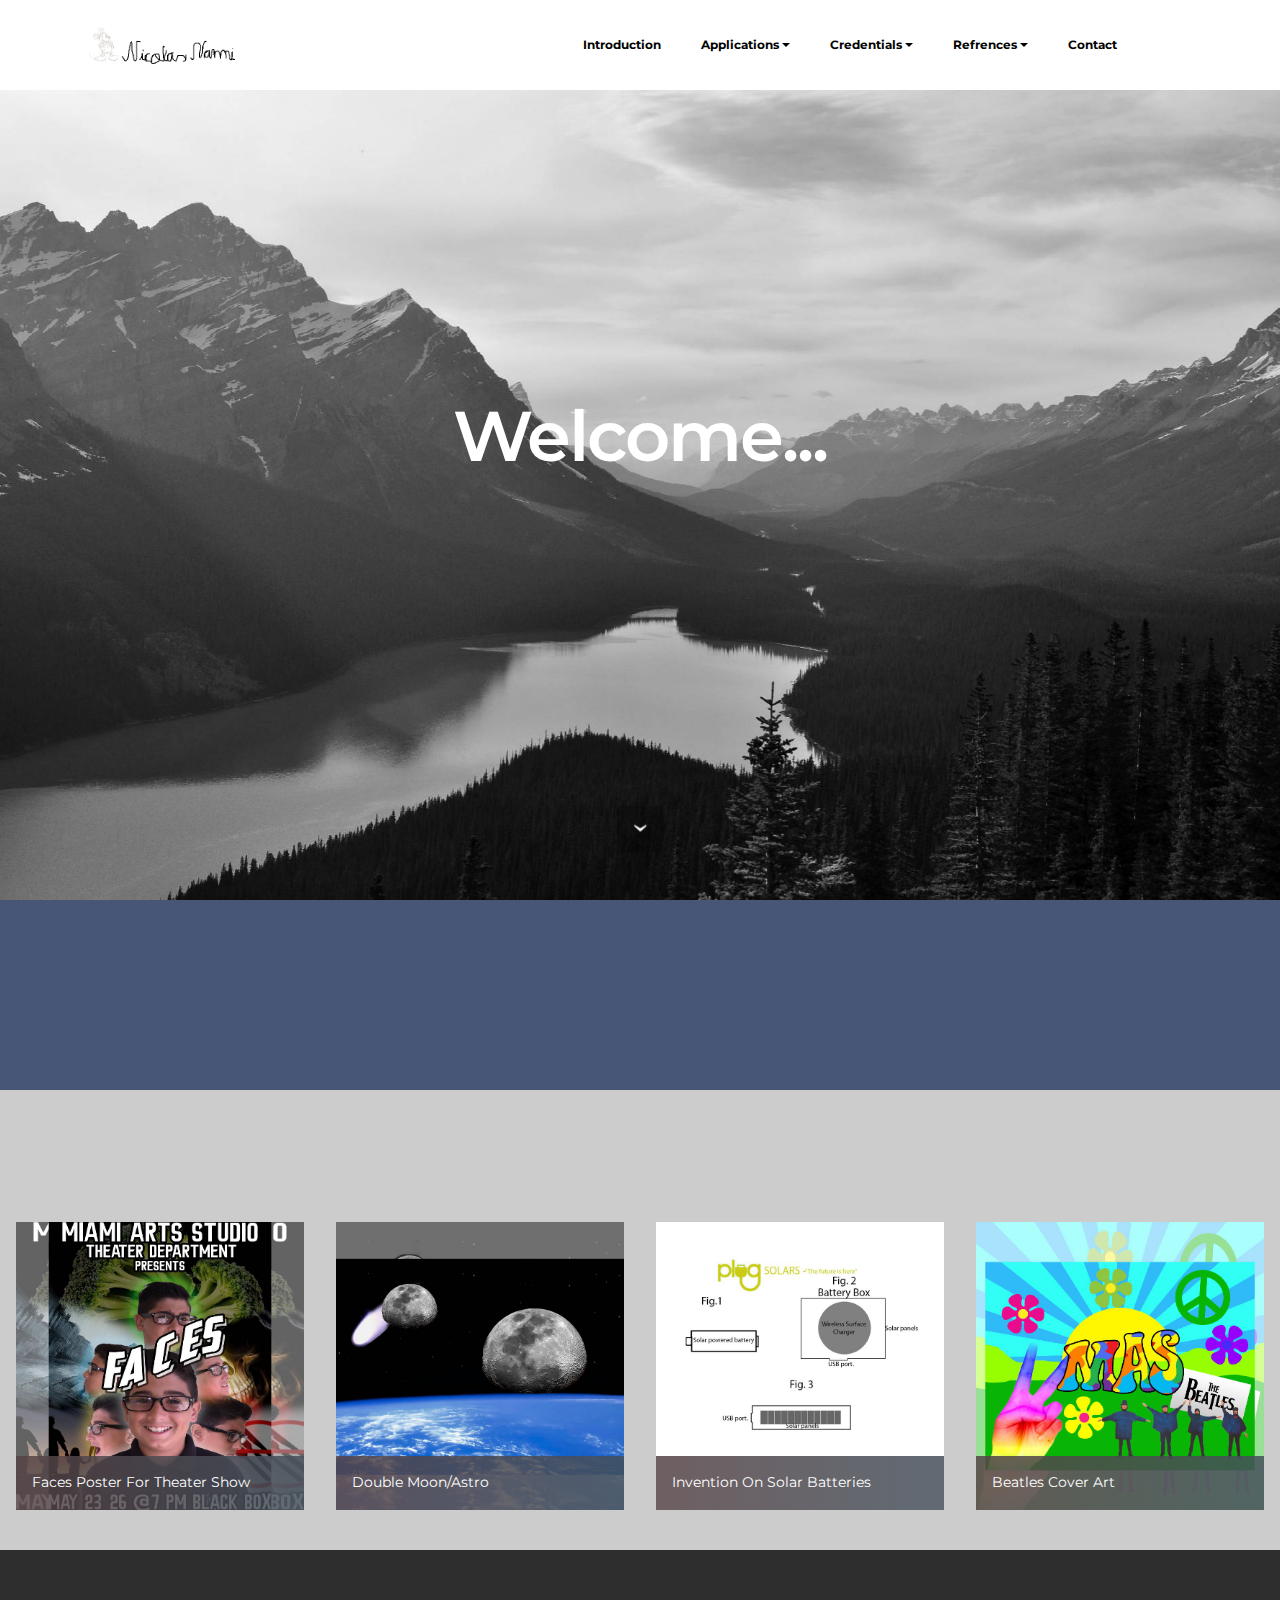
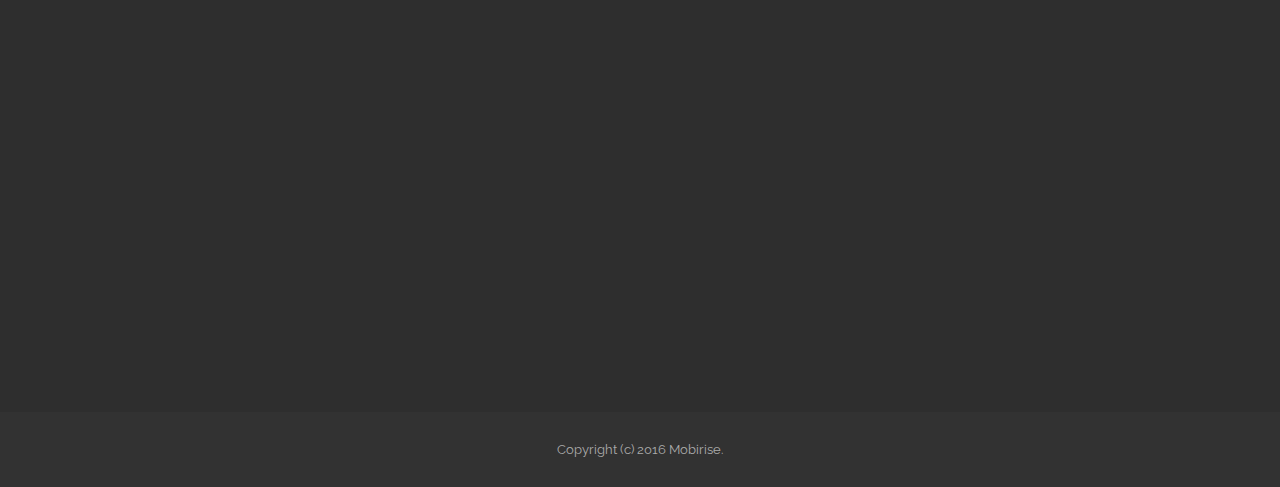
<file: index.html>
<!DOCTYPE html>
<html>
<head>
  <!-- Site made with Mobirise Website Builder v3.11.1, https://mobirise.com -->
  <meta charset="UTF-8">
  <meta http-equiv="X-UA-Compatible" content="IE=edge">
  <meta name="generator" content="Mobirise v3.11.1, mobirise.com">
  <meta name="viewport" content="width=device-width, initial-scale=1">
  <link rel="shortcut icon" href="assets/images/signature-384x128.png" type="image/x-icon">
  <meta name="description" content="">
  <title>Nicolas Nanni</title>
  <link rel="stylesheet" href="https://fonts.googleapis.com/css?family=Lora:400,700,400italic,700italic&amp;subset=latin">
  <link rel="stylesheet" href="https://fonts.googleapis.com/css?family=Montserrat:400,700">
  <link rel="stylesheet" href="https://fonts.googleapis.com/css?family=Raleway:100,100i,200,200i,300,300i,400,400i,500,500i,600,600i,700,700i,800,800i,900,900i">
  <link rel="stylesheet" href="assets/bootstrap-material-design-font/css/material.css">
  <link rel="stylesheet" href="assets/et-line-font-plugin/style.css">
  <link rel="stylesheet" href="assets/tether/tether.min.css">
  <link rel="stylesheet" href="assets/bootstrap/css/bootstrap.min.css">
  <link rel="stylesheet" href="assets/dropdown/css/style.css">
  <link rel="stylesheet" href="assets/animate.css/animate.min.css">
  <link rel="stylesheet" href="assets/socicon/css/styles.css">
  <link rel="stylesheet" href="assets/theme/css/style.css">
  <link rel="stylesheet" href="assets/mobirise-gallery/style.css">
  <link rel="stylesheet" href="assets/mobirise/css/mbr-additional.css" type="text/css">
  
  
  
</head>
<body>
<section id="menu-m">

    <nav class="navbar navbar-dropdown navbar-fixed-top">
        <div class="container">

            <div class="mbr-table">
                <div class="mbr-table-cell">

                    <div class="navbar-brand">
                        <a href="index.html" class="navbar-logo"><img src="assets/images/signature-384x128.png" alt="Mobirise"></a>
                        <a class="navbar-caption" href="https://mobirise.com">MOBIRISE</a>
                    </div>

                </div>
                <div class="mbr-table-cell">

                    <button class="navbar-toggler pull-xs-right hidden-md-up" type="button" data-toggle="collapse" data-target="#exCollapsingNavbar">
                        <div class="hamburger-icon"></div>
                    </button>

                    <ul class="nav-dropdown collapse pull-xs-right nav navbar-nav navbar-toggleable-sm" id="exCollapsingNavbar"><li class="nav-item"><a class="nav-link link" href="introduction.html">Introduction</a></li><li class="nav-item dropdown open"><a class="nav-link link dropdown-toggle" data-toggle="dropdown-submenu" href="https://mobirise.com/" aria-expanded="true">Applications</a><div class="dropdown-menu"><a class="dropdown-item" href="photoshopgallery.html">Photoshop</a><div class="dropdown"><a class="dropdown-item dropdown-toggle" href="https://mobirise.com/" data-toggle="dropdown-submenu" aria-expanded="false">Microsoft Office</a><div class="dropdown-menu dropdown-submenu"><div class="dropdown"><a class="dropdown-item dropdown-toggle" href="#" data-toggle="dropdown-submenu" aria-expanded="false">Word</a><div class="dropdown-menu dropdown-submenu"><a class="dropdown-item" href="https://nicolasnanni.github.io/Discuss it 6 finished.pdf">Disscuss it 6</a></div></div><a class="dropdown-item" href="#">PowerPoint</a></div></div><a class="dropdown-item" href="https://mobirise.com/" aria-expanded="false">Adobe Audition</a><a class="dropdown-item" href="https://mobirise.com/">FinalCut Pro</a><div class="dropdown"><a class="dropdown-item dropdown-toggle" href="#" data-toggle="dropdown-submenu" aria-expanded="false">Adobe Premiere</a><div class="dropdown-menu dropdown-submenu"><a class="dropdown-item" href="https://www.youtube.com/watch?v=QkeWC8ptVd4">Believer Music Video Remake</a><a class="dropdown-item" href="https://www.youtube.com/watch?v=KYsMNoxrMs0">What Makes Me a Digital Artist</a></div></div></div></li><li class="nav-item dropdown"><a class="nav-link link dropdown-toggle" href="https://mobirise.com/" data-toggle="dropdown-submenu" aria-expanded="false">Credentials<br></a><div class="dropdown-menu"><a class="dropdown-item" href="#">Industry Certified PS</a><a class="dropdown-item" href="#">Industry Certified AP</a><a class="dropdown-item" href="#">Industry Certified AA</a><a class="dropdown-item" href="#">Industry Certified DW</a><a class="dropdown-item" href="#">Industry Certified AI</a><a class="dropdown-item" href="#">Transcript</a></div></li><li class="nav-item dropdown"><a class="nav-link link dropdown-toggle" data-toggle="dropdown-submenu" href="https://mobirise.com/" aria-expanded="false">Refrences</a><div class="dropdown-menu"><a class="dropdown-item" href="https://mobirise.com/">Mr Pate</a><a class="dropdown-item" href="http://forums.mobirise.com/">Mrs.Perez</a><a class="dropdown-item" href="https://mobirise.com/">Family Friend</a><a class="dropdown-item" href="#">Family Friend</a></div></li><li class="nav-item"><a class="nav-link link" href="Contact Page" aria-expanded="false">Contact</a></li><li class="nav-item nav-btn"><a class="nav-link btn btn-white btn-white-outline" href="https://mobirise.com/"></a></li></ul>
                    <button hidden="" class="navbar-toggler navbar-close" type="button" data-toggle="collapse" data-target="#exCollapsingNavbar">
                        <div class="close-icon"></div>
                    </button>

                </div>
            </div>

        </div>
    </nav>

</section>

<section class="engine"><a rel="external" href="https://mobirise.com">https://mobirise.com/</a></section><section class="mbr-section mbr-section-hero mbr-section-full mbr-parallax-background mbr-section-with-arrow mbr-after-navbar" id="header1-n" style="background-image: url(assets/images/mountain-black-and-white-2000x1328.jpg);">

    

    <div class="mbr-table-cell">

        <div class="container">
            <div class="row">
                <div class="mbr-section col-md-10 col-md-offset-1 text-xs-center">

                    <h1 class="mbr-section-title display-1">Welcome...</h1>
                    
                    
                </div>
            </div>
        </div>
    </div>

    <div class="mbr-arrow mbr-arrow-floating" aria-hidden="true"><a href="#social-buttons4-r"><i class="mbr-arrow-icon"></i></a></div>

</section>

<section class="mbr-section mbr-section-md-padding" id="social-buttons4-r" style="background-color: rgb(71, 85, 119); padding-top: 30px; padding-bottom: 30px;">
    
    <div class="container">
        <div class="row">
            <div class="col-md-8 col-md-offset-2 text-xs-center">
                <h3 class="mbr-section-title display-2">FOLLOW ME</h3>
                <div>   <a class="btn btn-social" title="YouTube" target="_blank" href="https://www.youtube.com/channel/UCd1dbR4ysg3ifUAzyK4f_yA"><i class="socicon socicon-youtube"></i></a>       </div>
            </div>
        </div>
    </div>
</section>

<section class="mbr-section mbr-section__container" id="buttons1-1a" style="background-color: rgb(204, 204, 204); padding-top: 20px; padding-bottom: 20px;">

    <div class="container">
        <div class="row">
            <div class="col-xs-12">
                <div class="text-xs-center"><a class="btn btn-black" href="https://www.youtube.com/watch?v=KYsMNoxrMs0">A Video About Me<br></a> <a class="btn btn-black" href="https://www.youtube.com/watch?v=QkeWC8ptVd4">Believer Music Video Remake</a> </div>
            </div>
        </div>
    </div>

</section>

<section class="mbr-gallery mbr-section mbr-section-nopadding mbr-slider-carousel" id="gallery3-12" data-filter="false" style="background-color: rgb(204, 204, 204); padding-top: 1.5rem; padding-bottom: 1.5rem;">
    <!-- Filter -->
    

    <!-- Gallery -->
    <div class="mbr-gallery-row">
        <div class=" mbr-gallery-layout-default">
            <div>
                <div>
                    <div class="mbr-gallery-item mbr-gallery-item__mobirise3 mbr-gallery-item--p1" data-tags="Awesome" data-video-url="false">
                        <div href="#lb-gallery3-12" data-slide-to="0" data-toggle="modal">
                            
                            

                            <img alt="" src="assets/images/faces-poster-2000x2000-800x800.jpg">
                            
                            <span class="icon-focus"></span>
                            <span class="mbr-gallery-title">Faces Poster For Theater Show</span>
                        </div>
                    </div><div class="mbr-gallery-item mbr-gallery-item__mobirise3 mbr-gallery-item--p1" data-tags="Responsive" data-video-url="false">
                        <div href="#lb-gallery3-12" data-slide-to="1" data-toggle="modal">
                            
                            

                            <img alt="" src="assets/images/double-moon-and-comet-2000x2000-800x800.jpg">
                            
                            <span class="icon-focus"></span>
                            <span class="mbr-gallery-title">Double Moon/Astro</span>
                        </div>
                    </div><div class="mbr-gallery-item mbr-gallery-item__mobirise3 mbr-gallery-item--p1" data-tags="Creative" data-video-url="false">
                        <div href="#lb-gallery3-12" data-slide-to="2" data-toggle="modal">
                            
                            

                            <img alt="" src="assets/images/blueprint-2000x2000-800x800.jpg">
                            
                            <span class="icon-focus"></span>
                            <span class="mbr-gallery-title">Invention On Solar Batteries</span>
                        </div>
                    </div><div class="mbr-gallery-item mbr-gallery-item__mobirise3 mbr-gallery-item--p1" data-tags="Animated" data-video-url="false">
                        <div href="#lb-gallery3-12" data-slide-to="3" data-toggle="modal">
                            
                            

                            <img alt="" src="assets/images/beatles-2000x2000-800x800.jpg">
                            
                            <span class="icon-focus"></span>
                            <span class="mbr-gallery-title">Beatles Cover Art</span>
                        </div>
                    </div>
                </div>
            </div>
            <div class="clearfix"></div>
        </div>
    </div>

    <!-- Lightbox -->
    <div data-app-prevent-settings="" class="mbr-slider modal fade carousel slide" tabindex="-1" data-keyboard="true" data-interval="false" id="lb-gallery3-12">
        <div class="modal-dialog">
            <div class="modal-content">
                <div class="modal-body">
                    <ol class="carousel-indicators">
                        <li data-app-prevent-settings="" data-target="#lb-gallery3-12" data-slide-to="0"></li><li data-app-prevent-settings="" data-target="#lb-gallery3-12" data-slide-to="1"></li><li data-app-prevent-settings="" data-target="#lb-gallery3-12" data-slide-to="2"></li><li data-app-prevent-settings="" data-target="#lb-gallery3-12" class=" active" data-slide-to="3"></li>
                    </ol>
                    <div class="carousel-inner">
                        <div class="carousel-item">
                            <img alt="" src="assets/images/faces-poster-2000x2000.jpg">
                        </div><div class="carousel-item">
                            <img alt="" src="assets/images/double-moon-and-comet-2000x2000.jpg">
                        </div><div class="carousel-item">
                            <img alt="" src="assets/images/blueprint-2000x2000.jpg">
                        </div><div class="carousel-item active">
                            <img alt="" src="assets/images/beatles-2000x2000.jpg">
                        </div>
                    </div>
                    <a class="left carousel-control" role="button" data-slide="prev" href="#lb-gallery3-12">
                        <span class="icon-prev" aria-hidden="true"></span>
                        <span class="sr-only">Previous</span>
                    </a>
                    <a class="right carousel-control" role="button" data-slide="next" href="#lb-gallery3-12">
                        <span class="icon-next" aria-hidden="true"></span>
                        <span class="sr-only">Next</span>
                    </a>

                    <a class="close" href="#" role="button" data-dismiss="modal">
                        <span aria-hidden="true">×</span>
                        <span class="sr-only">Close</span>
                    </a>
                </div>
            </div>
        </div>
    </div>
</section>

<section class="mbr-footer footer4 mbr-section mbr-section-md-padding" id="contacts4-s" style="background-color: rgb(46, 46, 46); padding-top: 90px; padding-bottom: 90px;">
    
    <div class="container">
        <div class="mbr-contacts row">
            <div class="col-sm-8">
                <div class="row">
                    <div class="col-sm-6">
                        <p><strong>Address</strong><br>7535 sw 28th st rd 33155<br>Miami,Florida<br><br><br>
<strong>Contacts</strong><br>
Email: nnanni@miamiartsstudio.com<br>
Phone: +1 305 987 7343<br><br></p>
                    </div>
                    <div class="col-sm-6"></div>
                </div>
            </div>
            <div class="col-sm-4" data-form-type="formoid">
                <div data-form-alert="true">
                    <div hidden="" data-form-alert-success="true">Thanks for filling out form!</div>
                </div>
                <form action="https://mobirise.com/" method="post" data-form-title="MESSAGE">
                    <input type="hidden" value="ey7LR0/hLwx5I7/fkCeI2T4f7dwxenDlC0oMW/s8Ts4aoKRFalYrLrQVDTB+D9nAaNioPDiCetco184HD/eS3SRdgUKBgq4uop5qzlr2IYKJr54SFkfs7pxDD9FzxLpL" data-form-email="true">
                    
                    <div class="form-group">
                        <label class="form-control-label" for="contacts4-s-email">Email<span class="form-asterisk">*</span></label>
                        <input type="email" class="form-control input-sm input-inverse" name="email" required="" data-form-field="Email" id="contacts4-s-email">
                    </div>
                    
                    <div class="form-group">
                        <label class="form-control-label" for="contacts4-s-message">Message</label>
                        <textarea class="form-control input-sm input-inverse" name="message" data-form-field="Message" rows="4" id="contacts4-s-message"></textarea>
                    </div>
                    <div class="mbr-buttons mbr-buttons--right btn-inverse"><button type="submit" class="btn btn-sm btn-info">Contact us</button></div>
                </form>
            </div>
        </div>
    </div>
</section>

<footer class="mbr-small-footer mbr-section mbr-section-nopadding" id="footer1-t" style="background-color: rgb(50, 50, 50); padding-top: 1.75rem; padding-bottom: 1.75rem;">
    
    <div class="container">
        <p class="text-xs-center">Copyright (c) 2016 Mobirise.</p>
    </div>
</footer>


  <script src="assets/web/assets/jquery/jquery.min.js"></script>
  <script src="assets/tether/tether.min.js"></script>
  <script src="assets/bootstrap/js/bootstrap.min.js"></script>
  <script src="assets/smooth-scroll/SmoothScroll.js"></script>
  <script src="assets/dropdown/js/script.min.js"></script>
  <script src="assets/touchSwipe/jquery.touchSwipe.min.js"></script>
  <script src="assets/viewportChecker/jquery.viewportchecker.js"></script>
  <script src="assets/jarallax/jarallax.js"></script>
  <script src="assets/masonry/masonry.pkgd.min.js"></script>
  <script src="assets/imagesloaded/imagesloaded.pkgd.min.js"></script>
  <script src="assets/bootstrap-carousel-swipe/bootstrap-carousel-swipe.js"></script>
  <script src="assets/theme/js/script.js"></script>
  <script src="assets/mobirise-gallery/player.min.js"></script>
  <script src="assets/mobirise-gallery/script.js"></script>
  <script src="assets/formoid/formoid.min.js"></script>
  
  
  <input name="animation" type="hidden">
  </body>
</html>
</file>
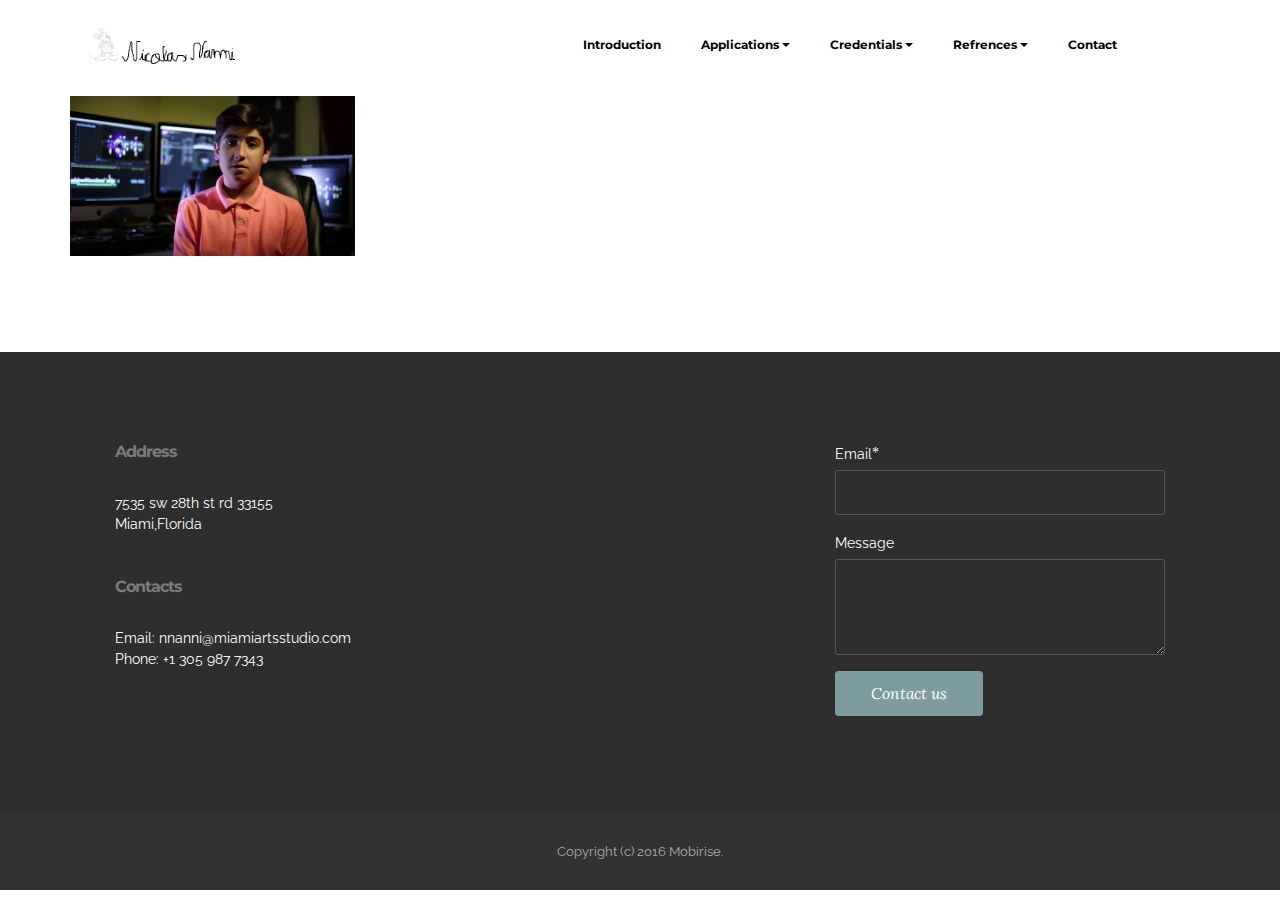
<file: Adobe Premiere.html>
<!DOCTYPE html>
<html>
<head>
  <!-- Site made with Mobirise Website Builder v3.11.1, https://mobirise.com -->
  <meta charset="UTF-8">
  <meta http-equiv="X-UA-Compatible" content="IE=edge">
  <meta name="generator" content="Mobirise v3.11.1, mobirise.com">
  <meta name="viewport" content="width=device-width, initial-scale=1">
  <link rel="shortcut icon" href="assets/images/signature-384x128.png" type="image/x-icon">
  <meta name="description" content="">
  
  <link rel="stylesheet" href="https://fonts.googleapis.com/css?family=Lora:400,700,400italic,700italic&amp;subset=latin">
  <link rel="stylesheet" href="https://fonts.googleapis.com/css?family=Montserrat:400,700">
  <link rel="stylesheet" href="https://fonts.googleapis.com/css?family=Raleway:100,100i,200,200i,300,300i,400,400i,500,500i,600,600i,700,700i,800,800i,900,900i">
  <link rel="stylesheet" href="assets/bootstrap-material-design-font/css/material.css">
  <link rel="stylesheet" href="assets/et-line-font-plugin/style.css">
  <link rel="stylesheet" href="assets/tether/tether.min.css">
  <link rel="stylesheet" href="assets/bootstrap/css/bootstrap.min.css">
  <link rel="stylesheet" href="assets/animate.css/animate.min.css">
  <link rel="stylesheet" href="assets/dropdown/css/style.css">
  <link rel="stylesheet" href="assets/theme/css/style.css">
  <link rel="stylesheet" href="assets/mobirise-gallery/style.css">
  <link rel="stylesheet" href="assets/mobirise/css/mbr-additional.css" type="text/css">
  
  
  
</head>
<body>
<section id="menu-16">

    <nav class="navbar navbar-dropdown navbar-fixed-top">
        <div class="container">

            <div class="mbr-table">
                <div class="mbr-table-cell">

                    <div class="navbar-brand">
                        <a href="index.html" class="navbar-logo"><img src="assets/images/signature-384x128.png" alt="Mobirise"></a>
                        <a class="navbar-caption" href="https://mobirise.com">MOBIRISE</a>
                    </div>

                </div>
                <div class="mbr-table-cell">

                    <button class="navbar-toggler pull-xs-right hidden-md-up" type="button" data-toggle="collapse" data-target="#exCollapsingNavbar">
                        <div class="hamburger-icon"></div>
                    </button>

                    <ul class="nav-dropdown collapse pull-xs-right nav navbar-nav navbar-toggleable-sm" id="exCollapsingNavbar"><li class="nav-item"><a class="nav-link link" href="introduction.html">Introduction</a></li><li class="nav-item dropdown open"><a class="nav-link link dropdown-toggle" data-toggle="dropdown-submenu" href="https://mobirise.com/" aria-expanded="true">Applications</a><div class="dropdown-menu"><a class="dropdown-item" href="photoshopgallery.html">Photoshop</a><div class="dropdown"><a class="dropdown-item dropdown-toggle" href="https://mobirise.com/" data-toggle="dropdown-submenu" aria-expanded="false">Microsoft Office</a><div class="dropdown-menu dropdown-submenu"><div class="dropdown"><a class="dropdown-item dropdown-toggle" href="#" data-toggle="dropdown-submenu" aria-expanded="false">Word</a><div class="dropdown-menu dropdown-submenu"><a class="dropdown-item" href="https://nicolasnanni.github.io/Discuss it 6 finished.pdf">Disscuss it 6</a></div></div><a class="dropdown-item" href="#">PowerPoint</a></div></div><a class="dropdown-item" href="https://mobirise.com/" aria-expanded="false">Adobe Audition</a><a class="dropdown-item" href="https://mobirise.com/">FinalCut Pro</a><div class="dropdown"><a class="dropdown-item dropdown-toggle" href="#" data-toggle="dropdown-submenu" aria-expanded="false">Adobe Premiere</a><div class="dropdown-menu dropdown-submenu"><a class="dropdown-item" href="https://www.youtube.com/watch?v=QkeWC8ptVd4">Believer Music Video Remake</a><a class="dropdown-item" href="https://www.youtube.com/watch?v=KYsMNoxrMs0">What Makes Me a Digital Artist</a></div></div></div></li><li class="nav-item dropdown"><a class="nav-link link dropdown-toggle" href="https://mobirise.com/" data-toggle="dropdown-submenu" aria-expanded="false">Credentials<br></a><div class="dropdown-menu"><a class="dropdown-item" href="#">Industry Certified PS</a><a class="dropdown-item" href="#">Industry Certified AP</a><a class="dropdown-item" href="#">Industry Certified AA</a><a class="dropdown-item" href="#">Industry Certified DW</a><a class="dropdown-item" href="#">Industry Certified AI</a><a class="dropdown-item" href="#">Transcript</a></div></li><li class="nav-item dropdown"><a class="nav-link link dropdown-toggle" data-toggle="dropdown-submenu" href="https://mobirise.com/" aria-expanded="false">Refrences</a><div class="dropdown-menu"><a class="dropdown-item" href="https://mobirise.com/">Mr Pate</a><a class="dropdown-item" href="http://forums.mobirise.com/">Mrs.Perez</a><a class="dropdown-item" href="https://mobirise.com/">Family Friend</a><a class="dropdown-item" href="#">Family Friend</a></div></li><li class="nav-item"><a class="nav-link link" href="Contact Page" aria-expanded="false">Contact</a></li><li class="nav-item nav-btn"><a class="nav-link btn btn-white btn-white-outline" href="https://mobirise.com/"></a></li></ul>
                    <button hidden="" class="navbar-toggler navbar-close" type="button" data-toggle="collapse" data-target="#exCollapsingNavbar">
                        <div class="close-icon"></div>
                    </button>

                </div>
            </div>

        </div>
    </nav>

</section>

<section class="engine"><a rel="external" href="https://mobirise.com">Mobirise Web Page Builder</a></section><section class="mbr-gallery mbr-section mbr-section-nopadding mbr-slider-carousel mbr-after-navbar" id="gallery2-19" data-filter="false" style="padding-top: 6rem; padding-bottom: 6rem;">
    <!-- Filter -->
    

    <!-- Gallery -->
    <div class="mbr-gallery-row container">
        <div class=" mbr-gallery-layout-default">
            <div>
                <div>
                    <div class="mbr-gallery-item mbr-gallery-item__mobirise3 mbr-gallery-item--p0 video-slide" data-tags="Awesome" data-video-url="https://www.youtube.com/watch?v=KYsMNoxrMs0">
                        <div href="#lb-gallery2-19" data-slide-to="0" data-toggle="modal">
                            <div></div>
                            <img alt="" src="assets/images/2017-03-30-23-50-54.jpg">

                            
                            <span class="icon-video"></span>
                            
                            
                        </div>
                    </div>
                </div>
            </div>
            <div class="clearfix"></div>
        </div>
    </div>

    <!-- Lightbox -->
    <div data-app-prevent-settings="" class="mbr-slider modal fade carousel slide" tabindex="-1" data-keyboard="true" data-interval="false" id="lb-gallery2-19">
        <div class="modal-dialog">
            <div class="modal-content">
                <div class="modal-body">
                    <ol class="carousel-indicators">
                        <li data-app-prevent-settings="" data-target="#lb-gallery2-19" class=" active" data-slide-to="0"></li>
                    </ol>
                    <div class="carousel-inner">
                        <div class="carousel-item active video-container">
                            <img alt="" src="assets/images/bike.jpg">
                        </div>
                    </div>
                    <a class="left carousel-control" role="button" data-slide="prev" href="#lb-gallery2-19">
                        <span class="icon-prev" aria-hidden="true"></span>
                        <span class="sr-only">Previous</span>
                    </a>
                    <a class="right carousel-control" role="button" data-slide="next" href="#lb-gallery2-19">
                        <span class="icon-next" aria-hidden="true"></span>
                        <span class="sr-only">Next</span>
                    </a>

                    <a class="close" href="#" role="button" data-dismiss="modal">
                        <span aria-hidden="true">×</span>
                        <span class="sr-only">Close</span>
                    </a>
                </div>
            </div>
        </div>
    </div>
</section>

<section class="mbr-footer footer4 mbr-section mbr-section-md-padding" id="contacts4-17" style="background-color: rgb(46, 46, 46); padding-top: 90px; padding-bottom: 90px;">
    
    <div class="container">
        <div class="mbr-contacts row">
            <div class="col-sm-8">
                <div class="row">
                    <div class="col-sm-6">
                        <p><strong>Address</strong><br>7535 sw 28th st rd 33155<br>Miami,Florida<br><br><br>
<strong>Contacts</strong><br>
Email: nnanni@miamiartsstudio.com<br>
Phone: +1 305 987 7343<br><br></p>
                    </div>
                    <div class="col-sm-6"></div>
                </div>
            </div>
            <div class="col-sm-4" data-form-type="formoid">
                <div data-form-alert="true">
                    <div hidden="" data-form-alert-success="true">Thanks for filling out form!</div>
                </div>
                <form action="https://mobirise.com/" method="post" data-form-title="MESSAGE">
                    <input type="hidden" value="rGE4imFUqIVNXoSLGorYdvzPWQI2rgPy2hXEBK9ZazUhij1D9ISYDKUJ0lt6yQaysCggV3qHpWv4Yzs2XbPkJpoE00sGg8UtjrgW7C40nikGJ3CfFxQSCUizZhDVn7rW" data-form-email="true">
                    
                    <div class="form-group">
                        <label class="form-control-label" for="contacts4-17-email">Email<span class="form-asterisk">*</span></label>
                        <input type="email" class="form-control input-sm input-inverse" name="email" required="" data-form-field="Email" id="contacts4-17-email">
                    </div>
                    
                    <div class="form-group">
                        <label class="form-control-label" for="contacts4-17-message">Message</label>
                        <textarea class="form-control input-sm input-inverse" name="message" data-form-field="Message" rows="4" id="contacts4-17-message"></textarea>
                    </div>
                    <div class="mbr-buttons mbr-buttons--right btn-inverse"><button type="submit" class="btn btn-sm btn-info">Contact us</button></div>
                </form>
            </div>
        </div>
    </div>
</section>

<footer class="mbr-small-footer mbr-section mbr-section-nopadding" id="footer1-18" style="background-color: rgb(50, 50, 50); padding-top: 1.75rem; padding-bottom: 1.75rem;">
    
    <div class="container">
        <p class="text-xs-center">Copyright (c) 2016 Mobirise.</p>
    </div>
</footer>


  <script src="assets/web/assets/jquery/jquery.min.js"></script>
  <script src="assets/tether/tether.min.js"></script>
  <script src="assets/bootstrap/js/bootstrap.min.js"></script>
  <script src="assets/smooth-scroll/SmoothScroll.js"></script>
  <script src="assets/masonry/masonry.pkgd.min.js"></script>
  <script src="assets/imagesloaded/imagesloaded.pkgd.min.js"></script>
  <script src="assets/bootstrap-carousel-swipe/bootstrap-carousel-swipe.js"></script>
  <script src="assets/viewportChecker/jquery.viewportchecker.js"></script>
  <script src="assets/dropdown/js/script.min.js"></script>
  <script src="assets/touchSwipe/jquery.touchSwipe.min.js"></script>
  <script src="assets/theme/js/script.js"></script>
  <script src="assets/mobirise-gallery/player.min.js"></script>
  <script src="assets/mobirise-gallery/script.js"></script>
  <script src="assets/formoid/formoid.min.js"></script>
  
  
  <input name="animation" type="hidden">
  </body>
</html>
</file>
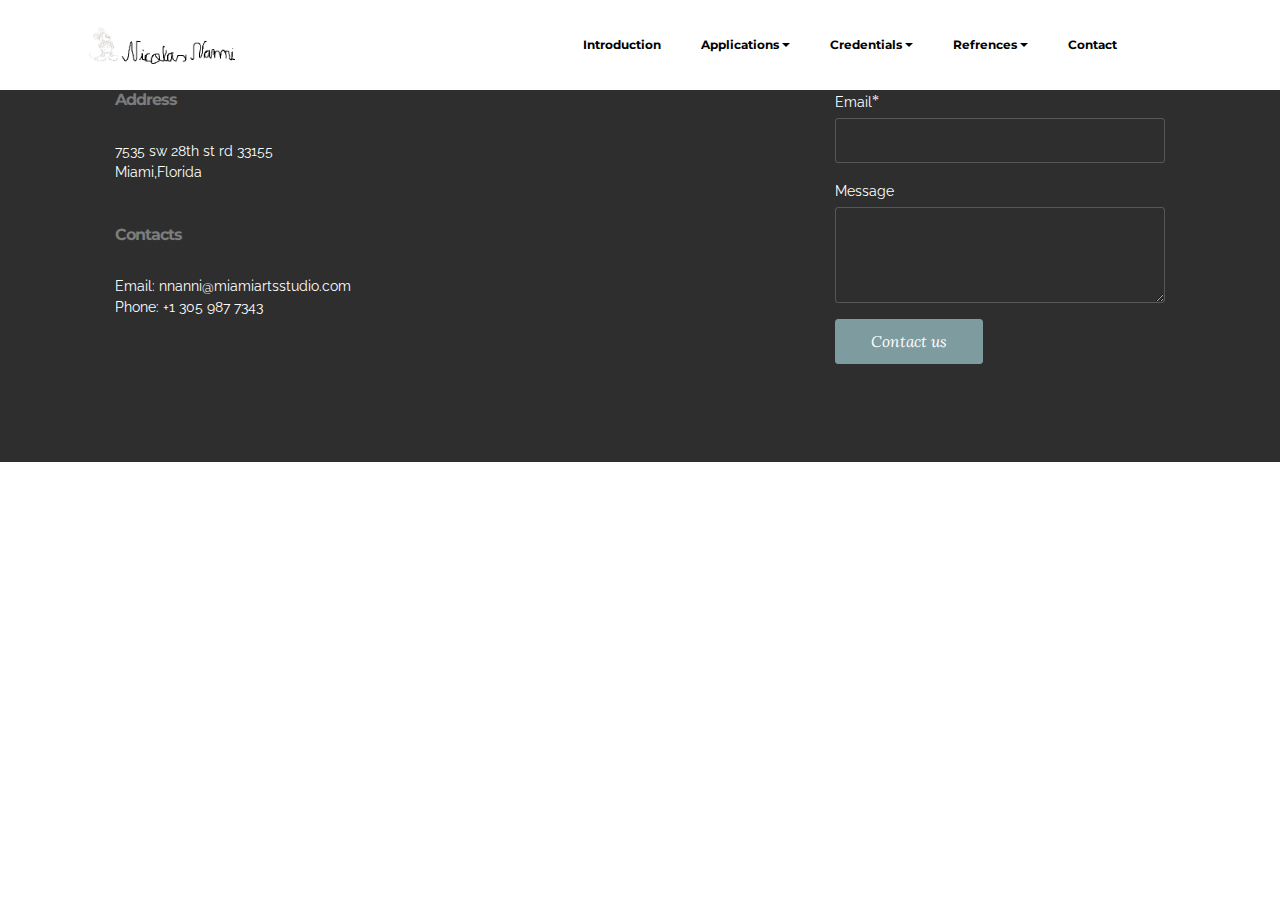
<file: Contact Page.html>
<!DOCTYPE html>
<html>
<head>
  <!-- Site made with Mobirise Website Builder v3.11.1, https://mobirise.com -->
  <meta charset="UTF-8">
  <meta http-equiv="X-UA-Compatible" content="IE=edge">
  <meta name="generator" content="Mobirise v3.11.1, mobirise.com">
  <meta name="viewport" content="width=device-width, initial-scale=1">
  <link rel="shortcut icon" href="assets/images/signature-384x128.png" type="image/x-icon">
  <meta name="description" content="Web Page Maker Description">
  <title>Web Page Maker Title</title>
  <link rel="stylesheet" href="https://fonts.googleapis.com/css?family=Lora:400,700,400italic,700italic&amp;subset=latin">
  <link rel="stylesheet" href="https://fonts.googleapis.com/css?family=Montserrat:400,700">
  <link rel="stylesheet" href="https://fonts.googleapis.com/css?family=Raleway:100,100i,200,200i,300,300i,400,400i,500,500i,600,600i,700,700i,800,800i,900,900i">
  <link rel="stylesheet" href="assets/bootstrap-material-design-font/css/material.css">
  <link rel="stylesheet" href="assets/tether/tether.min.css">
  <link rel="stylesheet" href="assets/bootstrap/css/bootstrap.min.css">
  <link rel="stylesheet" href="assets/dropdown/css/style.css">
  <link rel="stylesheet" href="assets/animate.css/animate.min.css">
  <link rel="stylesheet" href="assets/theme/css/style.css">
  <link rel="stylesheet" href="assets/mobirise/css/mbr-additional.css" type="text/css">
  
  
  
</head>
<body>
<section id="menu-a">

    <nav class="navbar navbar-dropdown navbar-fixed-top">
        <div class="container">

            <div class="mbr-table">
                <div class="mbr-table-cell">

                    <div class="navbar-brand">
                        <a href="index.html" class="navbar-logo"><img src="assets/images/signature-384x128.png" alt="Mobirise"></a>
                        <a class="navbar-caption" href="https://mobirise.com">MOBIRISE</a>
                    </div>

                </div>
                <div class="mbr-table-cell">

                    <button class="navbar-toggler pull-xs-right hidden-md-up" type="button" data-toggle="collapse" data-target="#exCollapsingNavbar">
                        <div class="hamburger-icon"></div>
                    </button>

                    <ul class="nav-dropdown collapse pull-xs-right nav navbar-nav navbar-toggleable-sm" id="exCollapsingNavbar"><li class="nav-item"><a class="nav-link link" href="Home ">Introduction</a></li><li class="nav-item dropdown open"><a class="nav-link link dropdown-toggle" data-toggle="dropdown-submenu" href="https://mobirise.com/" aria-expanded="true">Applications</a><div class="dropdown-menu"><a class="dropdown-item" href="Photoshop Gallery">Photoshop</a><div class="dropdown open"><a class="dropdown-item dropdown-toggle" href="https://mobirise.com/" data-toggle="dropdown-submenu" aria-expanded="true">Microsoft Office</a><div class="dropdown-menu dropdown-submenu"><div class="dropdown open"><a class="dropdown-item dropdown-toggle" href="#" data-toggle="dropdown-submenu" aria-expanded="true">Word</a><div class="dropdown-menu dropdown-submenu"><a class="dropdown-item" href="https://nicolasnanni.github.io/Discuss it 6 finished.pdf">Disscuss it 6</a></div></div><a class="dropdown-item" href="#">PowerPoint</a></div></div><a class="dropdown-item" href="https://mobirise.com/" aria-expanded="false">Adobe Audition</a><a class="dropdown-item" href="https://mobirise.com/">FinalCut Pro</a></div></li><li class="nav-item dropdown"><a class="nav-link link dropdown-toggle" href="https://mobirise.com/" data-toggle="dropdown-submenu" aria-expanded="false">Credentials<br></a><div class="dropdown-menu"><a class="dropdown-item" href="#">Industry Certified PS</a><a class="dropdown-item" href="#">Industry Certified AP</a><a class="dropdown-item" href="#">Industry Certified AA</a><a class="dropdown-item" href="#">Industry Certified DW</a><a class="dropdown-item" href="#">Industry Certified AI</a><a class="dropdown-item" href="#">Transcript</a></div></li><li class="nav-item dropdown"><a class="nav-link link dropdown-toggle" data-toggle="dropdown-submenu" href="https://mobirise.com/" aria-expanded="false">Refrences</a><div class="dropdown-menu"><a class="dropdown-item" href="https://mobirise.com/">Mr Pate</a><a class="dropdown-item" href="http://forums.mobirise.com/">Mrs.Perez</a><a class="dropdown-item" href="https://mobirise.com/">Family Friend</a><a class="dropdown-item" href="#">Family Friend</a></div></li><li class="nav-item"><a class="nav-link link" href="https://mobirise.com/" aria-expanded="false">Contact</a></li><li class="nav-item nav-btn"><a class="nav-link btn btn-white btn-white-outline" href="https://mobirise.com/"></a></li></ul>
                    <button hidden="" class="navbar-toggler navbar-close" type="button" data-toggle="collapse" data-target="#exCollapsingNavbar">
                        <div class="close-icon"></div>
                    </button>

                </div>
            </div>

        </div>
    </nav>

</section>

<section class="engine"><a rel="external" href="https://mobirise.com">https://mobirise.com/</a></section><section class="mbr-footer footer4 mbr-section mbr-section-md-padding mbr-after-navbar" id="contacts4-b" style="background-color: rgb(46, 46, 46); padding-top: 90px; padding-bottom: 90px;">
    
    <div class="container">
        <div class="mbr-contacts row">
            <div class="col-sm-8">
                <div class="row">
                    <div class="col-sm-6">
                        <p><strong>Address</strong><br>7535 sw 28th st rd 33155<br>Miami,Florida<br><br><br>
<strong>Contacts</strong><br>
Email: nnanni@miamiartsstudio.com<br>
Phone: +1 305 987 7343<br><br></p>
                    </div>
                    <div class="col-sm-6"></div>
                </div>
            </div>
            <div class="col-sm-4" data-form-type="formoid">
                <div data-form-alert="true">
                    <div hidden="" data-form-alert-success="true">Thanks for filling out form!</div>
                </div>
                <form action="https://mobirise.com/" method="post" data-form-title="MESSAGE">
                    <input type="hidden" value="fGS9O0BFPl1WzyfC+w8XdX8OImmCMUW8RmrBnFU/fyu9O8vCI5YlVoyIaKthP5Dk3rREzofLTsFx9yB2EGYFkSix97r/a7cSoUM+5UoR0gryvKsrqw0GsqxAOGM1zohn" data-form-email="true">
                    
                    <div class="form-group">
                        <label class="form-control-label" for="contacts4-b-email">Email<span class="form-asterisk">*</span></label>
                        <input type="email" class="form-control input-sm input-inverse" name="email" required="" data-form-field="Email" id="contacts4-b-email">
                    </div>
                    
                    <div class="form-group">
                        <label class="form-control-label" for="contacts4-b-message">Message</label>
                        <textarea class="form-control input-sm input-inverse" name="message" data-form-field="Message" rows="4" id="contacts4-b-message"></textarea>
                    </div>
                    <div class="mbr-buttons mbr-buttons--right btn-inverse"><button type="submit" class="btn btn-sm btn-info">Contact us</button></div>
                </form>
            </div>
        </div>
    </div>
</section>


  <script src="assets/web/assets/jquery/jquery.min.js"></script>
  <script src="assets/tether/tether.min.js"></script>
  <script src="assets/bootstrap/js/bootstrap.min.js"></script>
  <script src="assets/smooth-scroll/SmoothScroll.js"></script>
  <script src="assets/dropdown/js/script.min.js"></script>
  <script src="assets/touchSwipe/jquery.touchSwipe.min.js"></script>
  <script src="assets/viewportChecker/jquery.viewportchecker.js"></script>
  <script src="assets/theme/js/script.js"></script>
  <script src="assets/formoid/formoid.min.js"></script>
  
  
  <input name="animation" type="hidden">
  </body>
</html>
</file>
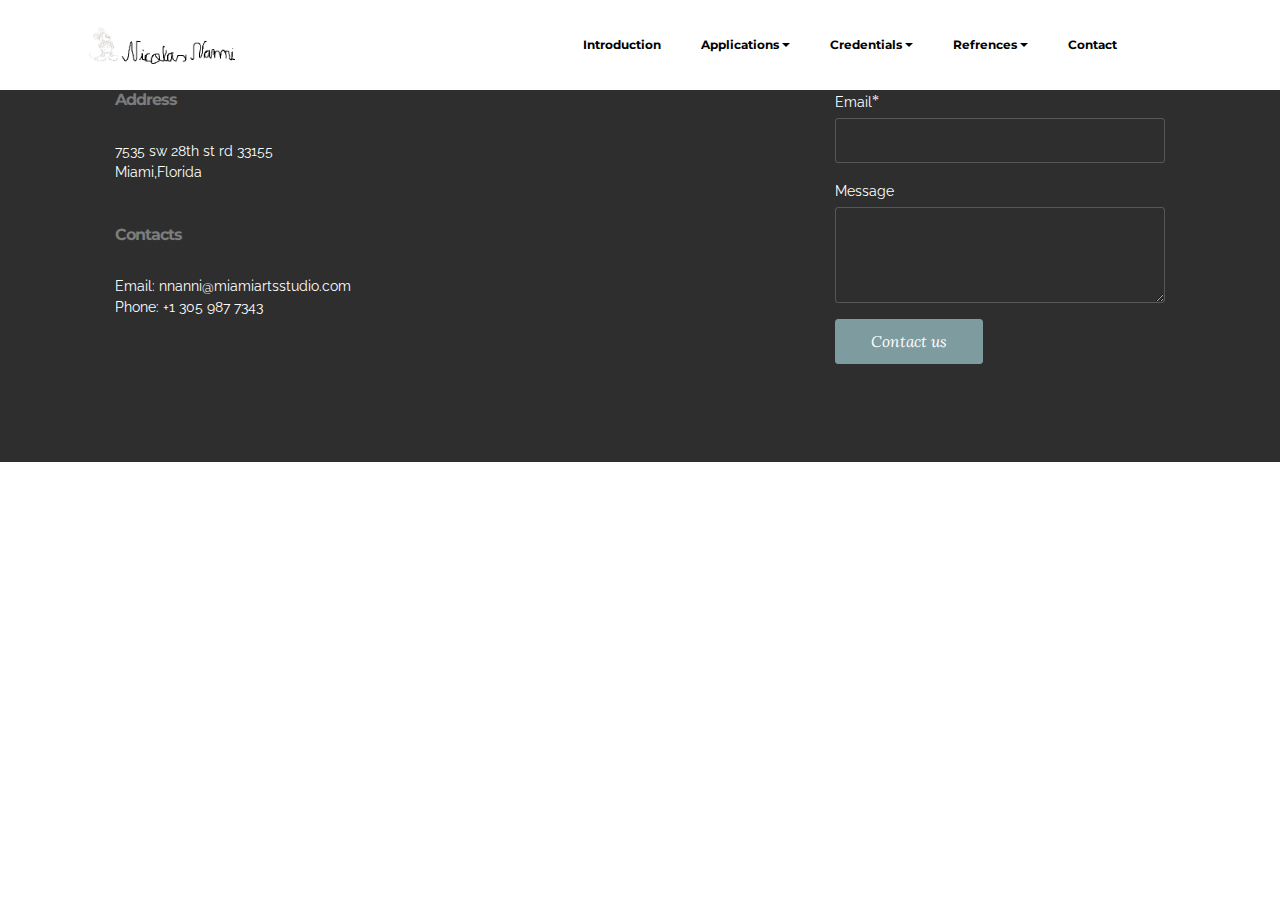
<file: contact.html>
<!DOCTYPE html>
<html>
<head>
  <!-- Site made with Mobirise Website Builder v3.11.1, https://mobirise.com -->
  <meta charset="UTF-8">
  <meta http-equiv="X-UA-Compatible" content="IE=edge">
  <meta name="generator" content="Mobirise v3.11.1, mobirise.com">
  <meta name="viewport" content="width=device-width, initial-scale=1">
  <link rel="shortcut icon" href="assets/images/signature-384x128.png" type="image/x-icon">
  <meta name="description" content="Web Page Maker Description">
  <title>Nicolas Nanni</title>
  <link rel="stylesheet" href="https://fonts.googleapis.com/css?family=Lora:400,700,400italic,700italic&amp;subset=latin">
  <link rel="stylesheet" href="https://fonts.googleapis.com/css?family=Montserrat:400,700">
  <link rel="stylesheet" href="https://fonts.googleapis.com/css?family=Raleway:100,100i,200,200i,300,300i,400,400i,500,500i,600,600i,700,700i,800,800i,900,900i">
  <link rel="stylesheet" href="assets/bootstrap-material-design-font/css/material.css">
  <link rel="stylesheet" href="assets/tether/tether.min.css">
  <link rel="stylesheet" href="assets/bootstrap/css/bootstrap.min.css">
  <link rel="stylesheet" href="assets/dropdown/css/style.css">
  <link rel="stylesheet" href="assets/animate.css/animate.min.css">
  <link rel="stylesheet" href="assets/theme/css/style.css">
  <link rel="stylesheet" href="assets/mobirise/css/mbr-additional.css" type="text/css">
  
  
  
</head>
<body>
<section id="menu-a">

    <nav class="navbar navbar-dropdown navbar-fixed-top">
        <div class="container">

            <div class="mbr-table">
                <div class="mbr-table-cell">

                    <div class="navbar-brand">
                        <a href="index.html" class="navbar-logo"><img src="assets/images/signature-384x128.png" alt="Mobirise"></a>
                        <a class="navbar-caption" href="https://mobirise.com">MOBIRISE</a>
                    </div>

                </div>
                <div class="mbr-table-cell">

                    <button class="navbar-toggler pull-xs-right hidden-md-up" type="button" data-toggle="collapse" data-target="#exCollapsingNavbar">
                        <div class="hamburger-icon"></div>
                    </button>

                    <ul class="nav-dropdown collapse pull-xs-right nav navbar-nav navbar-toggleable-sm" id="exCollapsingNavbar"><li class="nav-item"><a class="nav-link link" href="introduction.html">Introduction</a></li><li class="nav-item dropdown open"><a class="nav-link link dropdown-toggle" data-toggle="dropdown-submenu" href="https://mobirise.com/" aria-expanded="true">Applications</a><div class="dropdown-menu"><a class="dropdown-item" href="photoshopgallery.html">Photoshop</a><div class="dropdown"><a class="dropdown-item dropdown-toggle" href="https://mobirise.com/" data-toggle="dropdown-submenu" aria-expanded="false">Microsoft Office</a><div class="dropdown-menu dropdown-submenu"><div class="dropdown"><a class="dropdown-item dropdown-toggle" href="#" data-toggle="dropdown-submenu" aria-expanded="false">Word</a><div class="dropdown-menu dropdown-submenu"><a class="dropdown-item" href="https://nicolasnanni.github.io/Discuss it 6 finished.pdf">Disscuss it 6</a></div></div><a class="dropdown-item" href="#">PowerPoint</a></div></div><a class="dropdown-item" href="https://mobirise.com/" aria-expanded="false">Adobe Audition</a><a class="dropdown-item" href="https://mobirise.com/">FinalCut Pro</a><div class="dropdown"><a class="dropdown-item dropdown-toggle" href="#" data-toggle="dropdown-submenu" aria-expanded="false">Adobe Premiere</a><div class="dropdown-menu dropdown-submenu"><a class="dropdown-item" href="https://www.youtube.com/watch?v=QkeWC8ptVd4">Believer Music Video Remake</a><a class="dropdown-item" href="https://www.youtube.com/watch?v=KYsMNoxrMs0">What Makes Me a Digital Artist</a></div></div></div></li><li class="nav-item dropdown"><a class="nav-link link dropdown-toggle" href="https://mobirise.com/" data-toggle="dropdown-submenu" aria-expanded="false">Credentials<br></a><div class="dropdown-menu"><a class="dropdown-item" href="#">Industry Certified PS</a><a class="dropdown-item" href="#">Industry Certified AP</a><a class="dropdown-item" href="#">Industry Certified AA</a><a class="dropdown-item" href="#">Industry Certified DW</a><a class="dropdown-item" href="#">Industry Certified AI</a><a class="dropdown-item" href="#">Transcript</a></div></li><li class="nav-item dropdown"><a class="nav-link link dropdown-toggle" data-toggle="dropdown-submenu" href="https://mobirise.com/" aria-expanded="false">Refrences</a><div class="dropdown-menu"><a class="dropdown-item" href="https://mobirise.com/">Mr Pate</a><a class="dropdown-item" href="http://forums.mobirise.com/">Mrs.Perez</a><a class="dropdown-item" href="https://mobirise.com/">Family Friend</a><a class="dropdown-item" href="#">Family Friend</a></div></li><li class="nav-item"><a class="nav-link link" href="Contact Page" aria-expanded="false">Contact</a></li><li class="nav-item nav-btn"><a class="nav-link btn btn-white btn-white-outline" href="https://mobirise.com/"></a></li></ul>
                    <button hidden="" class="navbar-toggler navbar-close" type="button" data-toggle="collapse" data-target="#exCollapsingNavbar">
                        <div class="close-icon"></div>
                    </button>

                </div>
            </div>

        </div>
    </nav>

</section>

<section class="engine"><a rel="external" href="https://mobirise.com">Mobirise</a></section><section class="mbr-footer footer4 mbr-section mbr-section-md-padding mbr-after-navbar" id="contacts4-b" style="background-color: rgb(46, 46, 46); padding-top: 90px; padding-bottom: 90px;">
    
    <div class="container">
        <div class="mbr-contacts row">
            <div class="col-sm-8">
                <div class="row">
                    <div class="col-sm-6">
                        <p><strong>Address</strong><br>7535 sw 28th st rd 33155<br>Miami,Florida<br><br><br>
<strong>Contacts</strong><br>
Email: nnanni@miamiartsstudio.com<br>
Phone: +1 305 987 7343<br><br></p>
                    </div>
                    <div class="col-sm-6"></div>
                </div>
            </div>
            <div class="col-sm-4" data-form-type="formoid">
                <div data-form-alert="true">
                    <div hidden="" data-form-alert-success="true">Thanks for filling out form!</div>
                </div>
                <form action="https://mobirise.com/" method="post" data-form-title="MESSAGE">
                    <input type="hidden" value="oUSZ4oBHrFeE/wU7M83maVZDkIbcxYMlfXbYzJ15Sul4cBwdqR1dlrYJOksAovGoC1pf4IbLOp0tfw0WOKAZe7rvWQoO7hjCpXzQe1o+nERu0Wd8MmcWJ3UGArUwHZmv" data-form-email="true">
                    
                    <div class="form-group">
                        <label class="form-control-label" for="contacts4-b-email">Email<span class="form-asterisk">*</span></label>
                        <input type="email" class="form-control input-sm input-inverse" name="email" required="" data-form-field="Email" id="contacts4-b-email">
                    </div>
                    
                    <div class="form-group">
                        <label class="form-control-label" for="contacts4-b-message">Message</label>
                        <textarea class="form-control input-sm input-inverse" name="message" data-form-field="Message" rows="4" id="contacts4-b-message"></textarea>
                    </div>
                    <div class="mbr-buttons mbr-buttons--right btn-inverse"><button type="submit" class="btn btn-sm btn-info">Contact us</button></div>
                </form>
            </div>
        </div>
    </div>
</section>


  <script src="assets/web/assets/jquery/jquery.min.js"></script>
  <script src="assets/tether/tether.min.js"></script>
  <script src="assets/bootstrap/js/bootstrap.min.js"></script>
  <script src="assets/smooth-scroll/SmoothScroll.js"></script>
  <script src="assets/dropdown/js/script.min.js"></script>
  <script src="assets/touchSwipe/jquery.touchSwipe.min.js"></script>
  <script src="assets/viewportChecker/jquery.viewportchecker.js"></script>
  <script src="assets/theme/js/script.js"></script>
  <script src="assets/formoid/formoid.min.js"></script>
  
  
  <input name="animation" type="hidden">
  </body>
</html>
</file>
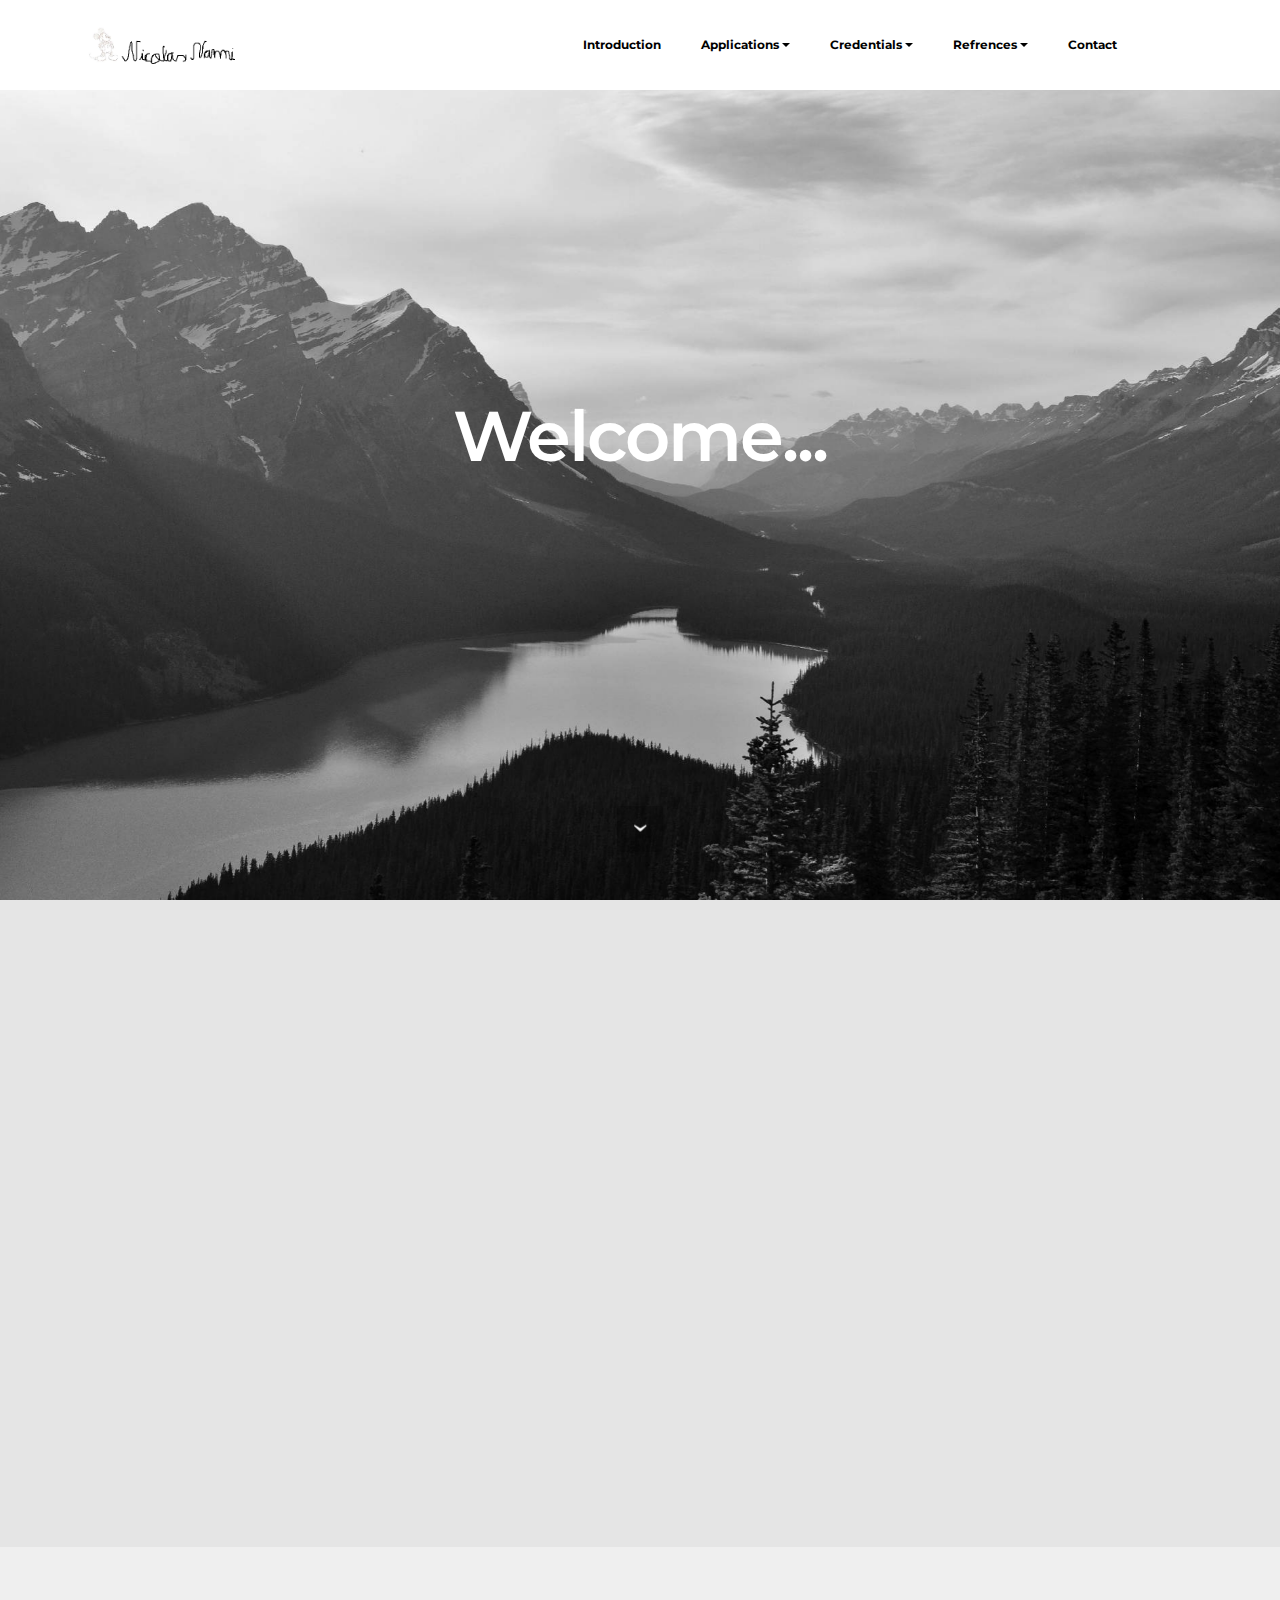
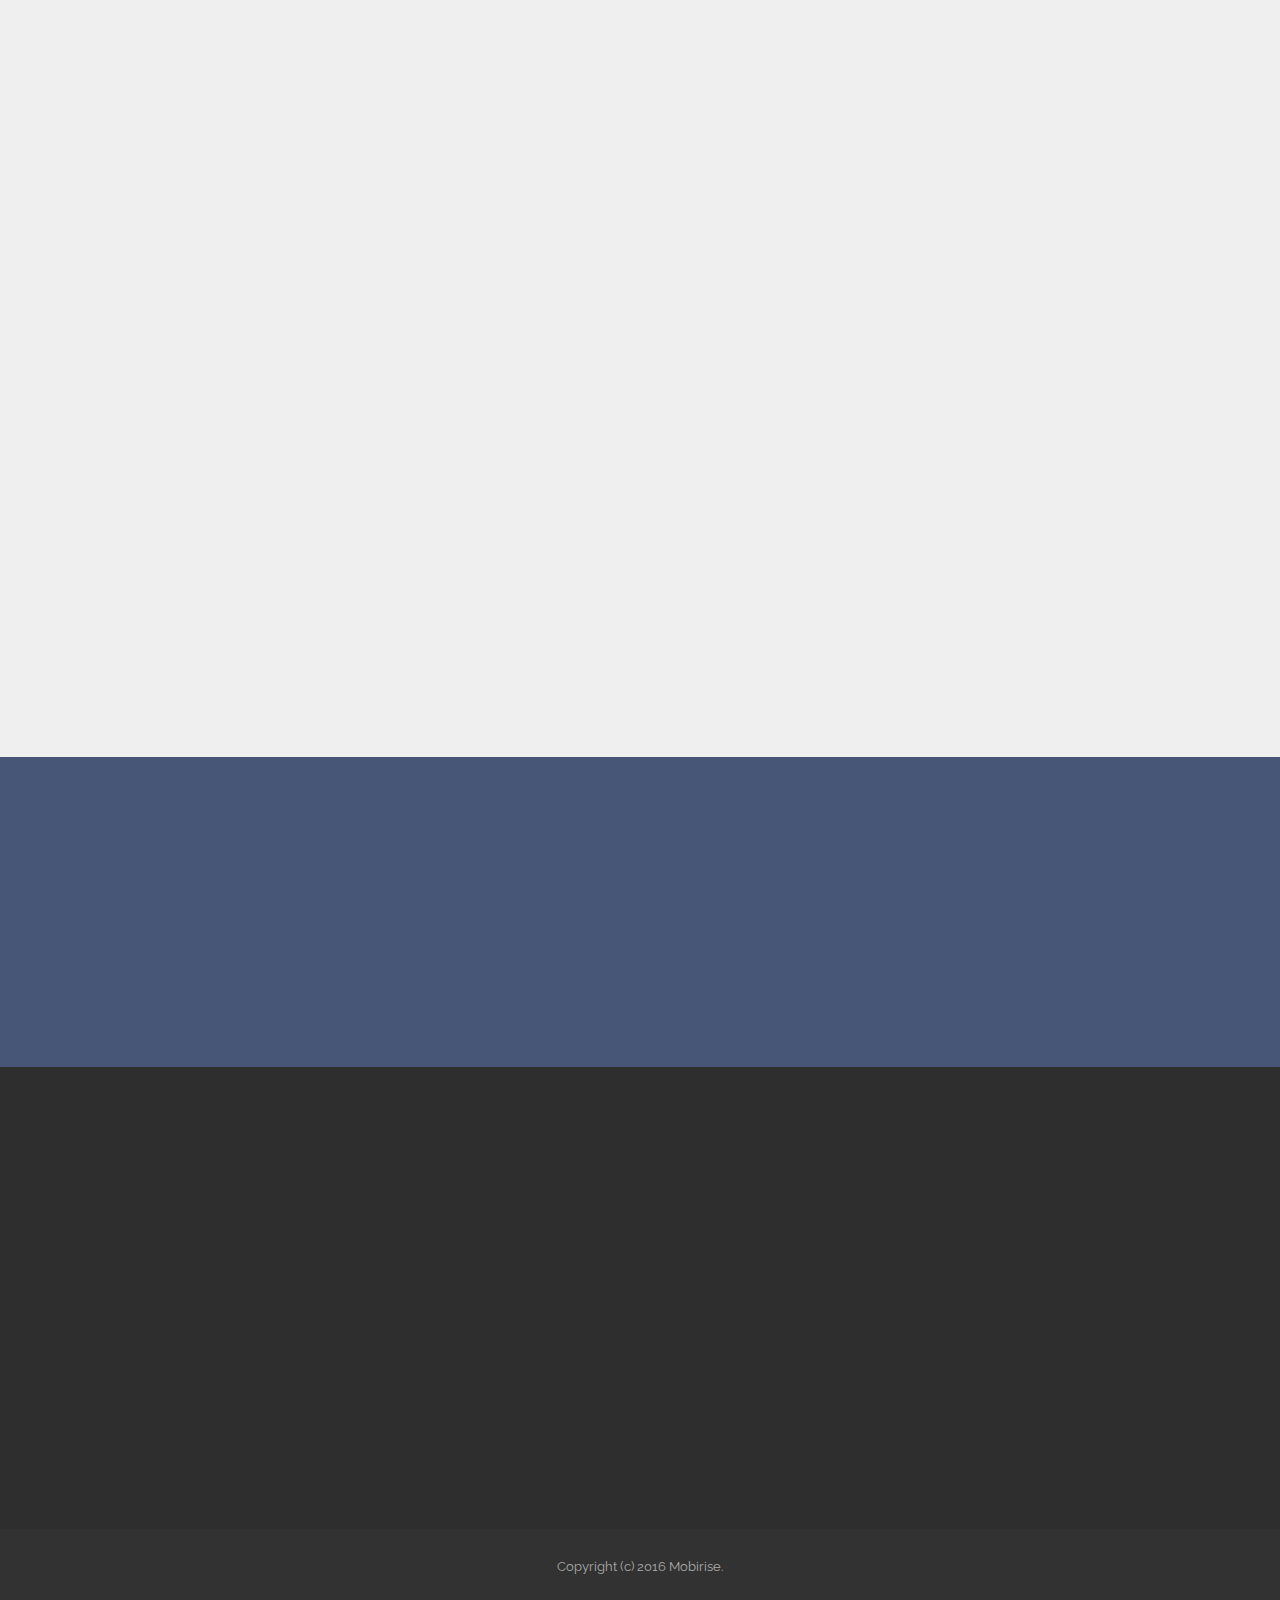
<file: Home .html>
<!DOCTYPE html>
<html>
<head>
  <!-- Site made with Mobirise Website Builder v3.11.1, https://mobirise.com -->
  <meta charset="UTF-8">
  <meta http-equiv="X-UA-Compatible" content="IE=edge">
  <meta name="generator" content="Mobirise v3.11.1, mobirise.com">
  <meta name="viewport" content="width=device-width, initial-scale=1">
  <link rel="shortcut icon" href="assets/images/signature-384x128.png" type="image/x-icon">
  <meta name="description" content="">
  
  <link rel="stylesheet" href="https://fonts.googleapis.com/css?family=Lora:400,700,400italic,700italic&amp;subset=latin">
  <link rel="stylesheet" href="https://fonts.googleapis.com/css?family=Montserrat:400,700">
  <link rel="stylesheet" href="https://fonts.googleapis.com/css?family=Raleway:100,100i,200,200i,300,300i,400,400i,500,500i,600,600i,700,700i,800,800i,900,900i">
  <link rel="stylesheet" href="assets/bootstrap-material-design-font/css/material.css">
  <link rel="stylesheet" href="assets/web/assets/mobirise-icons/mobirise-icons.css">
  <link rel="stylesheet" href="assets/et-line-font-plugin/style.css">
  <link rel="stylesheet" href="assets/tether/tether.min.css">
  <link rel="stylesheet" href="assets/bootstrap/css/bootstrap.min.css">
  <link rel="stylesheet" href="assets/dropdown/css/style.css">
  <link rel="stylesheet" href="assets/animate.css/animate.min.css">
  <link rel="stylesheet" href="assets/socicon/css/styles.css">
  <link rel="stylesheet" href="assets/theme/css/style.css">
  <link rel="stylesheet" href="assets/mobirise/css/mbr-additional.css" type="text/css">
  
  
  
</head>
<body>
<section id="menu-4">

    <nav class="navbar navbar-dropdown navbar-fixed-top">
        <div class="container">

            <div class="mbr-table">
                <div class="mbr-table-cell">

                    <div class="navbar-brand">
                        <a href="index.html" class="navbar-logo"><img src="assets/images/signature-384x128.png" alt="Mobirise"></a>
                        <a class="navbar-caption" href="https://mobirise.com">MOBIRISE</a>
                    </div>

                </div>
                <div class="mbr-table-cell">

                    <button class="navbar-toggler pull-xs-right hidden-md-up" type="button" data-toggle="collapse" data-target="#exCollapsingNavbar">
                        <div class="hamburger-icon"></div>
                    </button>

                    <ul class="nav-dropdown collapse pull-xs-right nav navbar-nav navbar-toggleable-sm" id="exCollapsingNavbar"><li class="nav-item"><a class="nav-link link" href="Home ">Introduction</a></li><li class="nav-item dropdown open"><a class="nav-link link dropdown-toggle" data-toggle="dropdown-submenu" href="https://mobirise.com/" aria-expanded="true">Applications</a><div class="dropdown-menu"><a class="dropdown-item" href="Photoshop Gallery">Photoshop</a><div class="dropdown"><a class="dropdown-item dropdown-toggle" href="https://mobirise.com/" data-toggle="dropdown-submenu" aria-expanded="false">Microsoft Office</a><div class="dropdown-menu dropdown-submenu"><div class="dropdown"><a class="dropdown-item dropdown-toggle" href="#" data-toggle="dropdown-submenu" aria-expanded="false">Word</a><div class="dropdown-menu dropdown-submenu"><a class="dropdown-item" href="https://nicolasnanni.github.io/Discuss it 6 finished.pdf">Disscuss it 6</a></div></div><a class="dropdown-item" href="#">PowerPoint</a></div></div><a class="dropdown-item" href="https://mobirise.com/" aria-expanded="false">Adobe Audition</a><a class="dropdown-item" href="https://mobirise.com/">FinalCut Pro</a></div></li><li class="nav-item dropdown"><a class="nav-link link dropdown-toggle" href="https://mobirise.com/" data-toggle="dropdown-submenu" aria-expanded="false">Credentials<br></a><div class="dropdown-menu"><a class="dropdown-item" href="#">Industry Certified PS</a><a class="dropdown-item" href="#">Industry Certified AP</a><a class="dropdown-item" href="#">Industry Certified AA</a><a class="dropdown-item" href="#">Industry Certified DW</a><a class="dropdown-item" href="#">Industry Certified AI</a><a class="dropdown-item" href="#">Transcript</a></div></li><li class="nav-item dropdown"><a class="nav-link link dropdown-toggle" data-toggle="dropdown-submenu" href="https://mobirise.com/" aria-expanded="false">Refrences</a><div class="dropdown-menu"><a class="dropdown-item" href="https://mobirise.com/">Mr Pate</a><a class="dropdown-item" href="http://forums.mobirise.com/">Mrs.Perez</a><a class="dropdown-item" href="https://mobirise.com/">Family Friend</a><a class="dropdown-item" href="#">Family Friend</a></div></li><li class="nav-item"><a class="nav-link link" href="Contact Page" aria-expanded="false">Contact</a></li><li class="nav-item nav-btn"><a class="nav-link btn btn-white btn-white-outline" href="https://mobirise.com/"></a></li></ul>
                    <button hidden="" class="navbar-toggler navbar-close" type="button" data-toggle="collapse" data-target="#exCollapsingNavbar">
                        <div class="close-icon"></div>
                    </button>

                </div>
            </div>

        </div>
    </nav>

</section>

<section class="engine"><a rel="external" href="https://mobirise.com">Site Generator</a></section><section class="mbr-section mbr-section-hero mbr-section-full mbr-parallax-background mbr-section-with-arrow mbr-after-navbar" id="header1-i" style="background-image: url(assets/images/mountain-black-and-white-2000x1328.jpg);">

    

    <div class="mbr-table-cell">

        <div class="container">
            <div class="row">
                <div class="mbr-section col-md-10 col-md-offset-1 text-xs-center">

                    <h1 class="mbr-section-title display-1">Welcome...</h1>
                    
                    
                </div>
            </div>
        </div>
    </div>

    <div class="mbr-arrow mbr-arrow-floating" aria-hidden="true"><a href="#msg-box5-9"><i class="mbr-arrow-icon"></i></a></div>

</section>

<section class="mbr-section" id="msg-box5-9" data-bg-video="https://www.youtube.com/embed/UIjRgU7T6H4?rel=0&amp;amp;showinfo=0&amp;autoplay=0&amp;loop=0" style="padding-top: 120px; padding-bottom: 40px;">

    <div class="mbr-overlay" style="opacity: 0.5; background-color: rgb(204, 204, 204);">
    </div>
    <div class="container">
        <div class="row">
            <div class="mbr-table-md-up">

              

              <div class="mbr-table-cell col-md-5 text-xs-center text-md-right content-size">
                  <h3 class="mbr-section-title display-2">A Little Bit About Me&nbsp;</h3>
                  <div class="lead">

                    <p>My name Nicolas Nanni, i attend Miamiartsstudio @Zelda Glazer middle school. Im in the Tech Production Magnet Strand. My experience in this strand is unspeakable, the amount of things i have learned in this class is immense.<br><br></p>

                  </div>

                  <div><a class="btn btn-primary" href="index.html#content7-5">Continued</a></div>
              </div>


              


              <div class="mbr-table-cell mbr-left-padding-md-up mbr-valign-top col-md-7 image-size" style="width: 49%;">
                  <div class="mbr-figure"><img src="assets/images/profile-pic-for-website-1400x1400.png"></div>
              </div>

            </div>
        </div>
    </div>

</section>

<section class="mbr-cards mbr-section mbr-section-nopadding" id="features7-8" style="background-color: rgb(239, 239, 239);">

    

    <div class="mbr-cards-row row">
        <div class="mbr-cards-col col-xs-12 col-lg-3" style="padding-top: 80px; padding-bottom: 80px;">
            <div class="container">
                <div class="card cart-block">
                    <div class="card-img iconbox"><a href="#" class="socicon socicon-steam mbr-iconfont mbr-iconfont-features7" style="color: rgb(255, 255, 255);"></a></div>
                    <div class="card-block">
                        <h4 class="card-title">Game Designer</h4>
                        
                        <p class="card-text">When i was the age of 8 i got my first Nintendo DS. I was playing Pokemon and i was in love with all of the designs of the little creatures thenon a random day while playing i thought to my self i want to do that one day</p>
                        
                    </div>
                </div>
            </div>
        </div>
        <div class="mbr-cards-col col-xs-12 col-lg-3" style="padding-top: 80px; padding-bottom: 80px;">
            <div class="container">
                <div class="card cart-block">
                    <div class="card-img iconbox"><a href="#" class="etl-icon icon-pictures mbr-iconfont mbr-iconfont-features7" style="color: rgb(255, 255, 255);"></a></div>
                    <div class="card-block">
                        <h4 class="card-title">Animator</h4>
                        
                        <p class="card-text"></p>
                        
                    </div>
                </div>
          </div>
        </div>
        <div class="mbr-cards-col col-xs-12 col-lg-3" style="padding-top: 80px; padding-bottom: 80px;">
            <div class="container">
                <div class="card cart-block">
                    <div class="card-img iconbox"><a href="#" class="mbri-music mbr-iconfont mbr-iconfont-features7" style="color: rgb(255, 255, 255);"></a></div>
                    <div class="card-block">
                        <h4 class="card-title">Music Producer</h4>
                        
                        <p class="card-text">I am always listening to music, especcially dubstep. I Want to creat and mix different types of music it intrigues me a whole lot.My mixtape will be fire</p>
                        
                    </div>
                </div>
            </div>
        </div>
        <div class="mbr-cards-col col-xs-12 col-lg-3" style="padding-top: 80px; padding-bottom: 80px;">
            <div class="container">
                <div class="card cart-block">
                    <div class="card-img iconbox"><a href="#" class="mbri-website-theme mbr-iconfont mbr-iconfont-features7" style="color: rgb(255, 255, 255);"></a></div>
                    <div class="card-block">
                        <h4 class="card-title">Graphic Designer</h4>
                        
                        <p class="card-text">I want to be able to work for a company that advertises, so i can do brochures, maganzines and other stuff like that</p>
                        
                    </div>
                </div>
            </div>
        </div>
        
        
    </div>
</section>

<section class="mbr-section article mbr-section__container" id="content7-5" style="background-color: rgb(239, 239, 239); padding-top: 20px; padding-bottom: 20px;">

    <div class="container">
        <div class="row">
            <div class="col-xs-12 col-md-4 lead"></div>
            <div class="col-xs-12 col-md-4 lead"></div>
            <div class="col-xs-12 col-md-4 lead"><p>Make your own website in a few clicks! Mobirise helps you cut down development time by providing you with a flexible website editor with a drag and drop interface. MobiRise Website Builder creates responsive, retina and mobile friendly websites in a few clicks. Mobirise is one of the easiest website development tools available today. It also gives you the freedom to develop as many websites as you like given the fact that it is a desktop app.</p></div>
        </div>
    </div>

</section>

<section class="mbr-section mbr-section-md-padding" id="social-buttons4-k" style="background-color: rgb(71, 85, 119); padding-top: 90px; padding-bottom: 90px;">
    
    <div class="container">
        <div class="row">
            <div class="col-md-8 col-md-offset-2 text-xs-center">
                <h3 class="mbr-section-title display-2">FOLLOW ME</h3>
                <div>   <a class="btn btn-social" title="YouTube" target="_blank" href="https://www.youtube.com/channel/UCd1dbR4ysg3ifUAzyK4f_yA"><i class="socicon socicon-youtube"></i></a>       </div>
            </div>
        </div>
    </div>
</section>

<section class="mbr-footer footer4 mbr-section mbr-section-md-padding" id="contacts4-6" style="background-color: rgb(46, 46, 46); padding-top: 90px; padding-bottom: 90px;">
    
    <div class="container">
        <div class="mbr-contacts row">
            <div class="col-sm-8">
                <div class="row">
                    <div class="col-sm-6">
                        <p><strong>Address</strong><br>7535 sw 28th st rd 33155<br>Miami,Florida<br><br><br>
<strong>Contacts</strong><br>
Email: nnanni@miamiartsstudio.com<br>
Phone: +1 305 987 7343<br><br></p>
                    </div>
                    <div class="col-sm-6"></div>
                </div>
            </div>
            <div class="col-sm-4" data-form-type="formoid">
                <div data-form-alert="true">
                    <div hidden="" data-form-alert-success="true">Thanks for filling out form!</div>
                </div>
                <form action="https://mobirise.com/" method="post" data-form-title="MESSAGE">
                    <input type="hidden" value="CLKEUUEhBoVCRD7Cx1g+AMT0nBUgqy1lX/oWkktwUQTfvb6g6PHsyNPrXZndRfpDIxSqBaIT8HukrGcq6ryBVXTW4xFNt3Qmhx6y9yP/T/LUNrnuhYuXUgUmHTB1peAn" data-form-email="true">
                    
                    <div class="form-group">
                        <label class="form-control-label" for="contacts4-6-email">Email<span class="form-asterisk">*</span></label>
                        <input type="email" class="form-control input-sm input-inverse" name="email" required="" data-form-field="Email" id="contacts4-6-email">
                    </div>
                    
                    <div class="form-group">
                        <label class="form-control-label" for="contacts4-6-message">Message</label>
                        <textarea class="form-control input-sm input-inverse" name="message" data-form-field="Message" rows="4" id="contacts4-6-message"></textarea>
                    </div>
                    <div class="mbr-buttons mbr-buttons--right btn-inverse"><button type="submit" class="btn btn-sm btn-info">Contact us</button></div>
                </form>
            </div>
        </div>
    </div>
</section>

<footer class="mbr-small-footer mbr-section mbr-section-nopadding" id="footer1-l" style="background-color: rgb(50, 50, 50); padding-top: 1.75rem; padding-bottom: 1.75rem;">
    
    <div class="container">
        <p class="text-xs-center">Copyright (c) 2016 Mobirise.</p>
    </div>
</footer>


  <script src="assets/web/assets/jquery/jquery.min.js"></script>
  <script src="assets/tether/tether.min.js"></script>
  <script src="assets/bootstrap/js/bootstrap.min.js"></script>
  <script src="assets/smooth-scroll/SmoothScroll.js"></script>
  <script src="assets/dropdown/js/script.min.js"></script>
  <script src="assets/touchSwipe/jquery.touchSwipe.min.js"></script>
  <script src="assets/viewportChecker/jquery.viewportchecker.js"></script>
  <script src="assets/jarallax/jarallax.js"></script>
  <script src="assets/jquery-mb-ytplayer/jquery.mb.YTPlayer.min.js"></script>
  <script src="assets/theme/js/script.js"></script>
  <script src="assets/formoid/formoid.min.js"></script>
  
  
  <input name="animation" type="hidden">
  </body>
</html>
</file>
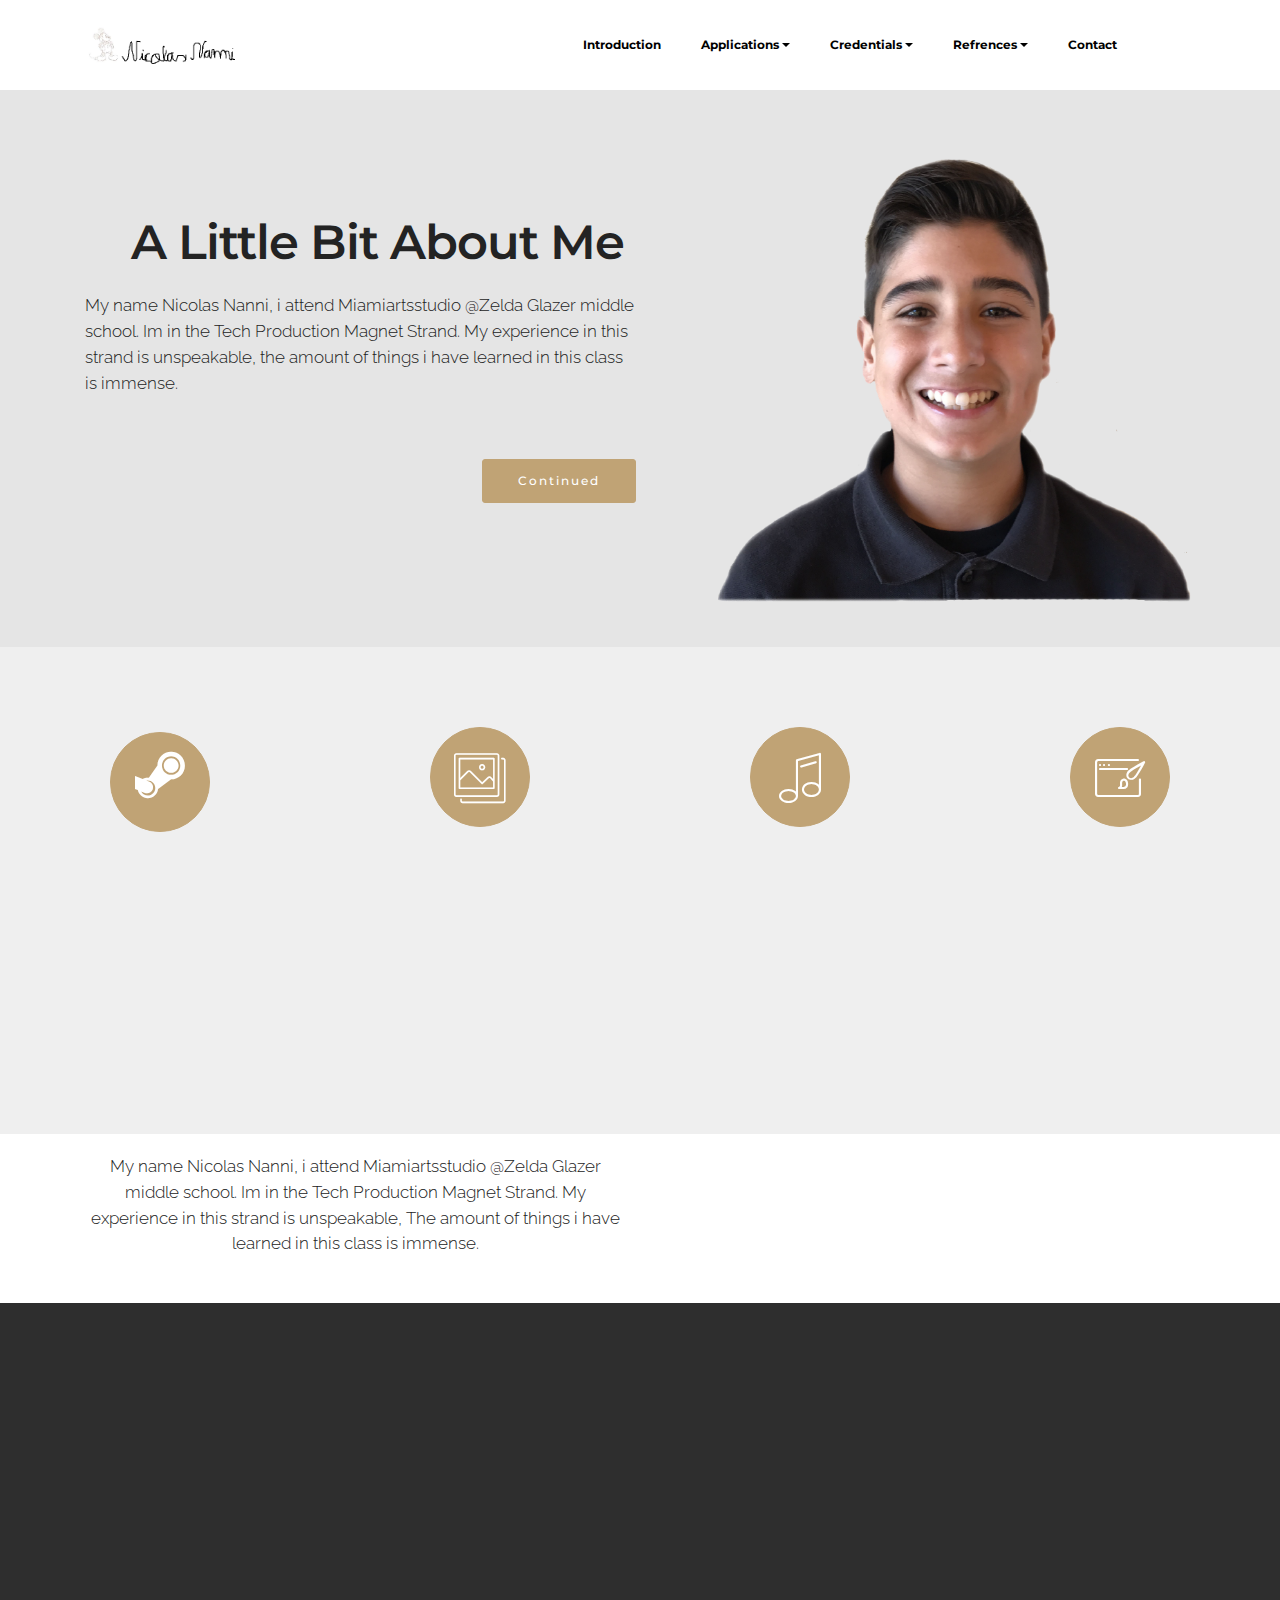
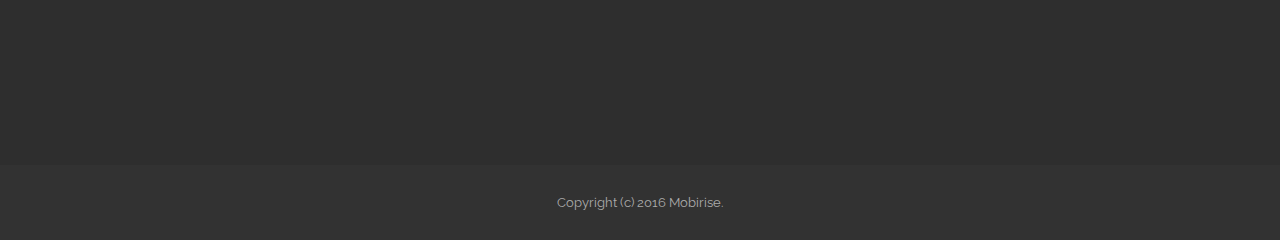
<file: introduction.html>
<!DOCTYPE html>
<html>
<head>
  <!-- Site made with Mobirise Website Builder v3.11.1, https://mobirise.com -->
  <meta charset="UTF-8">
  <meta http-equiv="X-UA-Compatible" content="IE=edge">
  <meta name="generator" content="Mobirise v3.11.1, mobirise.com">
  <meta name="viewport" content="width=device-width, initial-scale=1">
  <link rel="shortcut icon" href="assets/images/signature-384x128.png" type="image/x-icon">
  <meta name="description" content="">
  <title>Nicolas Nanni</title>
  <link rel="stylesheet" href="https://fonts.googleapis.com/css?family=Lora:400,700,400italic,700italic&amp;subset=latin">
  <link rel="stylesheet" href="https://fonts.googleapis.com/css?family=Montserrat:400,700">
  <link rel="stylesheet" href="https://fonts.googleapis.com/css?family=Raleway:100,100i,200,200i,300,300i,400,400i,500,500i,600,600i,700,700i,800,800i,900,900i">
  <link rel="stylesheet" href="assets/bootstrap-material-design-font/css/material.css">
  <link rel="stylesheet" href="assets/web/assets/mobirise-icons/mobirise-icons.css">
  <link rel="stylesheet" href="assets/et-line-font-plugin/style.css">
  <link rel="stylesheet" href="assets/tether/tether.min.css">
  <link rel="stylesheet" href="assets/bootstrap/css/bootstrap.min.css">
  <link rel="stylesheet" href="assets/dropdown/css/style.css">
  <link rel="stylesheet" href="assets/animate.css/animate.min.css">
  <link rel="stylesheet" href="assets/socicon/css/styles.css">
  <link rel="stylesheet" href="assets/theme/css/style.css">
  <link rel="stylesheet" href="assets/mobirise/css/mbr-additional.css" type="text/css">
  
  
  
</head>
<body>
<section id="menu-4">

    <nav class="navbar navbar-dropdown navbar-fixed-top">
        <div class="container">

            <div class="mbr-table">
                <div class="mbr-table-cell">

                    <div class="navbar-brand">
                        <a href="index.html" class="navbar-logo"><img src="assets/images/signature-384x128.png" alt="Mobirise"></a>
                        <a class="navbar-caption" href="https://mobirise.com">MOBIRISE</a>
                    </div>

                </div>
                <div class="mbr-table-cell">

                    <button class="navbar-toggler pull-xs-right hidden-md-up" type="button" data-toggle="collapse" data-target="#exCollapsingNavbar">
                        <div class="hamburger-icon"></div>
                    </button>

                    <ul class="nav-dropdown collapse pull-xs-right nav navbar-nav navbar-toggleable-sm" id="exCollapsingNavbar"><li class="nav-item"><a class="nav-link link" href="introduction.html">Introduction</a></li><li class="nav-item dropdown open"><a class="nav-link link dropdown-toggle" data-toggle="dropdown-submenu" href="https://mobirise.com/" aria-expanded="true">Applications</a><div class="dropdown-menu"><a class="dropdown-item" href="photoshopgallery.html">Photoshop</a><div class="dropdown"><a class="dropdown-item dropdown-toggle" href="https://mobirise.com/" data-toggle="dropdown-submenu" aria-expanded="false">Microsoft Office</a><div class="dropdown-menu dropdown-submenu"><div class="dropdown"><a class="dropdown-item dropdown-toggle" href="#" data-toggle="dropdown-submenu" aria-expanded="false">Word</a><div class="dropdown-menu dropdown-submenu"><a class="dropdown-item" href="https://nicolasnanni.github.io/Discuss it 6 finished.pdf">Disscuss it 6</a></div></div><a class="dropdown-item" href="#">PowerPoint</a></div></div><a class="dropdown-item" href="https://mobirise.com/" aria-expanded="false">Adobe Audition</a><a class="dropdown-item" href="https://mobirise.com/">FinalCut Pro</a><div class="dropdown"><a class="dropdown-item dropdown-toggle" href="#" data-toggle="dropdown-submenu" aria-expanded="false">Adobe Premiere</a><div class="dropdown-menu dropdown-submenu"><a class="dropdown-item" href="https://www.youtube.com/watch?v=QkeWC8ptVd4">Believer Music Video Remake</a><a class="dropdown-item" href="https://www.youtube.com/watch?v=KYsMNoxrMs0">What Makes Me a Digital Artist</a></div></div></div></li><li class="nav-item dropdown"><a class="nav-link link dropdown-toggle" href="https://mobirise.com/" data-toggle="dropdown-submenu" aria-expanded="false">Credentials<br></a><div class="dropdown-menu"><a class="dropdown-item" href="#">Industry Certified PS</a><a class="dropdown-item" href="#">Industry Certified AP</a><a class="dropdown-item" href="#">Industry Certified AA</a><a class="dropdown-item" href="#">Industry Certified DW</a><a class="dropdown-item" href="#">Industry Certified AI</a><a class="dropdown-item" href="#">Transcript</a></div></li><li class="nav-item dropdown"><a class="nav-link link dropdown-toggle" data-toggle="dropdown-submenu" href="https://mobirise.com/" aria-expanded="false">Refrences</a><div class="dropdown-menu"><a class="dropdown-item" href="https://mobirise.com/">Mr Pate</a><a class="dropdown-item" href="http://forums.mobirise.com/">Mrs.Perez</a><a class="dropdown-item" href="https://mobirise.com/">Family Friend</a><a class="dropdown-item" href="#">Family Friend</a></div></li><li class="nav-item"><a class="nav-link link" href="Contact Page" aria-expanded="false">Contact</a></li><li class="nav-item nav-btn"><a class="nav-link btn btn-white btn-white-outline" href="https://mobirise.com/"></a></li></ul>
                    <button hidden="" class="navbar-toggler navbar-close" type="button" data-toggle="collapse" data-target="#exCollapsingNavbar">
                        <div class="close-icon"></div>
                    </button>

                </div>
            </div>

        </div>
    </nav>

</section>

<section class="engine"><a rel="external" href="https://mobirise.com">https://mobirise.com/</a></section><section class="mbr-section mbr-after-navbar" id="msg-box5-9" data-bg-video="https://www.youtube.com/embed/UIjRgU7T6H4?rel=0&amp;amp;showinfo=0&amp;autoplay=0&amp;loop=0" style="padding-top: 120px; padding-bottom: 40px;">

    <div class="mbr-overlay" style="opacity: 0.5; background-color: rgb(204, 204, 204);">
    </div>
    <div class="container">
        <div class="row">
            <div class="mbr-table-md-up">

              

              <div class="mbr-table-cell col-md-5 text-xs-center text-md-right content-size">
                  <h3 class="mbr-section-title display-2">A Little Bit About Me&nbsp;</h3>
                  <div class="lead">

                    <p>My name Nicolas Nanni, i attend Miamiartsstudio @Zelda Glazer middle school. Im in the Tech Production Magnet Strand. My experience in this strand is unspeakable, the amount of things i have learned in this class is immense.<br><br></p>

                  </div>

                  <div><a class="btn btn-primary" href="index.html#content7-5">Continued</a></div>
              </div>


              


              <div class="mbr-table-cell mbr-left-padding-md-up mbr-valign-top col-md-7 image-size" style="width: 49%;">
                  <div class="mbr-figure"><img src="assets/images/profile-pic-for-website-1400x1400.png"></div>
              </div>

            </div>
        </div>
    </div>

</section>

<section class="mbr-cards mbr-section mbr-section-nopadding" id="features7-8" style="background-color: rgb(239, 239, 239);">

    

    <div class="mbr-cards-row row">
        <div class="mbr-cards-col col-xs-12 col-lg-3" style="padding-top: 80px; padding-bottom: 80px;">
            <div class="container">
                <div class="card cart-block">
                    <div class="card-img iconbox"><a href="#" class="socicon socicon-steam mbr-iconfont mbr-iconfont-features7" style="color: rgb(255, 255, 255);"></a></div>
                    <div class="card-block">
                        <h4 class="card-title">Game Designer</h4>
                        
                        <p class="card-text">When i was the age of 8 i got my first Nintendo DS. I was playing Pokemon and i was in love with all of the designs of the little creatures thenon a random day while playing i thought to my self i want to do that one day</p>
                        
                    </div>
                </div>
            </div>
        </div>
        <div class="mbr-cards-col col-xs-12 col-lg-3" style="padding-top: 80px; padding-bottom: 80px;">
            <div class="container">
                <div class="card cart-block">
                    <div class="card-img iconbox"><a href="#" class="etl-icon icon-pictures mbr-iconfont mbr-iconfont-features7" style="color: rgb(255, 255, 255);"></a></div>
                    <div class="card-block">
                        <h4 class="card-title">Animator</h4>
                        
                        <p class="card-text">Animating is a very fun and interesting job to take on. I have once animated and i did pretty well on it and i hope i can continue that.</p>
                        
                    </div>
                </div>
          </div>
        </div>
        <div class="mbr-cards-col col-xs-12 col-lg-3" style="padding-top: 80px; padding-bottom: 80px;">
            <div class="container">
                <div class="card cart-block">
                    <div class="card-img iconbox"><a href="#" class="mbri-music mbr-iconfont mbr-iconfont-features7" style="color: rgb(255, 255, 255);"></a></div>
                    <div class="card-block">
                        <h4 class="card-title">Music Producer</h4>
                        
                        <p class="card-text">I am always listening to music, especcially dubstep. I Want to creat and mix different types of music it intrigues me a whole lot.My mixtape will be fire</p>
                        
                    </div>
                </div>
            </div>
        </div>
        <div class="mbr-cards-col col-xs-12 col-lg-3" style="padding-top: 80px; padding-bottom: 80px;">
            <div class="container">
                <div class="card cart-block">
                    <div class="card-img iconbox"><a href="#" class="mbri-website-theme mbr-iconfont mbr-iconfont-features7" style="color: rgb(255, 255, 255);"></a></div>
                    <div class="card-block">
                        <h4 class="card-title">Graphic Designer</h4>
                        
                        <p class="card-text">I want to be able to work for a company that advertises, so i can do brochures, maganzines and other stuff like that</p>
                        
                    </div>
                </div>
            </div>
        </div>
        
        
    </div>
</section>

<section class="mbr-section article mbr-section__container" id="content6-15" style="background-color: rgb(255, 255, 255); padding-top: 20px; padding-bottom: 20px;">

    <div class="container">
        <div class="row">
            <div class="col-xs-12 col-md-6 lead">My name Nicolas Nanni, i attend Miamiartsstudio @Zelda Glazer middle school. Im in the Tech Production Magnet Strand. My experience in this strand is unspeakable, The amount of things i have learned in this class is immense.<div><br></div></div>
            <div class="col-xs-12 col-md-6 lead"><p>.</p></div>
        </div>
    </div>

</section>

<section class="mbr-footer footer4 mbr-section mbr-section-md-padding" id="contacts4-6" style="background-color: rgb(46, 46, 46); padding-top: 90px; padding-bottom: 90px;">
    
    <div class="container">
        <div class="mbr-contacts row">
            <div class="col-sm-8">
                <div class="row">
                    <div class="col-sm-6">
                        <p><strong>Address</strong><br>7535 sw 28th st rd 33155<br>Miami,Florida<br><br><br>
<strong>Contacts</strong><br>
Email: nnanni@miamiartsstudio.com<br>
Phone: +1 305 987 7343<br><br></p>
                    </div>
                    <div class="col-sm-6"></div>
                </div>
            </div>
            <div class="col-sm-4" data-form-type="formoid">
                <div data-form-alert="true">
                    <div hidden="" data-form-alert-success="true">Thanks for filling out form!</div>
                </div>
                <form action="https://mobirise.com/" method="post" data-form-title="MESSAGE">
                    <input type="hidden" value="CK81dhwwcvu7mwBqpai+56cCmwNcNTotnyMGBzAXVJE4RZVhpYdooFcaqxM+ybv4yhRbZn2y2b26IRjKeB5ZI33kqM4tzm3s6i06VblGrJwynwqZ+htwKIDIOMl1LwL8" data-form-email="true">
                    
                    <div class="form-group">
                        <label class="form-control-label" for="contacts4-6-email">Email<span class="form-asterisk">*</span></label>
                        <input type="email" class="form-control input-sm input-inverse" name="email" required="" data-form-field="Email" id="contacts4-6-email">
                    </div>
                    
                    <div class="form-group">
                        <label class="form-control-label" for="contacts4-6-message">Message</label>
                        <textarea class="form-control input-sm input-inverse" name="message" data-form-field="Message" rows="4" id="contacts4-6-message"></textarea>
                    </div>
                    <div class="mbr-buttons mbr-buttons--right btn-inverse"><button type="submit" class="btn btn-sm btn-info">Contact us</button></div>
                </form>
            </div>
        </div>
    </div>
</section>

<footer class="mbr-small-footer mbr-section mbr-section-nopadding" id="footer1-l" style="background-color: rgb(50, 50, 50); padding-top: 1.75rem; padding-bottom: 1.75rem;">
    
    <div class="container">
        <p class="text-xs-center">Copyright (c) 2016 Mobirise.</p>
    </div>
</footer>


  <script src="assets/web/assets/jquery/jquery.min.js"></script>
  <script src="assets/tether/tether.min.js"></script>
  <script src="assets/bootstrap/js/bootstrap.min.js"></script>
  <script src="assets/smooth-scroll/SmoothScroll.js"></script>
  <script src="assets/dropdown/js/script.min.js"></script>
  <script src="assets/touchSwipe/jquery.touchSwipe.min.js"></script>
  <script src="assets/viewportChecker/jquery.viewportchecker.js"></script>
  <script src="assets/jquery-mb-ytplayer/jquery.mb.YTPlayer.min.js"></script>
  <script src="assets/theme/js/script.js"></script>
  <script src="assets/formoid/formoid.min.js"></script>
  
  
  <input name="animation" type="hidden">
  </body>
</html>
</file>
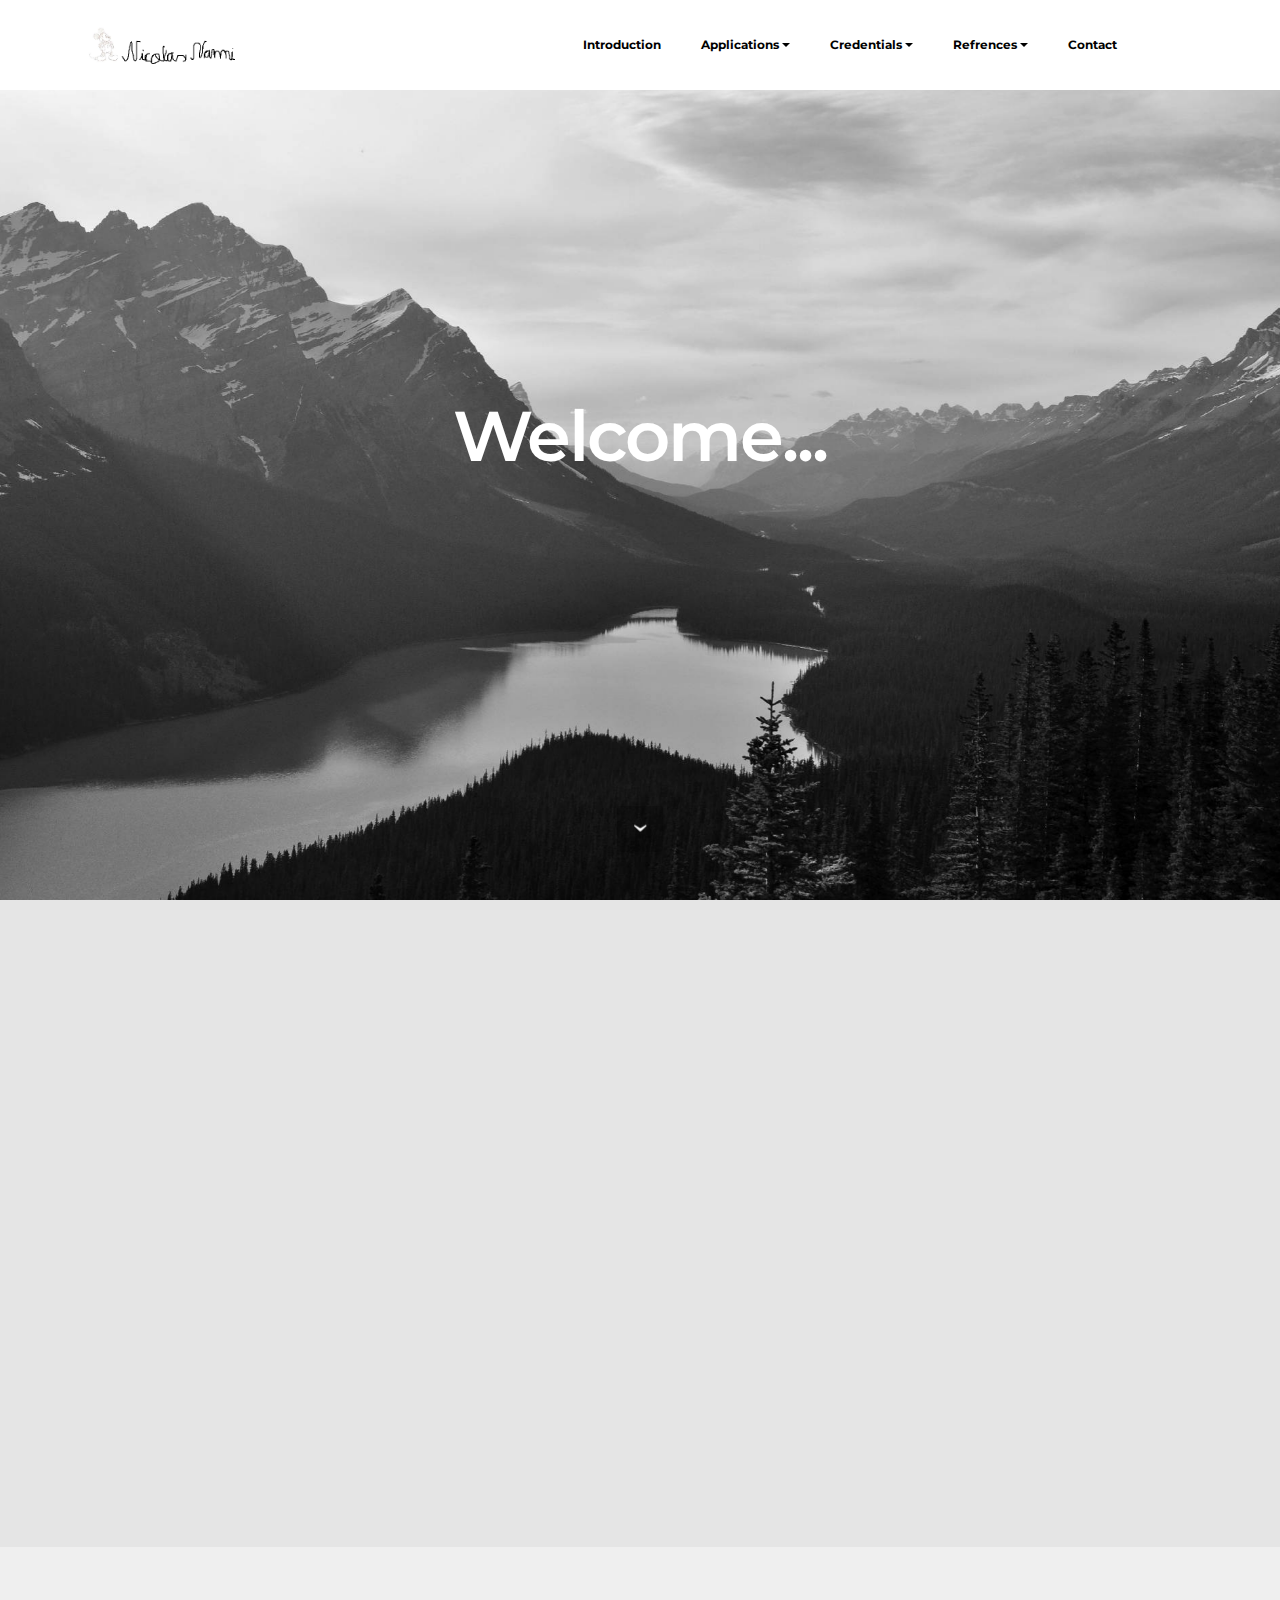
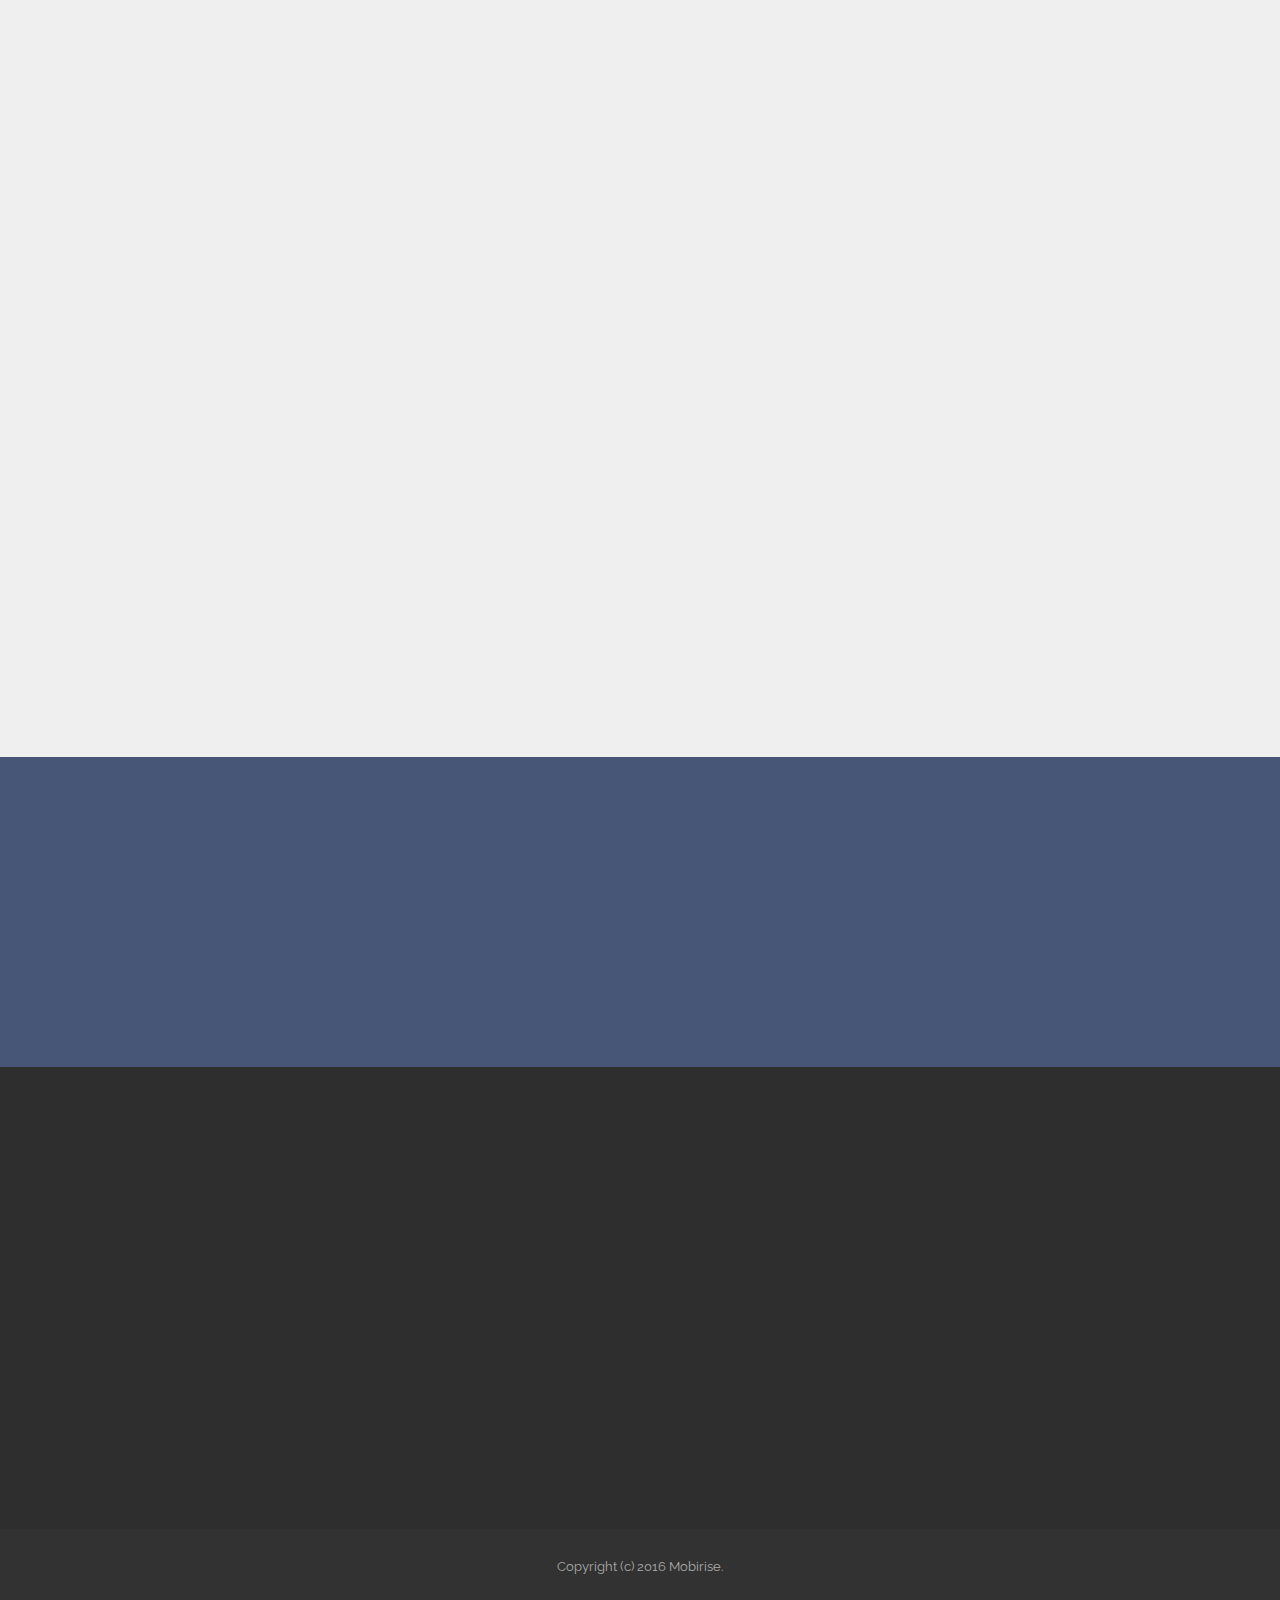
<file: page4.html>
<!DOCTYPE html>
<html>
<head>
  <!-- Site made with Mobirise Website Builder v3.11.1, https://mobirise.com -->
  <meta charset="UTF-8">
  <meta http-equiv="X-UA-Compatible" content="IE=edge">
  <meta name="generator" content="Mobirise v3.11.1, mobirise.com">
  <meta name="viewport" content="width=device-width, initial-scale=1">
  <link rel="shortcut icon" href="assets/images/signature-384x128.png" type="image/x-icon">
  <meta name="description" content="">
  <title>Nicolas Nanni</title>
  <link rel="stylesheet" href="https://fonts.googleapis.com/css?family=Lora:400,700,400italic,700italic&amp;subset=latin">
  <link rel="stylesheet" href="https://fonts.googleapis.com/css?family=Montserrat:400,700">
  <link rel="stylesheet" href="https://fonts.googleapis.com/css?family=Raleway:100,100i,200,200i,300,300i,400,400i,500,500i,600,600i,700,700i,800,800i,900,900i">
  <link rel="stylesheet" href="assets/bootstrap-material-design-font/css/material.css">
  <link rel="stylesheet" href="assets/web/assets/mobirise-icons/mobirise-icons.css">
  <link rel="stylesheet" href="assets/et-line-font-plugin/style.css">
  <link rel="stylesheet" href="assets/tether/tether.min.css">
  <link rel="stylesheet" href="assets/bootstrap/css/bootstrap.min.css">
  <link rel="stylesheet" href="assets/dropdown/css/style.css">
  <link rel="stylesheet" href="assets/animate.css/animate.min.css">
  <link rel="stylesheet" href="assets/socicon/css/styles.css">
  <link rel="stylesheet" href="assets/theme/css/style.css">
  <link rel="stylesheet" href="assets/mobirise/css/mbr-additional.css" type="text/css">
  
  
  
</head>
<body>
<section id="menu-u">

    <nav class="navbar navbar-dropdown navbar-fixed-top">
        <div class="container">

            <div class="mbr-table">
                <div class="mbr-table-cell">

                    <div class="navbar-brand">
                        <a href="index.html" class="navbar-logo"><img src="assets/images/signature-384x128.png" alt="Mobirise"></a>
                        <a class="navbar-caption" href="https://mobirise.com">MOBIRISE</a>
                    </div>

                </div>
                <div class="mbr-table-cell">

                    <button class="navbar-toggler pull-xs-right hidden-md-up" type="button" data-toggle="collapse" data-target="#exCollapsingNavbar">
                        <div class="hamburger-icon"></div>
                    </button>

                    <ul class="nav-dropdown collapse pull-xs-right nav navbar-nav navbar-toggleable-sm" id="exCollapsingNavbar"><li class="nav-item"><a class="nav-link link" href="introduction.html">Introduction</a></li><li class="nav-item dropdown open"><a class="nav-link link dropdown-toggle" data-toggle="dropdown-submenu" href="https://mobirise.com/" aria-expanded="true">Applications</a><div class="dropdown-menu"><a class="dropdown-item" href="photoshopgallery.html">Photoshop</a><div class="dropdown"><a class="dropdown-item dropdown-toggle" href="https://mobirise.com/" data-toggle="dropdown-submenu" aria-expanded="false">Microsoft Office</a><div class="dropdown-menu dropdown-submenu"><div class="dropdown"><a class="dropdown-item dropdown-toggle" href="#" data-toggle="dropdown-submenu" aria-expanded="false">Word</a><div class="dropdown-menu dropdown-submenu"><a class="dropdown-item" href="https://nicolasnanni.github.io/Discuss it 6 finished.pdf">Disscuss it 6</a></div></div><a class="dropdown-item" href="#">PowerPoint</a></div></div><a class="dropdown-item" href="https://mobirise.com/" aria-expanded="false">Adobe Audition</a><a class="dropdown-item" href="https://mobirise.com/">FinalCut Pro</a><div class="dropdown"><a class="dropdown-item dropdown-toggle" href="#" data-toggle="dropdown-submenu" aria-expanded="false">Adobe Premiere</a><div class="dropdown-menu dropdown-submenu"><a class="dropdown-item" href="https://www.youtube.com/watch?v=QkeWC8ptVd4">Believer Music Video Remake</a><a class="dropdown-item" href="https://www.youtube.com/watch?v=KYsMNoxrMs0">What Makes Me a Digital Artist</a></div></div></div></li><li class="nav-item dropdown"><a class="nav-link link dropdown-toggle" href="https://mobirise.com/" data-toggle="dropdown-submenu" aria-expanded="false">Credentials<br></a><div class="dropdown-menu"><a class="dropdown-item" href="#">Industry Certified PS</a><a class="dropdown-item" href="#">Industry Certified AP</a><a class="dropdown-item" href="#">Industry Certified AA</a><a class="dropdown-item" href="#">Industry Certified DW</a><a class="dropdown-item" href="#">Industry Certified AI</a><a class="dropdown-item" href="#">Transcript</a></div></li><li class="nav-item dropdown"><a class="nav-link link dropdown-toggle" data-toggle="dropdown-submenu" href="https://mobirise.com/" aria-expanded="false">Refrences</a><div class="dropdown-menu"><a class="dropdown-item" href="https://mobirise.com/">Mr Pate</a><a class="dropdown-item" href="http://forums.mobirise.com/">Mrs.Perez</a><a class="dropdown-item" href="https://mobirise.com/">Family Friend</a><a class="dropdown-item" href="#">Family Friend</a></div></li><li class="nav-item"><a class="nav-link link" href="Contact Page" aria-expanded="false">Contact</a></li><li class="nav-item nav-btn"><a class="nav-link btn btn-white btn-white-outline" href="https://mobirise.com/"></a></li></ul>
                    <button hidden="" class="navbar-toggler navbar-close" type="button" data-toggle="collapse" data-target="#exCollapsingNavbar">
                        <div class="close-icon"></div>
                    </button>

                </div>
            </div>

        </div>
    </nav>

</section>

<section class="engine"><a rel="external" href="https://mobirise.com">Mobirise Site Maker</a></section><section class="mbr-section mbr-section-hero mbr-section-full mbr-parallax-background mbr-section-with-arrow mbr-after-navbar" id="header1-v" style="background-image: url(assets/images/mountain-black-and-white-2000x1328.jpg);">

    

    <div class="mbr-table-cell">

        <div class="container">
            <div class="row">
                <div class="mbr-section col-md-10 col-md-offset-1 text-xs-center">

                    <h1 class="mbr-section-title display-1">Welcome...</h1>
                    
                    
                </div>
            </div>
        </div>
    </div>

    <div class="mbr-arrow mbr-arrow-floating" aria-hidden="true"><a href="#msg-box5-w"><i class="mbr-arrow-icon"></i></a></div>

</section>

<section class="mbr-section" id="msg-box5-w" data-bg-video="https://www.youtube.com/embed/UIjRgU7T6H4?rel=0&amp;amp;showinfo=0&amp;autoplay=0&amp;loop=0" style="padding-top: 120px; padding-bottom: 40px;">

    <div class="mbr-overlay" style="opacity: 0.5; background-color: rgb(204, 204, 204);">
    </div>
    <div class="container">
        <div class="row">
            <div class="mbr-table-md-up">

              

              <div class="mbr-table-cell col-md-5 text-xs-center text-md-right content-size">
                  <h3 class="mbr-section-title display-2">A Little Bit About Me&nbsp;</h3>
                  <div class="lead">

                    <p>My name Nicolas Nanni, i attend Miamiartsstudio @Zelda Glazer middle school. Im in the Tech Production Magnet Strand. My experience in this strand is unspeakable, the amount of things i have learned in this class is immense.<br><br></p>

                  </div>

                  <div><a class="btn btn-primary" href="index.html#content7-5">Continued</a></div>
              </div>


              


              <div class="mbr-table-cell mbr-left-padding-md-up mbr-valign-top col-md-7 image-size" style="width: 49%;">
                  <div class="mbr-figure"><img src="assets/images/profile-pic-for-website-1400x1400.png"></div>
              </div>

            </div>
        </div>
    </div>

</section>

<section class="mbr-cards mbr-section mbr-section-nopadding" id="features7-x" style="background-color: rgb(239, 239, 239);">

    

    <div class="mbr-cards-row row">
        <div class="mbr-cards-col col-xs-12 col-lg-3" style="padding-top: 80px; padding-bottom: 80px;">
            <div class="container">
                <div class="card cart-block">
                    <div class="card-img iconbox"><a href="#" class="socicon socicon-steam mbr-iconfont mbr-iconfont-features7" style="color: rgb(255, 255, 255);"></a></div>
                    <div class="card-block">
                        <h4 class="card-title">Game Designer</h4>
                        
                        <p class="card-text">When i was the age of 8 i got my first Nintendo DS. I was playing Pokemon and i was in love with all of the designs of the little creatures thenon a random day while playing i thought to my self i want to do that one day</p>
                        
                    </div>
                </div>
            </div>
        </div>
        <div class="mbr-cards-col col-xs-12 col-lg-3" style="padding-top: 80px; padding-bottom: 80px;">
            <div class="container">
                <div class="card cart-block">
                    <div class="card-img iconbox"><a href="#" class="etl-icon icon-pictures mbr-iconfont mbr-iconfont-features7" style="color: rgb(255, 255, 255);"></a></div>
                    <div class="card-block">
                        <h4 class="card-title">Animator</h4>
                        
                        <p class="card-text"></p>
                        
                    </div>
                </div>
          </div>
        </div>
        <div class="mbr-cards-col col-xs-12 col-lg-3" style="padding-top: 80px; padding-bottom: 80px;">
            <div class="container">
                <div class="card cart-block">
                    <div class="card-img iconbox"><a href="#" class="mbri-music mbr-iconfont mbr-iconfont-features7" style="color: rgb(255, 255, 255);"></a></div>
                    <div class="card-block">
                        <h4 class="card-title">Music Producer</h4>
                        
                        <p class="card-text">I am always listening to music, especcially dubstep. I Want to creat and mix different types of music it intrigues me a whole lot.My mixtape will be fire</p>
                        
                    </div>
                </div>
            </div>
        </div>
        <div class="mbr-cards-col col-xs-12 col-lg-3" style="padding-top: 80px; padding-bottom: 80px;">
            <div class="container">
                <div class="card cart-block">
                    <div class="card-img iconbox"><a href="#" class="mbri-website-theme mbr-iconfont mbr-iconfont-features7" style="color: rgb(255, 255, 255);"></a></div>
                    <div class="card-block">
                        <h4 class="card-title">Graphic Designer</h4>
                        
                        <p class="card-text">I want to be able to work for a company that advertises, so i can do brochures, maganzines and other stuff like that</p>
                        
                    </div>
                </div>
            </div>
        </div>
        
        
    </div>
</section>

<section class="mbr-section article mbr-section__container" id="content7-y" style="background-color: rgb(239, 239, 239); padding-top: 20px; padding-bottom: 20px;">

    <div class="container">
        <div class="row">
            <div class="col-xs-12 col-md-4 lead"></div>
            <div class="col-xs-12 col-md-4 lead"></div>
            <div class="col-xs-12 col-md-4 lead"><p>Make your own website in a few clicks! Mobirise helps you cut down development time by providing you with a flexible website editor with a drag and drop interface. MobiRise Website Builder creates responsive, retina and mobile friendly websites in a few clicks. Mobirise is one of the easiest website development tools available today. It also gives you the freedom to develop as many websites as you like given the fact that it is a desktop app.</p></div>
        </div>
    </div>

</section>

<section class="mbr-section mbr-section-md-padding" id="social-buttons4-z" style="background-color: rgb(71, 85, 119); padding-top: 90px; padding-bottom: 90px;">
    
    <div class="container">
        <div class="row">
            <div class="col-md-8 col-md-offset-2 text-xs-center">
                <h3 class="mbr-section-title display-2">FOLLOW ME</h3>
                <div>   <a class="btn btn-social" title="YouTube" target="_blank" href="https://www.youtube.com/channel/UCd1dbR4ysg3ifUAzyK4f_yA"><i class="socicon socicon-youtube"></i></a>       </div>
            </div>
        </div>
    </div>
</section>

<section class="mbr-footer footer4 mbr-section mbr-section-md-padding" id="contacts4-10" style="background-color: rgb(46, 46, 46); padding-top: 90px; padding-bottom: 90px;">
    
    <div class="container">
        <div class="mbr-contacts row">
            <div class="col-sm-8">
                <div class="row">
                    <div class="col-sm-6">
                        <p><strong>Address</strong><br>7535 sw 28th st rd 33155<br>Miami,Florida<br><br><br>
<strong>Contacts</strong><br>
Email: nnanni@miamiartsstudio.com<br>
Phone: +1 305 987 7343<br><br></p>
                    </div>
                    <div class="col-sm-6"></div>
                </div>
            </div>
            <div class="col-sm-4" data-form-type="formoid">
                <div data-form-alert="true">
                    <div hidden="" data-form-alert-success="true">Thanks for filling out form!</div>
                </div>
                <form action="https://mobirise.com/" method="post" data-form-title="MESSAGE">
                    <input type="hidden" value="HReUkBElaCF4uEVnb4agTBhjQNc+8Yjj/w0Z3cGUa7X2dkYfw4oH5JvsT3/pB19Lsrb1eELrT/lp9aLlLP341Cz9h0J3fg0fWhyFhdF4/+87DOk3dM2HHqsAa9beufXW" data-form-email="true">
                    
                    <div class="form-group">
                        <label class="form-control-label" for="contacts4-10-email">Email<span class="form-asterisk">*</span></label>
                        <input type="email" class="form-control input-sm input-inverse" name="email" required="" data-form-field="Email" id="contacts4-10-email">
                    </div>
                    
                    <div class="form-group">
                        <label class="form-control-label" for="contacts4-10-message">Message</label>
                        <textarea class="form-control input-sm input-inverse" name="message" data-form-field="Message" rows="4" id="contacts4-10-message"></textarea>
                    </div>
                    <div class="mbr-buttons mbr-buttons--right btn-inverse"><button type="submit" class="btn btn-sm btn-info">Contact us</button></div>
                </form>
            </div>
        </div>
    </div>
</section>

<footer class="mbr-small-footer mbr-section mbr-section-nopadding" id="footer1-11" style="background-color: rgb(50, 50, 50); padding-top: 1.75rem; padding-bottom: 1.75rem;">
    
    <div class="container">
        <p class="text-xs-center">Copyright (c) 2016 Mobirise.</p>
    </div>
</footer>


  <script src="assets/web/assets/jquery/jquery.min.js"></script>
  <script src="assets/tether/tether.min.js"></script>
  <script src="assets/bootstrap/js/bootstrap.min.js"></script>
  <script src="assets/smooth-scroll/SmoothScroll.js"></script>
  <script src="assets/dropdown/js/script.min.js"></script>
  <script src="assets/touchSwipe/jquery.touchSwipe.min.js"></script>
  <script src="assets/viewportChecker/jquery.viewportchecker.js"></script>
  <script src="assets/jarallax/jarallax.js"></script>
  <script src="assets/jquery-mb-ytplayer/jquery.mb.YTPlayer.min.js"></script>
  <script src="assets/theme/js/script.js"></script>
  <script src="assets/formoid/formoid.min.js"></script>
  
  
  <input name="animation" type="hidden">
  </body>
</html>
</file>
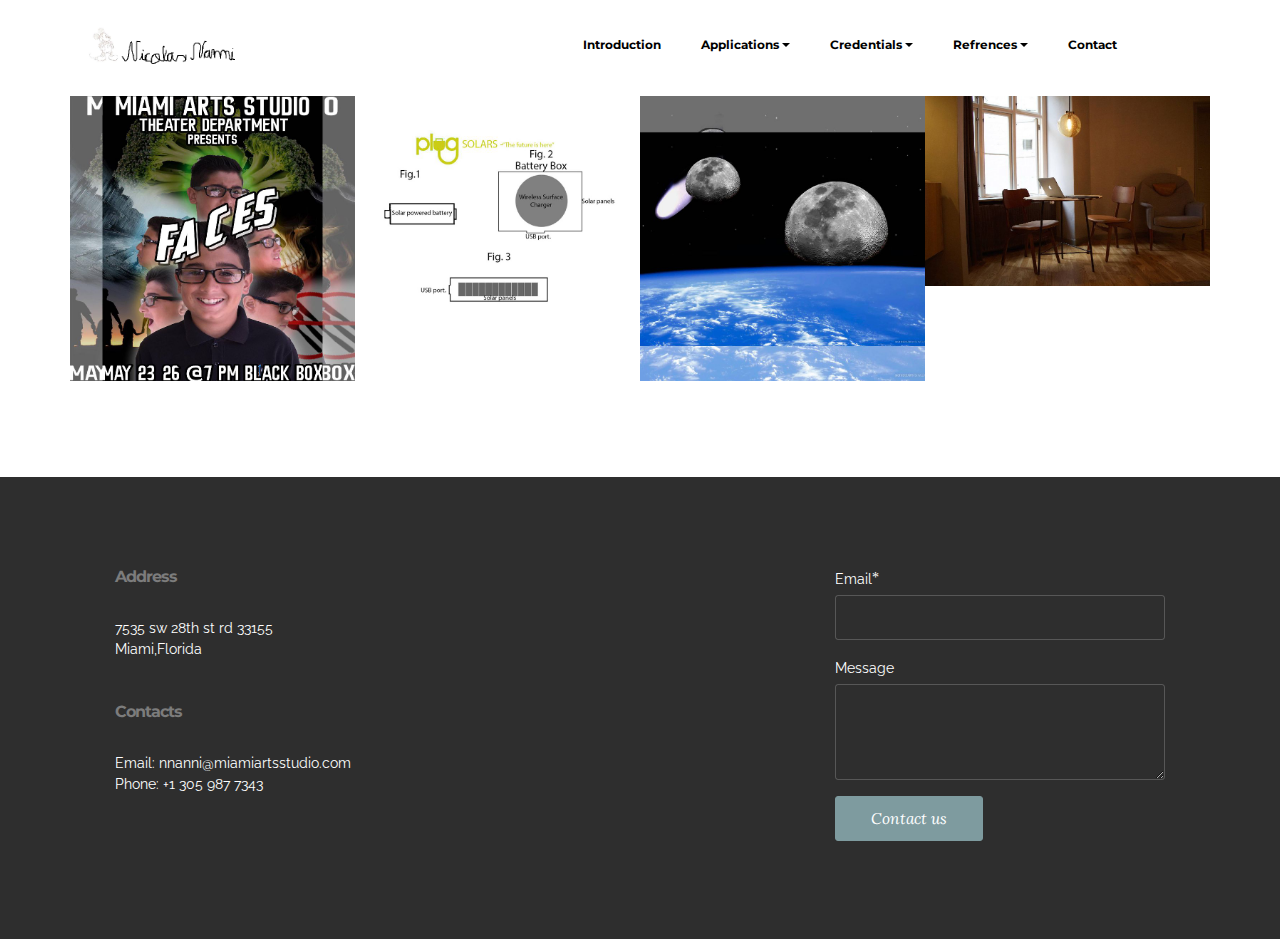
<file: Photoshop Gallery.html>
<!DOCTYPE html>
<html>
<head>
  <!-- Site made with Mobirise Website Builder v3.11.1, https://mobirise.com -->
  <meta charset="UTF-8">
  <meta http-equiv="X-UA-Compatible" content="IE=edge">
  <meta name="generator" content="Mobirise v3.11.1, mobirise.com">
  <meta name="viewport" content="width=device-width, initial-scale=1">
  <link rel="shortcut icon" href="assets/images/signature-384x128.png" type="image/x-icon">
  <meta name="description" content="Web Site Maker Description">
  <title>Web Site Maker Title</title>
  <link rel="stylesheet" href="https://fonts.googleapis.com/css?family=Lora:400,700,400italic,700italic&amp;subset=latin">
  <link rel="stylesheet" href="https://fonts.googleapis.com/css?family=Montserrat:400,700">
  <link rel="stylesheet" href="https://fonts.googleapis.com/css?family=Raleway:100,100i,200,200i,300,300i,400,400i,500,500i,600,600i,700,700i,800,800i,900,900i">
  <link rel="stylesheet" href="assets/bootstrap-material-design-font/css/material.css">
  <link rel="stylesheet" href="assets/et-line-font-plugin/style.css">
  <link rel="stylesheet" href="assets/tether/tether.min.css">
  <link rel="stylesheet" href="assets/bootstrap/css/bootstrap.min.css">
  <link rel="stylesheet" href="assets/dropdown/css/style.css">
  <link rel="stylesheet" href="assets/animate.css/animate.min.css">
  <link rel="stylesheet" href="assets/theme/css/style.css">
  <link rel="stylesheet" href="assets/mobirise-gallery/style.css">
  <link rel="stylesheet" href="assets/mobirise/css/mbr-additional.css" type="text/css">
  
  
  
</head>
<body>
<section id="menu-c">

    <nav class="navbar navbar-dropdown navbar-fixed-top">
        <div class="container">

            <div class="mbr-table">
                <div class="mbr-table-cell">

                    <div class="navbar-brand">
                        <a href="index.html" class="navbar-logo"><img src="assets/images/signature-384x128.png" alt="Mobirise"></a>
                        <a class="navbar-caption" href="https://mobirise.com">MOBIRISE</a>
                    </div>

                </div>
                <div class="mbr-table-cell">

                    <button class="navbar-toggler pull-xs-right hidden-md-up" type="button" data-toggle="collapse" data-target="#exCollapsingNavbar">
                        <div class="hamburger-icon"></div>
                    </button>

                    <ul class="nav-dropdown collapse pull-xs-right nav navbar-nav navbar-toggleable-sm" id="exCollapsingNavbar"><li class="nav-item"><a class="nav-link link" href="Home ">Introduction</a></li><li class="nav-item dropdown open"><a class="nav-link link dropdown-toggle" data-toggle="dropdown-submenu" href="https://mobirise.com/" aria-expanded="true">Applications</a><div class="dropdown-menu"><a class="dropdown-item" href="Photoshop Gallery">Photoshop</a><div class="dropdown open"><a class="dropdown-item dropdown-toggle" href="https://mobirise.com/" data-toggle="dropdown-submenu" aria-expanded="true">Microsoft Office</a><div class="dropdown-menu dropdown-submenu"><div class="dropdown open"><a class="dropdown-item dropdown-toggle" href="#" data-toggle="dropdown-submenu" aria-expanded="true">Word</a><div class="dropdown-menu dropdown-submenu"><a class="dropdown-item" href="https://nicolasnanni.github.io/Discuss it 6 finished.pdf">Disscuss it 6</a></div></div><a class="dropdown-item" href="#">PowerPoint</a></div></div><a class="dropdown-item" href="https://mobirise.com/" aria-expanded="false">Adobe Audition</a><a class="dropdown-item" href="https://mobirise.com/">FinalCut Pro</a></div></li><li class="nav-item dropdown"><a class="nav-link link dropdown-toggle" href="https://mobirise.com/" data-toggle="dropdown-submenu" aria-expanded="false">Credentials<br></a><div class="dropdown-menu"><a class="dropdown-item" href="#">Industry Certified PS</a><a class="dropdown-item" href="#">Industry Certified AP</a><a class="dropdown-item" href="#">Industry Certified AA</a><a class="dropdown-item" href="#">Industry Certified DW</a><a class="dropdown-item" href="#">Industry Certified AI</a><a class="dropdown-item" href="#">Transcript</a></div></li><li class="nav-item dropdown"><a class="nav-link link dropdown-toggle" data-toggle="dropdown-submenu" href="https://mobirise.com/" aria-expanded="false">Refrences</a><div class="dropdown-menu"><a class="dropdown-item" href="https://mobirise.com/">Mr Pate</a><a class="dropdown-item" href="http://forums.mobirise.com/">Mrs.Perez</a><a class="dropdown-item" href="https://mobirise.com/">Family Friend</a><a class="dropdown-item" href="#">Family Friend</a></div></li><li class="nav-item"><a class="nav-link link" href="https://mobirise.com/" aria-expanded="false">Contact</a></li><li class="nav-item nav-btn"><a class="nav-link btn btn-white btn-white-outline" href="https://mobirise.com/"></a></li></ul>
                    <button hidden="" class="navbar-toggler navbar-close" type="button" data-toggle="collapse" data-target="#exCollapsingNavbar">
                        <div class="close-icon"></div>
                    </button>

                </div>
            </div>

        </div>
    </nav>

</section>

<section class="engine"><a rel="external" href="https://mobirise.com">Web Creator</a></section><section class="mbr-gallery mbr-section mbr-section-nopadding mbr-slider-carousel mbr-after-navbar" id="gallery2-e" data-filter="false" style="padding-top: 6rem; padding-bottom: 6rem;">
    <!-- Filter -->
    

    <!-- Gallery -->
    <div class="mbr-gallery-row container">
        <div class=" mbr-gallery-layout-default">
            <div>
                <div>
                    <div class="mbr-gallery-item mbr-gallery-item__mobirise3 mbr-gallery-item--p0" data-tags="Responsive" data-video-url="false">
                        <div href="#lb-gallery2-e" data-slide-to="0" data-toggle="modal">
                            
                            

                            <img alt="" src="assets/images/faces-poster-2000x2000-800x800.jpg">
                            
                            <span class="icon-focus"></span>
                            
                        </div>
                    </div><div class="mbr-gallery-item mbr-gallery-item__mobirise3 mbr-gallery-item--p0" data-tags="Creative" data-video-url="false">
                        <div href="#lb-gallery2-e" data-slide-to="1" data-toggle="modal">
                            
                            

                            <img alt="" src="assets/images/blueprint-2000x2000-800x800.jpg">
                            
                            <span class="icon-focus"></span>
                            
                        </div>
                    </div><div class="mbr-gallery-item mbr-gallery-item__mobirise3 mbr-gallery-item--p0" data-tags="Animated" data-video-url="false">
                        <div href="#lb-gallery2-e" data-slide-to="2" data-toggle="modal">
                            
                            

                            <img alt="" src="assets/images/double-moon-and-comet-2000x2000-800x800.jpg">
                            
                            <span class="icon-focus"></span>
                            
                        </div>
                    </div><div class="mbr-gallery-item mbr-gallery-item__mobirise3 mbr-gallery-item--p0" data-tags="Awesome" data-video-url="false">
                        <div href="#lb-gallery2-e" data-slide-to="3" data-toggle="modal">
                            
                            

                            <img alt="" src="assets/images/room-laptop-small.jpg">
                            
                            <span class="icon-focus"></span>
                            
                        </div>
                    </div>
                </div>
            </div>
            <div class="clearfix"></div>
        </div>
    </div>

    <!-- Lightbox -->
    <div data-app-prevent-settings="" class="mbr-slider modal fade carousel slide" tabindex="-1" data-keyboard="true" data-interval="false" id="lb-gallery2-e">
        <div class="modal-dialog">
            <div class="modal-content">
                <div class="modal-body">
                    <ol class="carousel-indicators">
                        <li data-app-prevent-settings="" data-target="#lb-gallery2-e" data-slide-to="0"></li><li data-app-prevent-settings="" data-target="#lb-gallery2-e" data-slide-to="1"></li><li data-app-prevent-settings="" data-target="#lb-gallery2-e" class=" active" data-slide-to="2"></li><li data-app-prevent-settings="" data-target="#lb-gallery2-e" data-slide-to="3"></li>
                    </ol>
                    <div class="carousel-inner">
                        <div class="carousel-item">
                            <img alt="" src="assets/images/faces-poster-2000x2000.jpg">
                        </div><div class="carousel-item">
                            <img alt="" src="assets/images/blueprint-2000x2000.jpg">
                        </div><div class="carousel-item active">
                            <img alt="" src="assets/images/double-moon-and-comet-2000x2000.jpg">
                        </div><div class="carousel-item">
                            <img alt="" src="assets/images/room-laptop.jpg">
                        </div>
                    </div>
                    <a class="left carousel-control" role="button" data-slide="prev" href="#lb-gallery2-e">
                        <span class="icon-prev" aria-hidden="true"></span>
                        <span class="sr-only">Previous</span>
                    </a>
                    <a class="right carousel-control" role="button" data-slide="next" href="#lb-gallery2-e">
                        <span class="icon-next" aria-hidden="true"></span>
                        <span class="sr-only">Next</span>
                    </a>

                    <a class="close" href="#" role="button" data-dismiss="modal">
                        <span aria-hidden="true">×</span>
                        <span class="sr-only">Close</span>
                    </a>
                </div>
            </div>
        </div>
    </div>
</section>

<section class="mbr-footer footer4 mbr-section mbr-section-md-padding" id="contacts4-6" style="background-color: rgb(46, 46, 46); padding-top: 90px; padding-bottom: 90px;">
    
    <div class="container">
        <div class="mbr-contacts row">
            <div class="col-sm-8">
                <div class="row">
                    <div class="col-sm-6">
                        <p><strong>Address</strong><br>7535 sw 28th st rd 33155<br>Miami,Florida<br><br><br>
<strong>Contacts</strong><br>
Email: nnanni@miamiartsstudio.com<br>
Phone: +1 305 987 7343<br><br></p>
                    </div>
                    <div class="col-sm-6"></div>
                </div>
            </div>
            <div class="col-sm-4" data-form-type="formoid">
                <div data-form-alert="true">
                    <div hidden="" data-form-alert-success="true">Thanks for filling out form!</div>
                </div>
                <form action="https://mobirise.com/" method="post" data-form-title="MESSAGE">
                    <input type="hidden" value="6jGMDODvOYtVJx3pDPCLAJr4O0BzM7H4X++C+4ghP0rCBH+lkfIusKupgxNQM2oPh2fiyq/go8UgEU+VVEJGrnxMnVCpdcFDNTotL54xkRckF7Lrq+JXetGK1ZZ0C7xj" data-form-email="true">
                    
                    <div class="form-group">
                        <label class="form-control-label" for="contacts4-6-email">Email<span class="form-asterisk">*</span></label>
                        <input type="email" class="form-control input-sm input-inverse" name="email" required="" data-form-field="Email" id="contacts4-6-email">
                    </div>
                    
                    <div class="form-group">
                        <label class="form-control-label" for="contacts4-6-message">Message</label>
                        <textarea class="form-control input-sm input-inverse" name="message" data-form-field="Message" rows="4" id="contacts4-6-message"></textarea>
                    </div>
                    <div class="mbr-buttons mbr-buttons--right btn-inverse"><button type="submit" class="btn btn-sm btn-info">Contact us</button></div>
                </form>
            </div>
        </div>
    </div>
</section>


  <script src="assets/web/assets/jquery/jquery.min.js"></script>
  <script src="assets/tether/tether.min.js"></script>
  <script src="assets/bootstrap/js/bootstrap.min.js"></script>
  <script src="assets/smooth-scroll/SmoothScroll.js"></script>
  <script src="assets/dropdown/js/script.min.js"></script>
  <script src="assets/touchSwipe/jquery.touchSwipe.min.js"></script>
  <script src="assets/viewportChecker/jquery.viewportchecker.js"></script>
  <script src="assets/masonry/masonry.pkgd.min.js"></script>
  <script src="assets/imagesloaded/imagesloaded.pkgd.min.js"></script>
  <script src="assets/bootstrap-carousel-swipe/bootstrap-carousel-swipe.js"></script>
  <script src="assets/theme/js/script.js"></script>
  <script src="assets/mobirise-gallery/player.min.js"></script>
  <script src="assets/mobirise-gallery/script.js"></script>
  <script src="assets/formoid/formoid.min.js"></script>
  
  
  <input name="animation" type="hidden">
  </body>
</html>
</file>
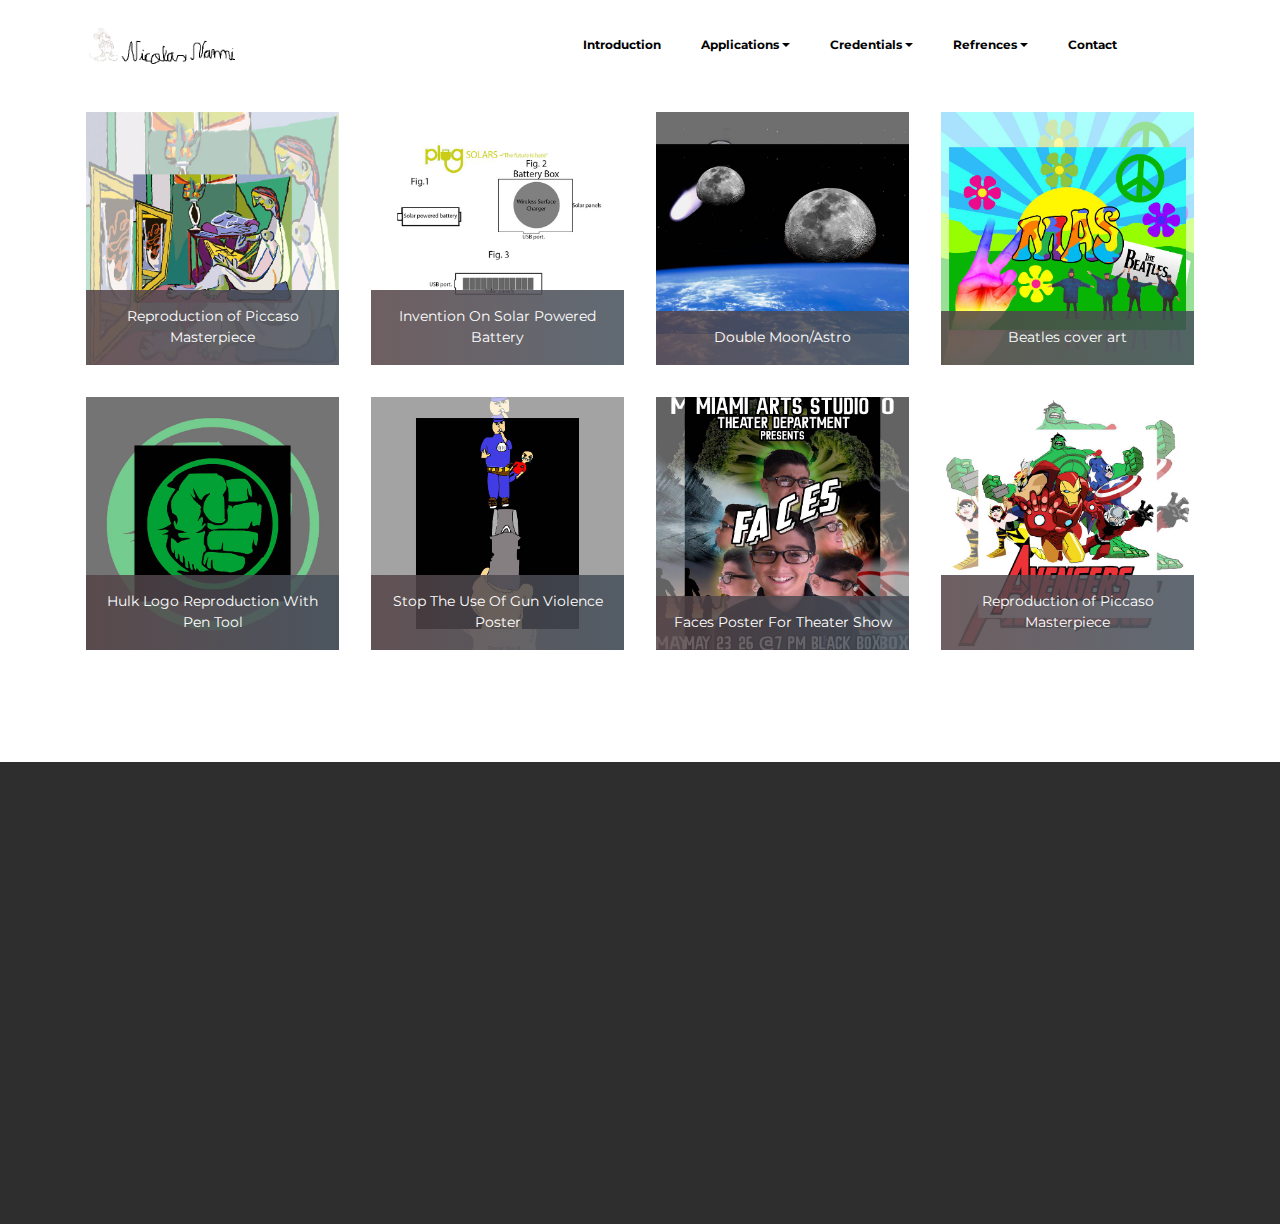
<file: photoshopgallery.html>
<!DOCTYPE html>
<html>
<head>
  <!-- Site made with Mobirise Website Builder v3.11.1, https://mobirise.com -->
  <meta charset="UTF-8">
  <meta http-equiv="X-UA-Compatible" content="IE=edge">
  <meta name="generator" content="Mobirise v3.11.1, mobirise.com">
  <meta name="viewport" content="width=device-width, initial-scale=1">
  <link rel="shortcut icon" href="assets/images/signature-384x128.png" type="image/x-icon">
  <meta name="description" content="Web Site Maker Description">
  <title>Nicolas Nanni</title>
  <link rel="stylesheet" href="https://fonts.googleapis.com/css?family=Lora:400,700,400italic,700italic&amp;subset=latin">
  <link rel="stylesheet" href="https://fonts.googleapis.com/css?family=Montserrat:400,700">
  <link rel="stylesheet" href="https://fonts.googleapis.com/css?family=Raleway:100,100i,200,200i,300,300i,400,400i,500,500i,600,600i,700,700i,800,800i,900,900i">
  <link rel="stylesheet" href="assets/bootstrap-material-design-font/css/material.css">
  <link rel="stylesheet" href="assets/et-line-font-plugin/style.css">
  <link rel="stylesheet" href="assets/tether/tether.min.css">
  <link rel="stylesheet" href="assets/bootstrap/css/bootstrap.min.css">
  <link rel="stylesheet" href="assets/dropdown/css/style.css">
  <link rel="stylesheet" href="assets/animate.css/animate.min.css">
  <link rel="stylesheet" href="assets/theme/css/style.css">
  <link rel="stylesheet" href="assets/mobirise-gallery/style.css">
  <link rel="stylesheet" href="assets/mobirise/css/mbr-additional.css" type="text/css">
  
  
  
</head>
<body>
<section id="menu-c">

    <nav class="navbar navbar-dropdown navbar-fixed-top">
        <div class="container">

            <div class="mbr-table">
                <div class="mbr-table-cell">

                    <div class="navbar-brand">
                        <a href="index.html" class="navbar-logo"><img src="assets/images/signature-384x128.png" alt="Mobirise"></a>
                        <a class="navbar-caption" href="https://mobirise.com">MOBIRISE</a>
                    </div>

                </div>
                <div class="mbr-table-cell">

                    <button class="navbar-toggler pull-xs-right hidden-md-up" type="button" data-toggle="collapse" data-target="#exCollapsingNavbar">
                        <div class="hamburger-icon"></div>
                    </button>

                    <ul class="nav-dropdown collapse pull-xs-right nav navbar-nav navbar-toggleable-sm" id="exCollapsingNavbar"><li class="nav-item"><a class="nav-link link" href="introduction.html">Introduction</a></li><li class="nav-item dropdown open"><a class="nav-link link dropdown-toggle" data-toggle="dropdown-submenu" href="https://mobirise.com/" aria-expanded="true">Applications</a><div class="dropdown-menu"><a class="dropdown-item" href="photoshopgallery.html">Photoshop</a><div class="dropdown"><a class="dropdown-item dropdown-toggle" href="https://mobirise.com/" data-toggle="dropdown-submenu" aria-expanded="false">Microsoft Office</a><div class="dropdown-menu dropdown-submenu"><div class="dropdown"><a class="dropdown-item dropdown-toggle" href="#" data-toggle="dropdown-submenu" aria-expanded="false">Word</a><div class="dropdown-menu dropdown-submenu"><a class="dropdown-item" href="https://nicolasnanni.github.io/Discuss it 6 finished.pdf">Disscuss it 6</a></div></div><a class="dropdown-item" href="#">PowerPoint</a></div></div><a class="dropdown-item" href="https://mobirise.com/" aria-expanded="false">Adobe Audition</a><a class="dropdown-item" href="https://mobirise.com/">FinalCut Pro</a><div class="dropdown"><a class="dropdown-item dropdown-toggle" href="#" data-toggle="dropdown-submenu" aria-expanded="false">Adobe Premiere</a><div class="dropdown-menu dropdown-submenu"><a class="dropdown-item" href="https://www.youtube.com/watch?v=QkeWC8ptVd4">Believer Music Video Remake</a><a class="dropdown-item" href="https://www.youtube.com/watch?v=KYsMNoxrMs0">What Makes Me a Digital Artist</a></div></div></div></li><li class="nav-item dropdown"><a class="nav-link link dropdown-toggle" href="https://mobirise.com/" data-toggle="dropdown-submenu" aria-expanded="false">Credentials<br></a><div class="dropdown-menu"><a class="dropdown-item" href="#">Industry Certified PS</a><a class="dropdown-item" href="#">Industry Certified AP</a><a class="dropdown-item" href="#">Industry Certified AA</a><a class="dropdown-item" href="#">Industry Certified DW</a><a class="dropdown-item" href="#">Industry Certified AI</a><a class="dropdown-item" href="#">Transcript</a></div></li><li class="nav-item dropdown"><a class="nav-link link dropdown-toggle" data-toggle="dropdown-submenu" href="https://mobirise.com/" aria-expanded="false">Refrences</a><div class="dropdown-menu"><a class="dropdown-item" href="https://mobirise.com/">Mr Pate</a><a class="dropdown-item" href="http://forums.mobirise.com/">Mrs.Perez</a><a class="dropdown-item" href="https://mobirise.com/">Family Friend</a><a class="dropdown-item" href="#">Family Friend</a></div></li><li class="nav-item"><a class="nav-link link" href="Contact Page" aria-expanded="false">Contact</a></li><li class="nav-item nav-btn"><a class="nav-link btn btn-white btn-white-outline" href="https://mobirise.com/"></a></li></ul>
                    <button hidden="" class="navbar-toggler navbar-close" type="button" data-toggle="collapse" data-target="#exCollapsingNavbar">
                        <div class="close-icon"></div>
                    </button>

                </div>
            </div>

        </div>
    </nav>

</section>

<section class="engine"><a rel="external" href="https://mobirise.com">Site Builder</a></section><section class="mbr-gallery mbr-section mbr-section-nopadding mbr-slider-carousel mbr-after-navbar" id="gallery2-e" data-filter="false" style="padding-top: 6rem; padding-bottom: 6rem;">
    <!-- Filter -->
    

    <!-- Gallery -->
    <div class="mbr-gallery-row container">
        <div class=" mbr-gallery-layout-default">
            <div>
                <div>
                    <div class="mbr-gallery-item mbr-gallery-item__mobirise3 mbr-gallery-item--p1" data-tags="Responsive" data-video-url="false">
                        <div href="#lb-gallery2-e" data-slide-to="0" data-toggle="modal">
                            
                            

                            <img alt="" src="assets/images/reproduction-of-piccaso-master-piece-2000x2000-800x800.jpg">
                            
                            <span class="icon-focus"></span>
                            <span class="mbr-gallery-title">Reproduction of Piccaso Masterpiece</span>
                        </div>
                    </div><div class="mbr-gallery-item mbr-gallery-item__mobirise3 mbr-gallery-item--p1" data-tags="Creative" data-video-url="false">
                        <div href="#lb-gallery2-e" data-slide-to="1" data-toggle="modal">
                            
                            

                            <img alt="" src="assets/images/blueprint-2000x2000-800x800.jpg">
                            
                            <span class="icon-focus"></span>
                            <span class="mbr-gallery-title">Invention On Solar Powered Battery</span>
                        </div>
                    </div><div class="mbr-gallery-item mbr-gallery-item__mobirise3 mbr-gallery-item--p1" data-tags="Animated" data-video-url="false">
                        <div href="#lb-gallery2-e" data-slide-to="2" data-toggle="modal">
                            
                            

                            <img alt="" src="assets/images/double-moon-and-comet-2000x2000-800x800.jpg">
                            
                            <span class="icon-focus"></span>
                            <span class="mbr-gallery-title">Double Moon/Astro</span>
                        </div>
                    </div><div class="mbr-gallery-item mbr-gallery-item__mobirise3 mbr-gallery-item--p1" data-tags="Awesome" data-video-url="false">
                        <div href="#lb-gallery2-e" data-slide-to="3" data-toggle="modal">
                            
                            

                            <img alt="" src="assets/images/beatles-2000x2000-800x800.jpg">
                            
                            <span class="icon-focus"></span>
                            <span class="mbr-gallery-title">Beatles cover art</span>
                        </div>
                    </div><div class="mbr-gallery-item mbr-gallery-item__mobirise3 mbr-gallery-item--p1" data-tags="Awesome" data-video-url="false">
                        <div href="#lb-gallery2-e" data-slide-to="4" data-toggle="modal">
                            
                            

                            <img alt="" src="assets/images/hulk-hand-2000x2000-800x800.jpg">
                            
                            <span class="icon-focus"></span>
                            <span class="mbr-gallery-title">Hulk Logo Reproduction With Pen Tool</span>
                        </div>
                    </div><div class="mbr-gallery-item mbr-gallery-item__mobirise3 mbr-gallery-item--p1" data-tags="Awesome" data-video-url="false">
                        <div href="#lb-gallery2-e" data-slide-to="5" data-toggle="modal">
                            
                            

                            <img alt="" src="assets/images/stopping-gun-violence-poster-2000x2000-800x800.jpg">
                            
                            <span class="icon-focus"></span>
                            <span class="mbr-gallery-title">Stop The Use Of Gun Violence Poster<br></span>
                        </div>
                    </div><div class="mbr-gallery-item mbr-gallery-item__mobirise3 mbr-gallery-item--p1" data-tags="Responsive" data-video-url="false">
                        <div href="#lb-gallery2-e" data-slide-to="6" data-toggle="modal">
                            
                            

                            <img alt="" src="assets/images/faces-poster-2000x2000-800x800.jpg">
                            
                            <span class="icon-focus"></span>
                            <span class="mbr-gallery-title">Faces Poster For Theater Show</span>
                        </div>
                    </div><div class="mbr-gallery-item mbr-gallery-item__mobirise3 mbr-gallery-item--p1" data-tags="Responsive" data-video-url="false">
                        <div href="#lb-gallery2-e" data-slide-to="7" data-toggle="modal">
                            
                            

                            <img alt="" src="assets/images/reproduction-of-avengers-2000x2000-800x800.jpg">
                            
                            <span class="icon-focus"></span>
                            <span class="mbr-gallery-title">Reproduction of Piccaso Masterpiece</span>
                        </div>
                    </div>
                </div>
            </div>
            <div class="clearfix"></div>
        </div>
    </div>

    <!-- Lightbox -->
    <div data-app-prevent-settings="" class="mbr-slider modal fade carousel slide" tabindex="-1" data-keyboard="true" data-interval="false" id="lb-gallery2-e">
        <div class="modal-dialog">
            <div class="modal-content">
                <div class="modal-body">
                    <ol class="carousel-indicators">
                        <li data-app-prevent-settings="" data-target="#lb-gallery2-e" data-slide-to="0"></li><li data-app-prevent-settings="" data-target="#lb-gallery2-e" data-slide-to="1"></li><li data-app-prevent-settings="" data-target="#lb-gallery2-e" data-slide-to="2"></li><li data-app-prevent-settings="" data-target="#lb-gallery2-e" data-slide-to="3"></li><li data-app-prevent-settings="" data-target="#lb-gallery2-e" data-slide-to="4"></li><li data-app-prevent-settings="" data-target="#lb-gallery2-e" data-slide-to="5"></li><li data-app-prevent-settings="" data-target="#lb-gallery2-e" data-slide-to="6"></li><li data-app-prevent-settings="" data-target="#lb-gallery2-e" class=" active" data-slide-to="7"></li>
                    </ol>
                    <div class="carousel-inner">
                        <div class="carousel-item">
                            <img alt="" src="assets/images/reproduction-of-piccaso-master-piece-2000x2000.jpg">
                        </div><div class="carousel-item">
                            <img alt="" src="assets/images/blueprint-2000x2000.jpg">
                        </div><div class="carousel-item">
                            <img alt="" src="assets/images/double-moon-and-comet-2000x2000.jpg">
                        </div><div class="carousel-item">
                            <img alt="" src="assets/images/beatles-2000x2000.jpg">
                        </div><div class="carousel-item">
                            <img alt="" src="assets/images/hulk-hand-2000x2000.jpg">
                        </div><div class="carousel-item">
                            <img alt="" src="assets/images/stopping-gun-violence-poster-2000x2000.jpg">
                        </div><div class="carousel-item">
                            <img alt="" src="assets/images/faces-poster-2000x2000.jpg">
                        </div><div class="carousel-item active">
                            <img alt="" src="assets/images/reproduction-of-avengers-2000x2000.jpg">
                        </div>
                    </div>
                    <a class="left carousel-control" role="button" data-slide="prev" href="#lb-gallery2-e">
                        <span class="icon-prev" aria-hidden="true"></span>
                        <span class="sr-only">Previous</span>
                    </a>
                    <a class="right carousel-control" role="button" data-slide="next" href="#lb-gallery2-e">
                        <span class="icon-next" aria-hidden="true"></span>
                        <span class="sr-only">Next</span>
                    </a>

                    <a class="close" href="#" role="button" data-dismiss="modal">
                        <span aria-hidden="true">×</span>
                        <span class="sr-only">Close</span>
                    </a>
                </div>
            </div>
        </div>
    </div>
</section>

<section class="mbr-footer footer4 mbr-section mbr-section-md-padding" id="contacts4-6" style="background-color: rgb(46, 46, 46); padding-top: 90px; padding-bottom: 90px;">
    
    <div class="container">
        <div class="mbr-contacts row">
            <div class="col-sm-8">
                <div class="row">
                    <div class="col-sm-6">
                        <p><strong>Address</strong><br>7535 sw 28th st rd 33155<br>Miami,Florida<br><br><br>
<strong>Contacts</strong><br>
Email: nnanni@miamiartsstudio.com<br>
Phone: +1 305 987 7343<br><br></p>
                    </div>
                    <div class="col-sm-6"></div>
                </div>
            </div>
            <div class="col-sm-4" data-form-type="formoid">
                <div data-form-alert="true">
                    <div hidden="" data-form-alert-success="true">Thanks for filling out form!</div>
                </div>
                <form action="https://mobirise.com/" method="post" data-form-title="MESSAGE">
                    <input type="hidden" value="ROugCkbE2ENraIqvYMS2nT6Ku8yFp9Xi2fvXbUVIzaK2ggRHUFatoG0uetAmP/e8oUc0uIuhjV20hRvjEqFSGjk08qBLTpKGq7o4hdhlsCIXpBng6VaaeF/TPhPcK85a" data-form-email="true">
                    
                    <div class="form-group">
                        <label class="form-control-label" for="contacts4-6-email">Email<span class="form-asterisk">*</span></label>
                        <input type="email" class="form-control input-sm input-inverse" name="email" required="" data-form-field="Email" id="contacts4-6-email">
                    </div>
                    
                    <div class="form-group">
                        <label class="form-control-label" for="contacts4-6-message">Message</label>
                        <textarea class="form-control input-sm input-inverse" name="message" data-form-field="Message" rows="4" id="contacts4-6-message"></textarea>
                    </div>
                    <div class="mbr-buttons mbr-buttons--right btn-inverse"><button type="submit" class="btn btn-sm btn-info">Contact us</button></div>
                </form>
            </div>
        </div>
    </div>
</section>


  <script src="assets/web/assets/jquery/jquery.min.js"></script>
  <script src="assets/tether/tether.min.js"></script>
  <script src="assets/bootstrap/js/bootstrap.min.js"></script>
  <script src="assets/smooth-scroll/SmoothScroll.js"></script>
  <script src="assets/dropdown/js/script.min.js"></script>
  <script src="assets/touchSwipe/jquery.touchSwipe.min.js"></script>
  <script src="assets/viewportChecker/jquery.viewportchecker.js"></script>
  <script src="assets/masonry/masonry.pkgd.min.js"></script>
  <script src="assets/imagesloaded/imagesloaded.pkgd.min.js"></script>
  <script src="assets/bootstrap-carousel-swipe/bootstrap-carousel-swipe.js"></script>
  <script src="assets/theme/js/script.js"></script>
  <script src="assets/mobirise-gallery/player.min.js"></script>
  <script src="assets/mobirise-gallery/script.js"></script>
  <script src="assets/formoid/formoid.min.js"></script>
  
  
  <input name="animation" type="hidden">
  </body>
</html>
</file>
<file: assets/bootstrap-material-design-font/css/material.css>
@font-face {
  font-family: 'Material-Design-Icons';
  src: url('../fonts/Material-Design-Icons.eot?3ocs8m');
  src: url('../fonts/Material-Design-Icons.eot?#iefix3ocs8m') format('embedded-opentype'), url('../fonts/Material-Design-Icons.woff?3ocs8m') format('woff'), url('../fonts/Material-Design-Icons.ttf?3ocs8m') format('truetype'), url('../fonts/Material-Design-Icons.svg?3ocs8m#Material-Design-Icons') format('svg');
  font-weight: normal;
  font-style: normal;
}
[class^="mdi-"],
[class*="mdi-"] {
  speak: none;
  display: inline-block;
  font-style: normal;
  font-variant:normal;
  font-weight:normal;
  /*font-size:24px;*/
  line-height:1;
  font-family:'Material-Design-Icons' !important;
  text-rendering: auto;
  
  -webkit-font-smoothing: antialiased;
  -moz-osx-font-smoothing: grayscale;
  -webkit-transform: translate(0, 0);
      -ms-transform: translate(0, 0);
          transform: translate(0, 0);
}
[class^="mdi-"]:before,
[class*="mdi-"]:before {
  display: inline-block;
  speak: none;
  text-decoration: inherit;
}
[class^="mdi-"].pull-left,
[class*="mdi-"].pull-left {
  margin-right: .3em;
}
[class^="mdi-"].pull-right,
[class*="mdi-"].pull-right {
  margin-left: .3em;
}
[class^="mdi-"].mdi-lg:before,
[class*="mdi-"].mdi-lg:before,
[class^="mdi-"].mdi-lg:after,
[class*="mdi-"].mdi-lg:after {
  font-size: 1.33333333em;
  line-height: 0.75em;
  vertical-align: -15%;
}
[class^="mdi-"].mdi-2x:before,
[class*="mdi-"].mdi-2x:before,
[class^="mdi-"].mdi-2x:after,
[class*="mdi-"].mdi-2x:after {
  font-size: 2em;
}
[class^="mdi-"].mdi-3x:before,
[class*="mdi-"].mdi-3x:before,
[class^="mdi-"].mdi-3x:after,
[class*="mdi-"].mdi-3x:after {
  font-size: 3em;
}
[class^="mdi-"].mdi-4x:before,
[class*="mdi-"].mdi-4x:before,
[class^="mdi-"].mdi-4x:after,
[class*="mdi-"].mdi-4x:after {
  font-size: 4em;
}
[class^="mdi-"].mdi-5x:before,
[class*="mdi-"].mdi-5x:before,
[class^="mdi-"].mdi-5x:after,
[class*="mdi-"].mdi-5x:after {
  font-size: 5em;
}
[class^="mdi-device-signal-cellular-"]:after,
[class^="mdi-device-battery-"]:after,
[class^="mdi-device-battery-charging-"]:after,
[class^="mdi-device-signal-cellular-connected-no-internet-"]:after,
[class^="mdi-device-signal-wifi-"]:after,
[class^="mdi-device-signal-wifi-statusbar-not-connected"]:after,
.mdi-device-network-wifi:after {
  opacity: .3;
  position: absolute;
  left: 0;
  top: 0;
  z-index: 1;
  display: inline-block;
  speak: none;
  text-decoration: inherit;
}
[class^="mdi-device-signal-cellular-"]:after {
  content: "\e758";
}
[class^="mdi-device-battery-"]:after {
  content: "\e735";
}
[class^="mdi-device-battery-charging-"]:after {
  content: "\e733";
}
[class^="mdi-device-signal-cellular-connected-no-internet-"]:after {
  content: "\e75d";
}
[class^="mdi-device-signal-wifi-"]:after,
.mdi-device-network-wifi:after {
  content: "\e765";
}
[class^="mdi-device-signal-wifi-statusbasr-not-connected"]:after {
  content: "\e8f7";
}
.mdi-device-signal-cellular-off:after,
.mdi-device-signal-cellular-null:after,
.mdi-device-signal-cellular-no-sim:after,
.mdi-device-signal-wifi-off:after,
.mdi-device-signal-wifi-4-bar:after,
.mdi-device-signal-cellular-4-bar:after,
.mdi-device-battery-alert:after,
.mdi-device-signal-cellular-connected-no-internet-4-bar:after,
.mdi-device-battery-std:after,
.mdi-device-battery-full .mdi-device-battery-unknown:after {
  content: "";
}
.mdi-fw {
  width: 1.28571429em;
  text-align: center;
}
.mdi-ul {
  padding-left: 0;
  margin-left: 2.14285714em;
  list-style-type: none;
}
.mdi-ul > li {
  position: relative;
}
.mdi-li {
  position: absolute;
  left: -2.14285714em;
  width: 2.14285714em;
  top: 0.14285714em;
  text-align: center;
}
.mdi-li.mdi-lg {
  left: -1.85714286em;
}
.mdi-border {
  padding: .2em .25em .15em;
  border: solid 0.08em #eeeeee;
  border-radius: .1em;
}
.mdi-spin {
  -webkit-animation: mdi-spin 2s infinite linear;
  animation: mdi-spin 2s infinite linear;
  -webkit-transform-origin: 50% 50%;
  -ms-transform-origin: 50% 50%;
      transform-origin: 50% 50%;
}
.mdi-pulse {
  -webkit-animation: mdi-spin 1s steps(8) infinite;
  animation: mdi-spin 1s steps(8) infinite;
  -webkit-transform-origin: 50% 50%;
  -ms-transform-origin: 50% 50%;
      transform-origin: 50% 50%;
}
@-webkit-keyframes mdi-spin {
  0% {
    -webkit-transform: rotate(0deg);
    transform: rotate(0deg);
  }
  100% {
    -webkit-transform: rotate(359deg);
    transform: rotate(359deg);
  }
}
@keyframes mdi-spin {
  0% {
    -webkit-transform: rotate(0deg);
    transform: rotate(0deg);
  }
  100% {
    -webkit-transform: rotate(359deg);
    transform: rotate(359deg);
  }
}
.mdi-rotate-90 {
  filter: progid:DXImageTransform.Microsoft.BasicImage(rotation=1);
  -webkit-transform: rotate(90deg);
  -ms-transform: rotate(90deg);
  transform: rotate(90deg);
}
.mdi-rotate-180 {
  filter: progid:DXImageTransform.Microsoft.BasicImage(rotation=2);
  -webkit-transform: rotate(180deg);
  -ms-transform: rotate(180deg);
  transform: rotate(180deg);
}
.mdi-rotate-270 {
  filter: progid:DXImageTransform.Microsoft.BasicImage(rotation=3);
  -webkit-transform: rotate(270deg);
  -ms-transform: rotate(270deg);
  transform: rotate(270deg);
}
.mdi-flip-horizontal {
  filter: progid:DXImageTransform.Microsoft.BasicImage(rotation=0, mirror=1);
  -webkit-transform: scale(-1, 1);
  -ms-transform: scale(-1, 1);
  transform: scale(-1, 1);
}
.mdi-flip-vertical {
  filter: progid:DXImageTransform.Microsoft.BasicImage(rotation=2, mirror=1);
  -webkit-transform: scale(1, -1);
  -ms-transform: scale(1, -1);
  transform: scale(1, -1);
}
:root .mdi-rotate-90,
:root .mdi-rotate-180,
:root .mdi-rotate-270,
:root .mdi-flip-horizontal,
:root .mdi-flip-vertical {
  -webkit-filter: none;
          filter: none;
}
.mdi-stack {
  position: relative;
  display: inline-block;
  width: 2em;
  height: 2em;
  line-height: 2em;
  vertical-align: middle;
}
.mdi-stack-1x,
.mdi-stack-2x {
  position: absolute;
  left: 0;
  width: 100%;
  text-align: center;
}
.mdi-stack-1x {
  line-height: inherit;
}
.mdi-stack-2x {
  font-size: 2em;
}
.mdi-inverse {
  color: #ffffff;
}
/* Start Icons */
.mdi-action-3d-rotation:before {
  content: "\e600";
}
.mdi-action-accessibility:before {
  content: "\e601";
}
.mdi-action-account-balance-wallet:before {
  content: "\e602";
}
.mdi-action-account-balance:before {
  content: "\e603";
}
.mdi-action-account-box:before {
  content: "\e604";
}
.mdi-action-account-child:before {
  content: "\e605";
}
.mdi-action-account-circle:before {
  content: "\e606";
}
.mdi-action-add-shopping-cart:before {
  content: "\e607";
}
.mdi-action-alarm-add:before {
  content: "\e608";
}
.mdi-action-alarm-off:before {
  content: "\e609";
}
.mdi-action-alarm-on:before {
  content: "\e60a";
}
.mdi-action-alarm:before {
  content: "\e60b";
}
.mdi-action-android:before {
  content: "\e60c";
}
.mdi-action-announcement:before {
  content: "\e60d";
}
.mdi-action-aspect-ratio:before {
  content: "\e60e";
}
.mdi-action-assessment:before {
  content: "\e60f";
}
.mdi-action-assignment-ind:before {
  content: "\e610";
}
.mdi-action-assignment-late:before {
  content: "\e611";
}
.mdi-action-assignment-return:before {
  content: "\e612";
}
.mdi-action-assignment-returned:before {
  content: "\e613";
}
.mdi-action-assignment-turned-in:before {
  content: "\e614";
}
.mdi-action-assignment:before {
  content: "\e615";
}
.mdi-action-autorenew:before {
  content: "\e616";
}
.mdi-action-backup:before {
  content: "\e617";
}
.mdi-action-book:before {
  content: "\e618";
}
.mdi-action-bookmark-outline:before {
  content: "\e619";
}
.mdi-action-bookmark:before {
  content: "\e61a";
}
.mdi-action-bug-report:before {
  content: "\e61b";
}
.mdi-action-cached:before {
  content: "\e61c";
}
.mdi-action-check-circle:before {
  content: "\e61d";
}
.mdi-action-class:before {
  content: "\e61e";
}
.mdi-action-credit-card:before {
  content: "\e61f";
}
.mdi-action-dashboard:before {
  content: "\e620";
}
.mdi-action-delete:before {
  content: "\e621";
}
.mdi-action-description:before {
  content: "\e622";
}
.mdi-action-dns:before {
  content: "\e623";
}
.mdi-action-done-all:before {
  content: "\e624";
}
.mdi-action-done:before {
  content: "\e625";
}
.mdi-action-event:before {
  content: "\e626";
}
.mdi-action-exit-to-app:before {
  content: "\e627";
}
.mdi-action-explore:before {
  content: "\e628";
}
.mdi-action-extension:before {
  content: "\e629";
}
.mdi-action-face-unlock:before {
  content: "\e62a";
}
.mdi-action-favorite-outline:before {
  content: "\e62b";
}
.mdi-action-favorite:before {
  content: "\e62c";
}
.mdi-action-find-in-page:before {
  content: "\e62d";
}
.mdi-action-find-replace:before {
  content: "\e62e";
}
.mdi-action-flip-to-back:before {
  content: "\e62f";
}
.mdi-action-flip-to-front:before {
  content: "\e630";
}
.mdi-action-get-app:before {
  content: "\e631";
}
.mdi-action-grade:before {
  content: "\e632";
}
.mdi-action-group-work:before {
  content: "\e633";
}
.mdi-action-help:before {
  content: "\e634";
}
.mdi-action-highlight-remove:before {
  content: "\e635";
}
.mdi-action-history:before {
  content: "\e636";
}
.mdi-action-home:before {
  content: "\e637";
}
.mdi-action-https:before {
  content: "\e638";
}
.mdi-action-info-outline:before {
  content: "\e639";
}
.mdi-action-info:before {
  content: "\e63a";
}
.mdi-action-input:before {
  content: "\e63b";
}
.mdi-action-invert-colors:before {
  content: "\e63c";
}
.mdi-action-label-outline:before {
  content: "\e63d";
}
.mdi-action-label:before {
  content: "\e63e";
}
.mdi-action-language:before {
  content: "\e63f";
}
.mdi-action-launch:before {
  content: "\e640";
}
.mdi-action-list:before {
  content: "\e641";
}
.mdi-action-lock-open:before {
  content: "\e642";
}
.mdi-action-lock-outline:before {
  content: "\e643";
}
.mdi-action-lock:before {
  content: "\e644";
}
.mdi-action-loyalty:before {
  content: "\e645";
}
.mdi-action-markunread-mailbox:before {
  content: "\e646";
}
.mdi-action-note-add:before {
  content: "\e647";
}
.mdi-action-open-in-browser:before {
  content: "\e648";
}
.mdi-action-open-in-new:before {
  content: "\e649";
}
.mdi-action-open-with:before {
  content: "\e64a";
}
.mdi-action-pageview:before {
  content: "\e64b";
}
.mdi-action-payment:before {
  content: "\e64c";
}
.mdi-action-perm-camera-mic:before {
  content: "\e64d";
}
.mdi-action-perm-contact-cal:before {
  content: "\e64e";
}
.mdi-action-perm-data-setting:before {
  content: "\e64f";
}
.mdi-action-perm-device-info:before {
  content: "\e650";
}
.mdi-action-perm-identity:before {
  content: "\e651";
}
.mdi-action-perm-media:before {
  content: "\e652";
}
.mdi-action-perm-phone-msg:before {
  content: "\e653";
}
.mdi-action-perm-scan-wifi:before {
  content: "\e654";
}
.mdi-action-picture-in-picture:before {
  content: "\e655";
}
.mdi-action-polymer:before {
  content: "\e656";
}
.mdi-action-print:before {
  content: "\e657";
}
.mdi-action-query-builder:before {
  content: "\e658";
}
.mdi-action-question-answer:before {
  content: "\e659";
}
.mdi-action-receipt:before {
  content: "\e65a";
}
.mdi-action-redeem:before {
  content: "\e65b";
}
.mdi-action-reorder:before {
  content: "\e65c";
}
.mdi-action-report-problem:before {
  content: "\e65d";
}
.mdi-action-restore:before {
  content: "\e65e";
}
.mdi-action-room:before {
  content: "\e65f";
}
.mdi-action-schedule:before {
  content: "\e660";
}
.mdi-action-search:before {
  content: "\e661";
}
.mdi-action-settings-applications:before {
  content: "\e662";
}
.mdi-action-settings-backup-restore:before {
  content: "\e663";
}
.mdi-action-settings-bluetooth:before {
  content: "\e664";
}
.mdi-action-settings-cell:before {
  content: "\e665";
}
.mdi-action-settings-display:before {
  content: "\e666";
}
.mdi-action-settings-ethernet:before {
  content: "\e667";
}
.mdi-action-settings-input-antenna:before {
  content: "\e668";
}
.mdi-action-settings-input-component:before {
  content: "\e669";
}
.mdi-action-settings-input-composite:before {
  content: "\e66a";
}
.mdi-action-settings-input-hdmi:before {
  content: "\e66b";
}
.mdi-action-settings-input-svideo:before {
  content: "\e66c";
}
.mdi-action-settings-overscan:before {
  content: "\e66d";
}
.mdi-action-settings-phone:before {
  content: "\e66e";
}
.mdi-action-settings-power:before {
  content: "\e66f";
}
.mdi-action-settings-remote:before {
  content: "\e670";
}
.mdi-action-settings-voice:before {
  content: "\e671";
}
.mdi-action-settings:before {
  content: "\e672";
}
.mdi-action-shop-two:before {
  content: "\e673";
}
.mdi-action-shop:before {
  content: "\e674";
}
.mdi-action-shopping-basket:before {
  content: "\e675";
}
.mdi-action-shopping-cart:before {
  content: "\e676";
}
.mdi-action-speaker-notes:before {
  content: "\e677";
}
.mdi-action-spellcheck:before {
  content: "\e678";
}
.mdi-action-star-rate:before {
  content: "\e679";
}
.mdi-action-stars:before {
  content: "\e67a";
}
.mdi-action-store:before {
  content: "\e67b";
}
.mdi-action-subject:before {
  content: "\e67c";
}
.mdi-action-supervisor-account:before {
  content: "\e67d";
}
.mdi-action-swap-horiz:before {
  content: "\e67e";
}
.mdi-action-swap-vert-circle:before {
  content: "\e67f";
}
.mdi-action-swap-vert:before {
  content: "\e680";
}
.mdi-action-system-update-tv:before {
  content: "\e681";
}
.mdi-action-tab-unselected:before {
  content: "\e682";
}
.mdi-action-tab:before {
  content: "\e683";
}
.mdi-action-theaters:before {
  content: "\e684";
}
.mdi-action-thumb-down:before {
  content: "\e685";
}
.mdi-action-thumb-up:before {
  content: "\e686";
}
.mdi-action-thumbs-up-down:before {
  content: "\e687";
}
.mdi-action-toc:before {
  content: "\e688";
}
.mdi-action-today:before {
  content: "\e689";
}
.mdi-action-track-changes:before {
  content: "\e68a";
}
.mdi-action-translate:before {
  content: "\e68b";
}
.mdi-action-trending-down:before {
  content: "\e68c";
}
.mdi-action-trending-neutral:before {
  content: "\e68d";
}
.mdi-action-trending-up:before {
  content: "\e68e";
}
.mdi-action-turned-in-not:before {
  content: "\e68f";
}
.mdi-action-turned-in:before {
  content: "\e690";
}
.mdi-action-verified-user:before {
  content: "\e691";
}
.mdi-action-view-agenda:before {
  content: "\e692";
}
.mdi-action-view-array:before {
  content: "\e693";
}
.mdi-action-view-carousel:before {
  content: "\e694";
}
.mdi-action-view-column:before {
  content: "\e695";
}
.mdi-action-view-day:before {
  content: "\e696";
}
.mdi-action-view-headline:before {
  content: "\e697";
}
.mdi-action-view-list:before {
  content: "\e698";
}
.mdi-action-view-module:before {
  content: "\e699";
}
.mdi-action-view-quilt:before {
  content: "\e69a";
}
.mdi-action-view-stream:before {
  content: "\e69b";
}
.mdi-action-view-week:before {
  content: "\e69c";
}
.mdi-action-visibility-off:before {
  content: "\e69d";
}
.mdi-action-visibility:before {
  content: "\e69e";
}
.mdi-action-wallet-giftcard:before {
  content: "\e69f";
}
.mdi-action-wallet-membership:before {
  content: "\e6a0";
}
.mdi-action-wallet-travel:before {
  content: "\e6a1";
}
.mdi-action-work:before {
  content: "\e6a2";
}
.mdi-alert-error:before {
  content: "\e6a3";
}
.mdi-alert-warning:before {
  content: "\e6a4";
}
.mdi-av-album:before {
  content: "\e6a5";
}
.mdi-av-closed-caption:before {
  content: "\e6a6";
}
.mdi-av-equalizer:before {
  content: "\e6a7";
}
.mdi-av-explicit:before {
  content: "\e6a8";
}
.mdi-av-fast-forward:before {
  content: "\e6a9";
}
.mdi-av-fast-rewind:before {
  content: "\e6aa";
}
.mdi-av-games:before {
  content: "\e6ab";
}
.mdi-av-hearing:before {
  content: "\e6ac";
}
.mdi-av-high-quality:before {
  content: "\e6ad";
}
.mdi-av-loop:before {
  content: "\e6ae";
}
.mdi-av-mic-none:before {
  content: "\e6af";
}
.mdi-av-mic-off:before {
  content: "\e6b0";
}
.mdi-av-mic:before {
  content: "\e6b1";
}
.mdi-av-movie:before {
  content: "\e6b2";
}
.mdi-av-my-library-add:before {
  content: "\e6b3";
}
.mdi-av-my-library-books:before {
  content: "\e6b4";
}
.mdi-av-my-library-music:before {
  content: "\e6b5";
}
.mdi-av-new-releases:before {
  content: "\e6b6";
}
.mdi-av-not-interested:before {
  content: "\e6b7";
}
.mdi-av-pause-circle-fill:before {
  content: "\e6b8";
}
.mdi-av-pause-circle-outline:before {
  content: "\e6b9";
}
.mdi-av-pause:before {
  content: "\e6ba";
}
.mdi-av-play-arrow:before {
  content: "\e6bb";
}
.mdi-av-play-circle-fill:before {
  content: "\e6bc";
}
.mdi-av-play-circle-outline:before {
  content: "\e6bd";
}
.mdi-av-play-shopping-bag:before {
  content: "\e6be";
}
.mdi-av-playlist-add:before {
  content: "\e6bf";
}
.mdi-av-queue-music:before {
  content: "\e6c0";
}
.mdi-av-queue:before {
  content: "\e6c1";
}
.mdi-av-radio:before {
  content: "\e6c2";
}
.mdi-av-recent-actors:before {
  content: "\e6c3";
}
.mdi-av-repeat-one:before {
  content: "\e6c4";
}
.mdi-av-repeat:before {
  content: "\e6c5";
}
.mdi-av-replay:before {
  content: "\e6c6";
}
.mdi-av-shuffle:before {
  content: "\e6c7";
}
.mdi-av-skip-next:before {
  content: "\e6c8";
}
.mdi-av-skip-previous:before {
  content: "\e6c9";
}
.mdi-av-snooze:before {
  content: "\e6ca";
}
.mdi-av-stop:before {
  content: "\e6cb";
}
.mdi-av-subtitles:before {
  content: "\e6cc";
}
.mdi-av-surround-sound:before {
  content: "\e6cd";
}
.mdi-av-timer:before {
  content: "\e6ce";
}
.mdi-av-video-collection:before {
  content: "\e6cf";
}
.mdi-av-videocam-off:before {
  content: "\e6d0";
}
.mdi-av-videocam:before {
  content: "\e6d1";
}
.mdi-av-volume-down:before {
  content: "\e6d2";
}
.mdi-av-volume-mute:before {
  content: "\e6d3";
}
.mdi-av-volume-off:before {
  content: "\e6d4";
}
.mdi-av-volume-up:before {
  content: "\e6d5";
}
.mdi-av-web:before {
  content: "\e6d6";
}
.mdi-communication-business:before {
  content: "\e6d7";
}
.mdi-communication-call-end:before {
  content: "\e6d8";
}
.mdi-communication-call-made:before {
  content: "\e6d9";
}
.mdi-communication-call-merge:before {
  content: "\e6da";
}
.mdi-communication-call-missed:before {
  content: "\e6db";
}
.mdi-communication-call-received:before {
  content: "\e6dc";
}
.mdi-communication-call-split:before {
  content: "\e6dd";
}
.mdi-communication-call:before {
  content: "\e6de";
}
.mdi-communication-chat:before {
  content: "\e6df";
}
.mdi-communication-clear-all:before {
  content: "\e6e0";
}
.mdi-communication-comment:before {
  content: "\e6e1";
}
.mdi-communication-contacts:before {
  content: "\e6e2";
}
.mdi-communication-dialer-sip:before {
  content: "\e6e3";
}
.mdi-communication-dialpad:before {
  content: "\e6e4";
}
.mdi-communication-dnd-on:before {
  content: "\e6e5";
}
.mdi-communication-email:before {
  content: "\e6e6";
}
.mdi-communication-forum:before {
  content: "\e6e7";
}
.mdi-communication-import-export:before {
  content: "\e6e8";
}
.mdi-communication-invert-colors-off:before {
  content: "\e6e9";
}
.mdi-communication-invert-colors-on:before {
  content: "\e6ea";
}
.mdi-communication-live-help:before {
  content: "\e6eb";
}
.mdi-communication-location-off:before {
  content: "\e6ec";
}
.mdi-communication-location-on:before {
  content: "\e6ed";
}
.mdi-communication-message:before {
  content: "\e6ee";
}
.mdi-communication-messenger:before {
  content: "\e6ef";
}
.mdi-communication-no-sim:before {
  content: "\e6f0";
}
.mdi-communication-phone:before {
  content: "\e6f1";
}
.mdi-communication-portable-wifi-off:before {
  content: "\e6f2";
}
.mdi-communication-quick-contacts-dialer:before {
  content: "\e6f3";
}
.mdi-communication-quick-contacts-mail:before {
  content: "\e6f4";
}
.mdi-communication-ring-volume:before {
  content: "\e6f5";
}
.mdi-communication-stay-current-landscape:before {
  content: "\e6f6";
}
.mdi-communication-stay-current-portrait:before {
  content: "\e6f7";
}
.mdi-communication-stay-primary-landscape:before {
  content: "\e6f8";
}
.mdi-communication-stay-primary-portrait:before {
  content: "\e6f9";
}
.mdi-communication-swap-calls:before {
  content: "\e6fa";
}
.mdi-communication-textsms:before {
  content: "\e6fb";
}
.mdi-communication-voicemail:before {
  content: "\e6fc";
}
.mdi-communication-vpn-key:before {
  content: "\e6fd";
}
.mdi-content-add-box:before {
  content: "\e6fe";
}
.mdi-content-add-circle-outline:before {
  content: "\e6ff";
}
.mdi-content-add-circle:before {
  content: "\e700";
}
.mdi-content-add:before {
  content: "\e701";
}
.mdi-content-archive:before {
  content: "\e702";
}
.mdi-content-backspace:before {
  content: "\e703";
}
.mdi-content-block:before {
  content: "\e704";
}
.mdi-content-clear:before {
  content: "\e705";
}
.mdi-content-content-copy:before {
  content: "\e706";
}
.mdi-content-content-cut:before {
  content: "\e707";
}
.mdi-content-content-paste:before {
  content: "\e708";
}
.mdi-content-create:before {
  content: "\e709";
}
.mdi-content-drafts:before {
  content: "\e70a";
}
.mdi-content-filter-list:before {
  content: "\e70b";
}
.mdi-content-flag:before {
  content: "\e70c";
}
.mdi-content-forward:before {
  content: "\e70d";
}
.mdi-content-gesture:before {
  content: "\e70e";
}
.mdi-content-inbox:before {
  content: "\e70f";
}
.mdi-content-link:before {
  content: "\e710";
}
.mdi-content-mail:before {
  content: "\e711";
}
.mdi-content-markunread:before {
  content: "\e712";
}
.mdi-content-redo:before {
  content: "\e713";
}
.mdi-content-remove-circle-outline:before {
  content: "\e714";
}
.mdi-content-remove-circle:before {
  content: "\e715";
}
.mdi-content-remove:before {
  content: "\e716";
}
.mdi-content-reply-all:before {
  content: "\e717";
}
.mdi-content-reply:before {
  content: "\e718";
}
.mdi-content-report:before {
  content: "\e719";
}
.mdi-content-save:before {
  content: "\e71a";
}
.mdi-content-select-all:before {
  content: "\e71b";
}
.mdi-content-send:before {
  content: "\e71c";
}
.mdi-content-sort:before {
  content: "\e71d";
}
.mdi-content-text-format:before {
  content: "\e71e";
}
.mdi-content-undo:before {
  content: "\e71f";
}
.mdi-editor-attach-file:before {
  content: "\e776";
}
.mdi-editor-attach-money:before {
  content: "\e777";
}
.mdi-editor-border-all:before {
  content: "\e778";
}
.mdi-editor-border-bottom:before {
  content: "\e779";
}
.mdi-editor-border-clear:before {
  content: "\e77a";
}
.mdi-editor-border-color:before {
  content: "\e77b";
}
.mdi-editor-border-horizontal:before {
  content: "\e77c";
}
.mdi-editor-border-inner:before {
  content: "\e77d";
}
.mdi-editor-border-left:before {
  content: "\e77e";
}
.mdi-editor-border-outer:before {
  content: "\e77f";
}
.mdi-editor-border-right:before {
  content: "\e780";
}
.mdi-editor-border-style:before {
  content: "\e781";
}
.mdi-editor-border-top:before {
  content: "\e782";
}
.mdi-editor-border-vertical:before {
  content: "\e783";
}
.mdi-editor-format-align-center:before {
  content: "\e784";
}
.mdi-editor-format-align-justify:before {
  content: "\e785";
}
.mdi-editor-format-align-left:before {
  content: "\e786";
}
.mdi-editor-format-align-right:before {
  content: "\e787";
}
.mdi-editor-format-bold:before {
  content: "\e788";
}
.mdi-editor-format-clear:before {
  content: "\e789";
}
.mdi-editor-format-color-fill:before {
  content: "\e78a";
}
.mdi-editor-format-color-reset:before {
  content: "\e78b";
}
.mdi-editor-format-color-text:before {
  content: "\e78c";
}
.mdi-editor-format-indent-decrease:before {
  content: "\e78d";
}
.mdi-editor-format-indent-increase:before {
  content: "\e78e";
}
.mdi-editor-format-italic:before {
  content: "\e78f";
}
.mdi-editor-format-line-spacing:before {
  content: "\e790";
}
.mdi-editor-format-list-bulleted:before {
  content: "\e791";
}
.mdi-editor-format-list-numbered:before {
  content: "\e792";
}
.mdi-editor-format-paint:before {
  content: "\e793";
}
.mdi-editor-format-quote:before {
  content: "\e794";
}
.mdi-editor-format-size:before {
  content: "\e795";
}
.mdi-editor-format-strikethrough:before {
  content: "\e796";
}
.mdi-editor-format-textdirection-l-to-r:before {
  content: "\e797";
}
.mdi-editor-format-textdirection-r-to-l:before {
  content: "\e798";
}
.mdi-editor-format-underline:before {
  content: "\e799";
}
.mdi-editor-functions:before {
  content: "\e79a";
}
.mdi-editor-insert-chart:before {
  content: "\e79b";
}
.mdi-editor-insert-comment:before {
  content: "\e79c";
}
.mdi-editor-insert-drive-file:before {
  content: "\e79d";
}
.mdi-editor-insert-emoticon:before {
  content: "\e79e";
}
.mdi-editor-insert-invitation:before {
  content: "\e79f";
}
.mdi-editor-insert-link:before {
  content: "\e7a0";
}
.mdi-editor-insert-photo:before {
  content: "\e7a1";
}
.mdi-editor-merge-type:before {
  content: "\e7a2";
}
.mdi-editor-mode-comment:before {
  content: "\e7a3";
}
.mdi-editor-mode-edit:before {
  content: "\e7a4";
}
.mdi-editor-publish:before {
  content: "\e7a5";
}
.mdi-editor-vertical-align-bottom:before {
  content: "\e7a6";
}
.mdi-editor-vertical-align-center:before {
  content: "\e7a7";
}
.mdi-editor-vertical-align-top:before {
  content: "\e7a8";
}
.mdi-editor-wrap-text:before {
  content: "\e7a9";
}
.mdi-file-attachment:before {
  content: "\e7aa";
}
.mdi-file-cloud-circle:before {
  content: "\e7ab";
}
.mdi-file-cloud-done:before {
  content: "\e7ac";
}
.mdi-file-cloud-download:before {
  content: "\e7ad";
}
.mdi-file-cloud-off:before {
  content: "\e7ae";
}
.mdi-file-cloud-queue:before {
  content: "\e7af";
}
.mdi-file-cloud-upload:before {
  content: "\e7b0";
}
.mdi-file-cloud:before {
  content: "\e7b1";
}
.mdi-file-file-download:before {
  content: "\e7b2";
}
.mdi-file-file-upload:before {
  content: "\e7b3";
}
.mdi-file-folder-open:before {
  content: "\e7b4";
}
.mdi-file-folder-shared:before {
  content: "\e7b5";
}
.mdi-file-folder:before {
  content: "\e7b6";
}
.mdi-device-access-alarm:before {
  content: "\e720";
}
.mdi-device-access-alarms:before {
  content: "\e721";
}
.mdi-device-access-time:before {
  content: "\e722";
}
.mdi-device-add-alarm:before {
  content: "\e723";
}
.mdi-device-airplanemode-off:before {
  content: "\e724";
}
.mdi-device-airplanemode-on:before {
  content: "\e725";
}
.mdi-device-battery-20:before {
  content: "\e726";
}
.mdi-device-battery-30:before {
  content: "\e727";
}
.mdi-device-battery-50:before {
  content: "\e728";
}
.mdi-device-battery-60:before {
  content: "\e729";
}
.mdi-device-battery-80:before {
  content: "\e72a";
}
.mdi-device-battery-90:before {
  content: "\e72b";
}
.mdi-device-battery-alert:before {
  content: "\e72c";
}
.mdi-device-battery-charging-20:before {
  content: "\e72d";
}
.mdi-device-battery-charging-30:before {
  content: "\e72e";
}
.mdi-device-battery-charging-50:before {
  content: "\e72f";
}
.mdi-device-battery-charging-60:before {
  content: "\e730";
}
.mdi-device-battery-charging-80:before {
  content: "\e731";
}
.mdi-device-battery-charging-90:before {
  content: "\e732";
}
.mdi-device-battery-charging-full:before {
  content: "\e733";
}
.mdi-device-battery-full:before {
  content: "\e734";
}
.mdi-device-battery-std:before {
  content: "\e735";
}
.mdi-device-battery-unknown:before {
  content: "\e736";
}
.mdi-device-bluetooth-connected:before {
  content: "\e737";
}
.mdi-device-bluetooth-disabled:before {
  content: "\e738";
}
.mdi-device-bluetooth-searching:before {
  content: "\e739";
}
.mdi-device-bluetooth:before {
  content: "\e73a";
}
.mdi-device-brightness-auto:before {
  content: "\e73b";
}
.mdi-device-brightness-high:before {
  content: "\e73c";
}
.mdi-device-brightness-low:before {
  content: "\e73d";
}
.mdi-device-brightness-medium:before {
  content: "\e73e";
}
.mdi-device-data-usage:before {
  content: "\e73f";
}
.mdi-device-developer-mode:before {
  content: "\e740";
}
.mdi-device-devices:before {
  content: "\e741";
}
.mdi-device-dvr:before {
  content: "\e742";
}
.mdi-device-gps-fixed:before {
  content: "\e743";
}
.mdi-device-gps-not-fixed:before {
  content: "\e744";
}
.mdi-device-gps-off:before {
  content: "\e745";
}
.mdi-device-location-disabled:before {
  content: "\e746";
}
.mdi-device-location-searching:before {
  content: "\e747";
}
.mdi-device-multitrack-audio:before {
  content: "\e748";
}
.mdi-device-network-cell:before {
  content: "\e749";
}
.mdi-device-network-wifi:before {
  content: "\e74a";
}
.mdi-device-nfc:before {
  content: "\e74b";
}
.mdi-device-now-wallpaper:before {
  content: "\e74c";
}
.mdi-device-now-widgets:before {
  content: "\e74d";
}
.mdi-device-screen-lock-landscape:before {
  content: "\e74e";
}
.mdi-device-screen-lock-portrait:before {
  content: "\e74f";
}
.mdi-device-screen-lock-rotation:before {
  content: "\e750";
}
.mdi-device-screen-rotation:before {
  content: "\e751";
}
.mdi-device-sd-storage:before {
  content: "\e752";
}
.mdi-device-settings-system-daydream:before {
  content: "\e753";
}
.mdi-device-signal-cellular-0-bar:before {
  content: "\e754";
}
.mdi-device-signal-cellular-1-bar:before {
  content: "\e755";
}
.mdi-device-signal-cellular-2-bar:before {
  content: "\e756";
}
.mdi-device-signal-cellular-3-bar:before {
  content: "\e757";
}
.mdi-device-signal-cellular-4-bar:before {
  content: "\e758";
}
.mdi-signal-wifi-statusbar-connected-no-internet-after:before {
  content: "\e8f6";
}
.mdi-device-signal-cellular-connected-no-internet-0-bar:before {
  content: "\e759";
}
.mdi-device-signal-cellular-connected-no-internet-1-bar:before {
  content: "\e75a";
}
.mdi-device-signal-cellular-connected-no-internet-2-bar:before {
  content: "\e75b";
}
.mdi-device-signal-cellular-connected-no-internet-3-bar:before {
  content: "\e75c";
}
.mdi-device-signal-cellular-connected-no-internet-4-bar:before {
  content: "\e75d";
}
.mdi-device-signal-cellular-no-sim:before {
  content: "\e75e";
}
.mdi-device-signal-cellular-null:before {
  content: "\e75f";
}
.mdi-device-signal-cellular-off:before {
  content: "\e760";
}
.mdi-device-signal-wifi-0-bar:before {
  content: "\e761";
}
.mdi-device-signal-wifi-1-bar:before {
  content: "\e762";
}
.mdi-device-signal-wifi-2-bar:before {
  content: "\e763";
}
.mdi-device-signal-wifi-3-bar:before {
  content: "\e764";
}
.mdi-device-signal-wifi-4-bar:before {
  content: "\e765";
}
.mdi-device-signal-wifi-off:before {
  content: "\e766";
}
.mdi-device-signal-wifi-statusbar-1-bar:before {
  content: "\e767";
}
.mdi-device-signal-wifi-statusbar-2-bar:before {
  content: "\e768";
}
.mdi-device-signal-wifi-statusbar-3-bar:before {
  content: "\e769";
}
.mdi-device-signal-wifi-statusbar-4-bar:before {
  content: "\e76a";
}
.mdi-device-signal-wifi-statusbar-connected-no-internet-:before {
  content: "\e76b";
}
.mdi-device-signal-wifi-statusbar-connected-no-internet:before {
  content: "\e76f";
}
.mdi-device-signal-wifi-statusbar-connected-no-internet-2:before {
  content: "\e76c";
}
.mdi-device-signal-wifi-statusbar-connected-no-internet-3:before {
  content: "\e76d";
}
.mdi-device-signal-wifi-statusbar-connected-no-internet-4:before {
  content: "\e76e";
}
.mdi-signal-wifi-statusbar-not-connected-after:before {
  content: "\e8f7";
}
.mdi-device-signal-wifi-statusbar-not-connected:before {
  content: "\e770";
}
.mdi-device-signal-wifi-statusbar-null:before {
  content: "\e771";
}
.mdi-device-storage:before {
  content: "\e772";
}
.mdi-device-usb:before {
  content: "\e773";
}
.mdi-device-wifi-lock:before {
  content: "\e774";
}
.mdi-device-wifi-tethering:before {
  content: "\e775";
}
.mdi-hardware-cast-connected:before {
  content: "\e7b7";
}
.mdi-hardware-cast:before {
  content: "\e7b8";
}
.mdi-hardware-computer:before {
  content: "\e7b9";
}
.mdi-hardware-desktop-mac:before {
  content: "\e7ba";
}
.mdi-hardware-desktop-windows:before {
  content: "\e7bb";
}
.mdi-hardware-dock:before {
  content: "\e7bc";
}
.mdi-hardware-gamepad:before {
  content: "\e7bd";
}
.mdi-hardware-headset-mic:before {
  content: "\e7be";
}
.mdi-hardware-headset:before {
  content: "\e7bf";
}
.mdi-hardware-keyboard-alt:before {
  content: "\e7c0";
}
.mdi-hardware-keyboard-arrow-down:before {
  content: "\e7c1";
}
.mdi-hardware-keyboard-arrow-left:before {
  content: "\e7c2";
}
.mdi-hardware-keyboard-arrow-right:before {
  content: "\e7c3";
}
.mdi-hardware-keyboard-arrow-up:before {
  content: "\e7c4";
}
.mdi-hardware-keyboard-backspace:before {
  content: "\e7c5";
}
.mdi-hardware-keyboard-capslock:before {
  content: "\e7c6";
}
.mdi-hardware-keyboard-control:before {
  content: "\e7c7";
}
.mdi-hardware-keyboard-hide:before {
  content: "\e7c8";
}
.mdi-hardware-keyboard-return:before {
  content: "\e7c9";
}
.mdi-hardware-keyboard-tab:before {
  content: "\e7ca";
}
.mdi-hardware-keyboard-voice:before {
  content: "\e7cb";
}
.mdi-hardware-keyboard:before {
  content: "\e7cc";
}
.mdi-hardware-laptop-chromebook:before {
  content: "\e7cd";
}
.mdi-hardware-laptop-mac:before {
  content: "\e7ce";
}
.mdi-hardware-laptop-windows:before {
  content: "\e7cf";
}
.mdi-hardware-laptop:before {
  content: "\e7d0";
}
.mdi-hardware-memory:before {
  content: "\e7d1";
}
.mdi-hardware-mouse:before {
  content: "\e7d2";
}
.mdi-hardware-phone-android:before {
  content: "\e7d3";
}
.mdi-hardware-phone-iphone:before {
  content: "\e7d4";
}
.mdi-hardware-phonelink-off:before {
  content: "\e7d5";
}
.mdi-hardware-phonelink:before {
  content: "\e7d6";
}
.mdi-hardware-security:before {
  content: "\e7d7";
}
.mdi-hardware-sim-card:before {
  content: "\e7d8";
}
.mdi-hardware-smartphone:before {
  content: "\e7d9";
}
.mdi-hardware-speaker:before {
  content: "\e7da";
}
.mdi-hardware-tablet-android:before {
  content: "\e7db";
}
.mdi-hardware-tablet-mac:before {
  content: "\e7dc";
}
.mdi-hardware-tablet:before {
  content: "\e7dd";
}
.mdi-hardware-tv:before {
  content: "\e7de";
}
.mdi-hardware-watch:before {
  content: "\e7df";
}
.mdi-image-add-to-photos:before {
  content: "\e7e0";
}
.mdi-image-adjust:before {
  content: "\e7e1";
}
.mdi-image-assistant-photo:before {
  content: "\e7e2";
}
.mdi-image-audiotrack:before {
  content: "\e7e3";
}
.mdi-image-blur-circular:before {
  content: "\e7e4";
}
.mdi-image-blur-linear:before {
  content: "\e7e5";
}
.mdi-image-blur-off:before {
  content: "\e7e6";
}
.mdi-image-blur-on:before {
  content: "\e7e7";
}
.mdi-image-brightness-1:before {
  content: "\e7e8";
}
.mdi-image-brightness-2:before {
  content: "\e7e9";
}
.mdi-image-brightness-3:before {
  content: "\e7ea";
}
.mdi-image-brightness-4:before {
  content: "\e7eb";
}
.mdi-image-brightness-5:before {
  content: "\e7ec";
}
.mdi-image-brightness-6:before {
  content: "\e7ed";
}
.mdi-image-brightness-7:before {
  content: "\e7ee";
}
.mdi-image-brush:before {
  content: "\e7ef";
}
.mdi-image-camera-alt:before {
  content: "\e7f0";
}
.mdi-image-camera-front:before {
  content: "\e7f1";
}
.mdi-image-camera-rear:before {
  content: "\e7f2";
}
.mdi-image-camera-roll:before {
  content: "\e7f3";
}
.mdi-image-camera:before {
  content: "\e7f4";
}
.mdi-image-center-focus-strong:before {
  content: "\e7f5";
}
.mdi-image-center-focus-weak:before {
  content: "\e7f6";
}
.mdi-image-collections:before {
  content: "\e7f7";
}
.mdi-image-color-lens:before {
  content: "\e7f8";
}
.mdi-image-colorize:before {
  content: "\e7f9";
}
.mdi-image-compare:before {
  content: "\e7fa";
}
.mdi-image-control-point-duplicate:before {
  content: "\e7fb";
}
.mdi-image-control-point:before {
  content: "\e7fc";
}
.mdi-image-crop-3-2:before {
  content: "\e7fd";
}
.mdi-image-crop-5-4:before {
  content: "\e7fe";
}
.mdi-image-crop-7-5:before {
  content: "\e7ff";
}
.mdi-image-crop-16-9:before {
  content: "\e800";
}
.mdi-image-crop-din:before {
  content: "\e801";
}
.mdi-image-crop-free:before {
  content: "\e802";
}
.mdi-image-crop-landscape:before {
  content: "\e803";
}
.mdi-image-crop-original:before {
  content: "\e804";
}
.mdi-image-crop-portrait:before {
  content: "\e805";
}
.mdi-image-crop-square:before {
  content: "\e806";
}
.mdi-image-crop:before {
  content: "\e807";
}
.mdi-image-dehaze:before {
  content: "\e808";
}
.mdi-image-details:before {
  content: "\e809";
}
.mdi-image-edit:before {
  content: "\e80a";
}
.mdi-image-exposure-minus-1:before {
  content: "\e80b";
}
.mdi-image-exposure-minus-2:before {
  content: "\e80c";
}
.mdi-image-exposure-plus-1:before {
  content: "\e80d";
}
.mdi-image-exposure-plus-2:before {
  content: "\e80e";
}
.mdi-image-exposure-zero:before {
  content: "\e80f";
}
.mdi-image-exposure:before {
  content: "\e810";
}
.mdi-image-filter-1:before {
  content: "\e811";
}
.mdi-image-filter-2:before {
  content: "\e812";
}
.mdi-image-filter-3:before {
  content: "\e813";
}
.mdi-image-filter-4:before {
  content: "\e814";
}
.mdi-image-filter-5:before {
  content: "\e815";
}
.mdi-image-filter-6:before {
  content: "\e816";
}
.mdi-image-filter-7:before {
  content: "\e817";
}
.mdi-image-filter-8:before {
  content: "\e818";
}
.mdi-image-filter-9-plus:before {
  content: "\e819";
}
.mdi-image-filter-9:before {
  content: "\e81a";
}
.mdi-image-filter-b-and-w:before {
  content: "\e81b";
}
.mdi-image-filter-center-focus:before {
  content: "\e81c";
}
.mdi-image-filter-drama:before {
  content: "\e81d";
}
.mdi-image-filter-frames:before {
  content: "\e81e";
}
.mdi-image-filter-hdr:before {
  content: "\e81f";
}
.mdi-image-filter-none:before {
  content: "\e820";
}
.mdi-image-filter-tilt-shift:before {
  content: "\e821";
}
.mdi-image-filter-vintage:before {
  content: "\e822";
}
.mdi-image-filter:before {
  content: "\e823";
}
.mdi-image-flare:before {
  content: "\e824";
}
.mdi-image-flash-auto:before {
  content: "\e825";
}
.mdi-image-flash-off:before {
  content: "\e826";
}
.mdi-image-flash-on:before {
  content: "\e827";
}
.mdi-image-flip:before {
  content: "\e828";
}
.mdi-image-gradient:before {
  content: "\e829";
}
.mdi-image-grain:before {
  content: "\e82a";
}
.mdi-image-grid-off:before {
  content: "\e82b";
}
.mdi-image-grid-on:before {
  content: "\e82c";
}
.mdi-image-hdr-off:before {
  content: "\e82d";
}
.mdi-image-hdr-on:before {
  content: "\e82e";
}
.mdi-image-hdr-strong:before {
  content: "\e82f";
}
.mdi-image-hdr-weak:before {
  content: "\e830";
}
.mdi-image-healing:before {
  content: "\e831";
}
.mdi-image-image-aspect-ratio:before {
  content: "\e832";
}
.mdi-image-image:before {
  content: "\e833";
}
.mdi-image-iso:before {
  content: "\e834";
}
.mdi-image-landscape:before {
  content: "\e835";
}
.mdi-image-leak-add:before {
  content: "\e836";
}
.mdi-image-leak-remove:before {
  content: "\e837";
}
.mdi-image-lens:before {
  content: "\e838";
}
.mdi-image-looks-3:before {
  content: "\e839";
}
.mdi-image-looks-4:before {
  content: "\e83a";
}
.mdi-image-looks-5:before {
  content: "\e83b";
}
.mdi-image-looks-6:before {
  content: "\e83c";
}
.mdi-image-looks-one:before {
  content: "\e83d";
}
.mdi-image-looks-two:before {
  content: "\e83e";
}
.mdi-image-looks:before {
  content: "\e83f";
}
.mdi-image-loupe:before {
  content: "\e840";
}
.mdi-image-movie-creation:before {
  content: "\e841";
}
.mdi-image-nature-people:before {
  content: "\e842";
}
.mdi-image-nature:before {
  content: "\e843";
}
.mdi-image-navigate-before:before {
  content: "\e844";
}
.mdi-image-navigate-next:before {
  content: "\e845";
}
.mdi-image-palette:before {
  content: "\e846";
}
.mdi-image-panorama-fisheye:before {
  content: "\e847";
}
.mdi-image-panorama-horizontal:before {
  content: "\e848";
}
.mdi-image-panorama-vertical:before {
  content: "\e849";
}
.mdi-image-panorama-wide-angle:before {
  content: "\e84a";
}
.mdi-image-panorama:before {
  content: "\e84b";
}
.mdi-image-photo-album:before {
  content: "\e84c";
}
.mdi-image-photo-camera:before {
  content: "\e84d";
}
.mdi-image-photo-library:before {
  content: "\e84e";
}
.mdi-image-photo:before {
  content: "\e84f";
}
.mdi-image-portrait:before {
  content: "\e850";
}
.mdi-image-remove-red-eye:before {
  content: "\e851";
}
.mdi-image-rotate-left:before {
  content: "\e852";
}
.mdi-image-rotate-right:before {
  content: "\e853";
}
.mdi-image-slideshow:before {
  content: "\e854";
}
.mdi-image-straighten:before {
  content: "\e855";
}
.mdi-image-style:before {
  content: "\e856";
}
.mdi-image-switch-camera:before {
  content: "\e857";
}
.mdi-image-switch-video:before {
  content: "\e858";
}
.mdi-image-tag-faces:before {
  content: "\e859";
}
.mdi-image-texture:before {
  content: "\e85a";
}
.mdi-image-timelapse:before {
  content: "\e85b";
}
.mdi-image-timer-3:before {
  content: "\e85c";
}
.mdi-image-timer-10:before {
  content: "\e85d";
}
.mdi-image-timer-auto:before {
  content: "\e85e";
}
.mdi-image-timer-off:before {
  content: "\e85f";
}
.mdi-image-timer:before {
  content: "\e860";
}
.mdi-image-tonality:before {
  content: "\e861";
}
.mdi-image-transform:before {
  content: "\e862";
}
.mdi-image-tune:before {
  content: "\e863";
}
.mdi-image-wb-auto:before {
  content: "\e864";
}
.mdi-image-wb-cloudy:before {
  content: "\e865";
}
.mdi-image-wb-incandescent:before {
  content: "\e866";
}
.mdi-image-wb-irradescent:before {
  content: "\e867";
}
.mdi-image-wb-sunny:before {
  content: "\e868";
}
.mdi-maps-beenhere:before {
  content: "\e869";
}
.mdi-maps-directions-bike:before {
  content: "\e86a";
}
.mdi-maps-directions-bus:before {
  content: "\e86b";
}
.mdi-maps-directions-car:before {
  content: "\e86c";
}
.mdi-maps-directions-ferry:before {
  content: "\e86d";
}
.mdi-maps-directions-subway:before {
  content: "\e86e";
}
.mdi-maps-directions-train:before {
  content: "\e86f";
}
.mdi-maps-directions-transit:before {
  content: "\e870";
}
.mdi-maps-directions-walk:before {
  content: "\e871";
}
.mdi-maps-directions:before {
  content: "\e872";
}
.mdi-maps-flight:before {
  content: "\e873";
}
.mdi-maps-hotel:before {
  content: "\e874";
}
.mdi-maps-layers-clear:before {
  content: "\e875";
}
.mdi-maps-layers:before {
  content: "\e876";
}
.mdi-maps-local-airport:before {
  content: "\e877";
}
.mdi-maps-local-atm:before {
  content: "\e878";
}
.mdi-maps-local-attraction:before {
  content: "\e879";
}
.mdi-maps-local-bar:before {
  content: "\e87a";
}
.mdi-maps-local-cafe:before {
  content: "\e87b";
}
.mdi-maps-local-car-wash:before {
  content: "\e87c";
}
.mdi-maps-local-convenience-store:before {
  content: "\e87d";
}
.mdi-maps-local-drink:before {
  content: "\e87e";
}
.mdi-maps-local-florist:before {
  content: "\e87f";
}
.mdi-maps-local-gas-station:before {
  content: "\e880";
}
.mdi-maps-local-grocery-store:before {
  content: "\e881";
}
.mdi-maps-local-hospital:before {
  content: "\e882";
}
.mdi-maps-local-hotel:before {
  content: "\e883";
}
.mdi-maps-local-laundry-service:before {
  content: "\e884";
}
.mdi-maps-local-library:before {
  content: "\e885";
}
.mdi-maps-local-mall:before {
  content: "\e886";
}
.mdi-maps-local-movies:before {
  content: "\e887";
}
.mdi-maps-local-offer:before {
  content: "\e888";
}
.mdi-maps-local-parking:before {
  content: "\e889";
}
.mdi-maps-local-pharmacy:before {
  content: "\e88a";
}
.mdi-maps-local-phone:before {
  content: "\e88b";
}
.mdi-maps-local-pizza:before {
  content: "\e88c";
}
.mdi-maps-local-play:before {
  content: "\e88d";
}
.mdi-maps-local-post-office:before {
  content: "\e88e";
}
.mdi-maps-local-print-shop:before {
  content: "\e88f";
}
.mdi-maps-local-restaurant:before {
  content: "\e890";
}
.mdi-maps-local-see:before {
  content: "\e891";
}
.mdi-maps-local-shipping:before {
  content: "\e892";
}
.mdi-maps-local-taxi:before {
  content: "\e893";
}
.mdi-maps-location-history:before {
  content: "\e894";
}
.mdi-maps-map:before {
  content: "\e895";
}
.mdi-maps-my-location:before {
  content: "\e896";
}
.mdi-maps-navigation:before {
  content: "\e897";
}
.mdi-maps-pin-drop:before {
  content: "\e898";
}
.mdi-maps-place:before {
  content: "\e899";
}
.mdi-maps-rate-review:before {
  content: "\e89a";
}
.mdi-maps-restaurant-menu:before {
  content: "\e89b";
}
.mdi-maps-satellite:before {
  content: "\e89c";
}
.mdi-maps-store-mall-directory:before {
  content: "\e89d";
}
.mdi-maps-terrain:before {
  content: "\e89e";
}
.mdi-maps-traffic:before {
  content: "\e89f";
}
.mdi-navigation-apps:before {
  content: "\e8a0";
}
.mdi-navigation-arrow-back:before {
  content: "\e8a1";
}
.mdi-navigation-arrow-drop-down-circle:before {
  content: "\e8a2";
}
.mdi-navigation-arrow-drop-down:before {
  content: "\e8a3";
}
.mdi-navigation-arrow-drop-up:before {
  content: "\e8a4";
}
.mdi-navigation-arrow-forward:before {
  content: "\e8a5";
}
.mdi-navigation-cancel:before {
  content: "\e8a6";
}
.mdi-navigation-check:before {
  content: "\e8a7";
}
.mdi-navigation-chevron-left:before {
  content: "\e8a8";
}
.mdi-navigation-chevron-right:before {
  content: "\e8a9";
}
.mdi-navigation-close:before {
  content: "\e8aa";
}
.mdi-navigation-expand-less:before {
  content: "\e8ab";
}
.mdi-navigation-expand-more:before {
  content: "\e8ac";
}
.mdi-navigation-fullscreen-exit:before {
  content: "\e8ad";
}
.mdi-navigation-fullscreen:before {
  content: "\e8ae";
}
.mdi-navigation-menu:before {
  content: "\e8af";
}
.mdi-navigation-more-horiz:before {
  content: "\e8b0";
}
.mdi-navigation-more-vert:before {
  content: "\e8b1";
}
.mdi-navigation-refresh:before {
  content: "\e8b2";
}
.mdi-navigation-unfold-less:before {
  content: "\e8b3";
}
.mdi-navigation-unfold-more:before {
  content: "\e8b4";
}
.mdi-notification-adb:before {
  content: "\e8b5";
}
.mdi-notification-bluetooth-audio:before {
  content: "\e8b6";
}
.mdi-notification-disc-full:before {
  content: "\e8b7";
}
.mdi-notification-dnd-forwardslash:before {
  content: "\e8b8";
}
.mdi-notification-do-not-disturb:before {
  content: "\e8b9";
}
.mdi-notification-drive-eta:before {
  content: "\e8ba";
}
.mdi-notification-event-available:before {
  content: "\e8bb";
}
.mdi-notification-event-busy:before {
  content: "\e8bc";
}
.mdi-notification-event-note:before {
  content: "\e8bd";
}
.mdi-notification-folder-special:before {
  content: "\e8be";
}
.mdi-notification-mms:before {
  content: "\e8bf";
}
.mdi-notification-more:before {
  content: "\e8c0";
}
.mdi-notification-network-locked:before {
  content: "\e8c1";
}
.mdi-notification-phone-bluetooth-speaker:before {
  content: "\e8c2";
}
.mdi-notification-phone-forwarded:before {
  content: "\e8c3";
}
.mdi-notification-phone-in-talk:before {
  content: "\e8c4";
}
.mdi-notification-phone-locked:before {
  content: "\e8c5";
}
.mdi-notification-phone-missed:before {
  content: "\e8c6";
}
.mdi-notification-phone-paused:before {
  content: "\e8c7";
}
.mdi-notification-play-download:before {
  content: "\e8c8";
}
.mdi-notification-play-install:before {
  content: "\e8c9";
}
.mdi-notification-sd-card:before {
  content: "\e8ca";
}
.mdi-notification-sim-card-alert:before {
  content: "\e8cb";
}
.mdi-notification-sms-failed:before {
  content: "\e8cc";
}
.mdi-notification-sms:before {
  content: "\e8cd";
}
.mdi-notification-sync-disabled:before {
  content: "\e8ce";
}
.mdi-notification-sync-problem:before {
  content: "\e8cf";
}
.mdi-notification-sync:before {
  content: "\e8d0";
}
.mdi-notification-system-update:before {
  content: "\e8d1";
}
.mdi-notification-tap-and-play:before {
  content: "\e8d2";
}
.mdi-notification-time-to-leave:before {
  content: "\e8d3";
}
.mdi-notification-vibration:before {
  content: "\e8d4";
}
.mdi-notification-voice-chat:before {
  content: "\e8d5";
}
.mdi-notification-vpn-lock:before {
  content: "\e8d6";
}
.mdi-social-cake:before {
  content: "\e8d7";
}
.mdi-social-domain:before {
  content: "\e8d8";
}
.mdi-social-group-add:before {
  content: "\e8d9";
}
.mdi-social-group:before {
  content: "\e8da";
}
.mdi-social-location-city:before {
  content: "\e8db";
}
.mdi-social-mood:before {
  content: "\e8dc";
}
.mdi-social-notifications-none:before {
  content: "\e8dd";
}
.mdi-social-notifications-off:before {
  content: "\e8de";
}
.mdi-social-notifications-on:before {
  content: "\e8df";
}
.mdi-social-notifications-paused:before {
  content: "\e8e0";
}
.mdi-social-notifications:before {
  content: "\e8e1";
}
.mdi-social-pages:before {
  content: "\e8e2";
}
.mdi-social-party-mode:before {
  content: "\e8e3";
}
.mdi-social-people-outline:before {
  content: "\e8e4";
}
.mdi-social-people:before {
  content: "\e8e5";
}
.mdi-social-person-add:before {
  content: "\e8e6";
}
.mdi-social-person-outline:before {
  content: "\e8e7";
}
.mdi-social-person:before {
  content: "\e8e8";
}
.mdi-social-plus-one:before {
  content: "\e8e9";
}
.mdi-social-poll:before {
  content: "\e8ea";
}
.mdi-social-public:before {
  content: "\e8eb";
}
.mdi-social-school:before {
  content: "\e8ec";
}
.mdi-social-share:before {
  content: "\e8ed";
}
.mdi-social-whatshot:before {
  content: "\e8ee";
}
.mdi-toggle-check-box-outline-blank:before {
  content: "\e8ef";
}
.mdi-toggle-check-box:before {
  content: "\e8f0";
}
.mdi-toggle-radio-button-off:before {
  content: "\e8f1";
}
.mdi-toggle-radio-button-on:before {
  content: "\e8f2";
}
.mdi-toggle-star-half:before {
  content: "\e8f3";
}
.mdi-toggle-star-outline:before {
  content: "\e8f4";
}
.mdi-toggle-star:before {
  content: "\e8f5";
}
</file>
<file: assets/et-line-font-plugin/style.css>
@font-face {
	font-family: 'et-line';
	src:url('fonts/et-line.eot');
	src:url('fonts/et-line.eot?#iefix') format('embedded-opentype'),
		url('fonts/et-line.woff') format('woff'),
		url('fonts/et-line.ttf') format('truetype'),
		url('fonts/et-line.svg#et-line') format('svg');
	font-weight: normal;
	font-style: normal;
}

/* Use the following CSS code if you want to use data attributes for inserting your icons */
.etl-icon, [data-icon]:before {
	font-family: 'et-line';
	content: attr(data-icon);
	speak: none;
	font-weight: normal;
	font-variant: normal;
	text-transform: none;
	line-height: 1;
	-webkit-font-smoothing: antialiased;
	-moz-osx-font-smoothing: grayscale;
	display:inline-block;
}

/* Use the following CSS code if you want to have a class per icon */
/*
Instead of a list of all class selectors,
you can use the generic selector below, but it's slower:
[class*="icon-"] {
*/
.icon-mobile, .icon-laptop, .icon-desktop, .icon-tablet, .icon-phone, .icon-document, .icon-documents, .icon-search, .icon-clipboard, .icon-newspaper, .icon-notebook, .icon-book-open, .icon-browser, .icon-calendar, .icon-presentation, .icon-picture, .icon-pictures, .icon-video, .icon-camera, .icon-printer, .icon-toolbox, .icon-briefcase, .icon-wallet, .icon-gift, .icon-bargraph, .icon-grid, .icon-expand, .icon-focus, .icon-edit, .icon-adjustments, .icon-ribbon, .icon-hourglass, .icon-lock, .icon-megaphone, .icon-shield, .icon-trophy, .icon-flag, .icon-map, .icon-puzzle, .icon-basket, .icon-envelope, .icon-streetsign, .icon-telescope, .icon-gears, .icon-key, .icon-paperclip, .icon-attachment, .icon-pricetags, .icon-lightbulb, .icon-layers, .icon-pencil, .icon-tools, .icon-tools-2, .icon-scissors, .icon-paintbrush, .icon-magnifying-glass, .icon-circle-compass, .icon-linegraph, .icon-mic, .icon-strategy, .icon-beaker, .icon-caution, .icon-recycle, .icon-anchor, .icon-profile-male, .icon-profile-female, .icon-bike, .icon-wine, .icon-hotairballoon, .icon-globe, .icon-genius, .icon-map-pin, .icon-dial, .icon-chat, .icon-heart, .icon-cloud, .icon-upload, .icon-download, .icon-target, .icon-hazardous, .icon-piechart, .icon-speedometer, .icon-global, .icon-compass, .icon-lifesaver, .icon-clock, .icon-aperture, .icon-quote, .icon-scope, .icon-alarmclock, .icon-refresh, .icon-happy, .icon-sad, .icon-facebook, .icon-twitter, .icon-googleplus, .icon-rss, .icon-tumblr, .icon-linkedin, .icon-dribbble {
	font-family: 'et-line';
	speak: none;
	font-style: normal;
	font-weight: normal;
	font-variant: normal;
	text-transform: none;
	line-height: 1;
	-webkit-font-smoothing: antialiased;
	-moz-osx-font-smoothing: grayscale;
	display:inline-block;
}
.icon-mobile:before {
	content: "\e000";
}
.icon-laptop:before {
	content: "\e001";
}
.icon-desktop:before {
	content: "\e002";
}
.icon-tablet:before {
	content: "\e003";
}
.icon-phone:before {
	content: "\e004";
}
.icon-document:before {
	content: "\e005";
}
.icon-documents:before {
	content: "\e006";
}
.icon-search:before {
	content: "\e007";
}
.icon-clipboard:before {
	content: "\e008";
}
.icon-newspaper:before {
	content: "\e009";
}
.icon-notebook:before {
	content: "\e00a";
}
.icon-book-open:before {
	content: "\e00b";
}
.icon-browser:before {
	content: "\e00c";
}
.icon-calendar:before {
	content: "\e00d";
}
.icon-presentation:before {
	content: "\e00e";
}
.icon-picture:before {
	content: "\e00f";
}
.icon-pictures:before {
	content: "\e010";
}
.icon-video:before {
	content: "\e011";
}
.icon-camera:before {
	content: "\e012";
}
.icon-printer:before {
	content: "\e013";
}
.icon-toolbox:before {
	content: "\e014";
}
.icon-briefcase:before {
	content: "\e015";
}
.icon-wallet:before {
	content: "\e016";
}
.icon-gift:before {
	content: "\e017";
}
.icon-bargraph:before {
	content: "\e018";
}
.icon-grid:before {
	content: "\e019";
}
.icon-expand:before {
	content: "\e01a";
}
.icon-focus:before {
	content: "\e01b";
}
.icon-edit:before {
	content: "\e01c";
}
.icon-adjustments:before {
	content: "\e01d";
}
.icon-ribbon:before {
	content: "\e01e";
}
.icon-hourglass:before {
	content: "\e01f";
}
.icon-lock:before {
	content: "\e020";
}
.icon-megaphone:before {
	content: "\e021";
}
.icon-shield:before {
	content: "\e022";
}
.icon-trophy:before {
	content: "\e023";
}
.icon-flag:before {
	content: "\e024";
}
.icon-map:before {
	content: "\e025";
}
.icon-puzzle:before {
	content: "\e026";
}
.icon-basket:before {
	content: "\e027";
}
.icon-envelope:before {
	content: "\e028";
}
.icon-streetsign:before {
	content: "\e029";
}
.icon-telescope:before {
	content: "\e02a";
}
.icon-gears:before {
	content: "\e02b";
}
.icon-key:before {
	content: "\e02c";
}
.icon-paperclip:before {
	content: "\e02d";
}
.icon-attachment:before {
	content: "\e02e";
}
.icon-pricetags:before {
	content: "\e02f";
}
.icon-lightbulb:before {
	content: "\e030";
}
.icon-layers:before {
	content: "\e031";
}
.icon-pencil:before {
	content: "\e032";
}
.icon-tools:before {
	content: "\e033";
}
.icon-tools-2:before {
	content: "\e034";
}
.icon-scissors:before {
	content: "\e035";
}
.icon-paintbrush:before {
	content: "\e036";
}
.icon-magnifying-glass:before {
	content: "\e037";
}
.icon-circle-compass:before {
	content: "\e038";
}
.icon-linegraph:before {
	content: "\e039";
}
.icon-mic:before {
	content: "\e03a";
}
.icon-strategy:before {
	content: "\e03b";
}
.icon-beaker:before {
	content: "\e03c";
}
.icon-caution:before {
	content: "\e03d";
}
.icon-recycle:before {
	content: "\e03e";
}
.icon-anchor:before {
	content: "\e03f";
}
.icon-profile-male:before {
	content: "\e040";
}
.icon-profile-female:before {
	content: "\e041";
}
.icon-bike:before {
	content: "\e042";
}
.icon-wine:before {
	content: "\e043";
}
.icon-hotairballoon:before {
	content: "\e044";
}
.icon-globe:before {
	content: "\e045";
}
.icon-genius:before {
	content: "\e046";
}
.icon-map-pin:before {
	content: "\e047";
}
.icon-dial:before {
	content: "\e048";
}
.icon-chat:before {
	content: "\e049";
}
.icon-heart:before {
	content: "\e04a";
}
.icon-cloud:before {
	content: "\e04b";
}
.icon-upload:before {
	content: "\e04c";
}
.icon-download:before {
	content: "\e04d";
}
.icon-target:before {
	content: "\e04e";
}
.icon-hazardous:before {
	content: "\e04f";
}
.icon-piechart:before {
	content: "\e050";
}
.icon-speedometer:before {
	content: "\e051";
}
.icon-global:before {
	content: "\e052";
}
.icon-compass:before {
	content: "\e053";
}
.icon-lifesaver:before {
	content: "\e054";
}
.icon-clock:before {
	content: "\e055";
}
.icon-aperture:before {
	content: "\e056";
}
.icon-quote:before {
	content: "\e057";
}
.icon-scope:before {
	content: "\e058";
}
.icon-alarmclock:before {
	content: "\e059";
}
.icon-refresh:before {
	content: "\e05a";
}
.icon-happy:before {
	content: "\e05b";
}
.icon-sad:before {
	content: "\e05c";
}
.icon-facebook:before {
	content: "\e05d";
}
.icon-twitter:before {
	content: "\e05e";
}
.icon-googleplus:before {
	content: "\e05f";
}
.icon-rss:before {
	content: "\e060";
}
.icon-tumblr:before {
	content: "\e061";
}
.icon-linkedin:before {
	content: "\e062";
}
.icon-dribbble:before {
	content: "\e063";
}
</file>
<file: assets/dropdown/css/style.css>
.navbar-dropdown {
  left: 0;
  padding: 0;
  position: absolute;
  right: 0;
  top: 0;
  transition: all 0.45s ease;
  z-index: 1030; }
  .navbar-dropdown .navbar-brand {
    float: none;
    font-size: 0;
    padding: 1.25rem 0;
    position: relative;
    transition: padding 0.25s ease;
    white-space: nowrap; }
    .navbar-dropdown .navbar-brand::before {
      content: "";
      display: inline-block;
      height: 100%;
      vertical-align: middle; }
  .navbar-dropdown .navbar-logo,
  .navbar-dropdown .navbar-caption {
    display: inline-block;
    vertical-align: middle; }
  .navbar-dropdown .navbar-logo {
    margin-right: 0.8rem;
    transition: margin 0.3s ease-in-out; }
    .navbar-dropdown .navbar-logo img {
      height: 3.125rem;
      transition: all 0.3s ease-in-out; }
  .navbar-dropdown .mbr-table-cell {
    height: 5.625rem; }
  .navbar-dropdown .navbar-caption {
    font-family: "Montserrat";
    font-size: 1rem;
    font-weight: 700;
    white-space: normal; }
    .navbar-dropdown .navbar-caption, .navbar-dropdown .navbar-caption:hover {
      color: inherit;
      text-decoration: none; }
  .navbar-dropdown.navbar-fixed-top {
    position: fixed; }
  .navbar-dropdown.bg-color.transparent {
    background: none !important; }
  .navbar-dropdown.navbar-short .navbar-brand {
    padding: 0.625rem 0; }
  .navbar-dropdown.navbar-short .navbar-logo {
    margin-right: 0.5rem; }
    .navbar-dropdown.navbar-short .navbar-logo img {
      height: 2.375rem; }
  .navbar-dropdown.navbar-short .mbr-table-cell {
    height: 3.625rem; }
  .navbar-dropdown .navbar-close {
    left: 0.6875rem;
    position: fixed;
    top: 0.75rem;
    z-index: 1000; }
  .navbar-dropdown.opened {
    background: none !important; }
    .navbar-dropdown.opened .navbar-brand,
    .navbar-dropdown.opened .navbar-toggler {
      display: none; }
  .navbar-dropdown .hamburger-icon {
    content: "";
    width: 16px;
    -webkit-box-shadow: 0 -6px 0 1px,0 0 0 1px,0 6px 0 1px;
    -moz-box-shadow: 0 -6px 0 1px,0 0 0 1px,0 6px 0 1px;
    box-shadow: 0 -6px 0 1px,0 0 0 1px,0 6px 0 1px; }
  .navbar-dropdown .close-icon {
    position: relative;
    width: 21px;
    height: 21px;
    overflow: hidden; }
    .navbar-dropdown .close-icon::before, .navbar-dropdown .close-icon::after {
      content: '';
      position: absolute;
      height: 2px;
      width: 100%;
      top: 50%;
      left: 0;
      margin-top: -1px; }
    .navbar-dropdown .close-icon::before {
      transform: rotate(45deg);
      -ms-transform: rotate(45deg);
      -webkit-transform: rotate(45deg); }
    .navbar-dropdown .close-icon::after {
      transform: rotate(-45deg);
      -ms-transform: rotate(-45deg);
      -webkit-transform: rotate(-45deg); }

.dropdown-menu .dropdown-toggle[data-toggle="dropdown-submenu"]::after {
  border-bottom: 0.35em solid transparent;
  border-left: 0.35em solid;
  border-right: 0;
  border-top: 0.35em solid transparent;
  margin-left: 0.3rem; }

.dropdown-menu .dropdown-item:focus {
  outline: 0; }

.nav-dropdown {
  display: table !important;
  font-family: "Montserrat";
  font-size: 0.75rem;
  font-weight: 700;
  height: auto !important; }
  .nav-dropdown .nav-item {
    display: table-cell;
    float: none;
    vertical-align: middle; }
  .nav-dropdown .nav-btn {
    padding-left: 1rem; }
  .nav-dropdown .link {
    margin: 1.667em;
    padding: 0;
    transition: color .2s ease-in-out; }
    .nav-dropdown .link.dropdown-toggle {
      margin-right: 2.583em; }
      .nav-dropdown .link.dropdown-toggle::after {
        margin-left: .25rem;
        border-top: 0.35em solid;
        border-right: 0.35em solid transparent;
        border-left: 0.35em solid transparent;
        border-bottom: 0; }
      .nav-dropdown .link.dropdown-toggle::after {
        display: block;
        margin-top: -0.1667em;
        position: absolute;
        right: 1.3333em;
        top: 50%; }
      .nav-dropdown .link.dropdown-toggle[aria-expanded="true"] {
        margin: 0;
        padding: 1.667em 2.583em 1.667em 1.667em; }
  .nav-dropdown .link::after,
  .nav-dropdown .dropdown-item::after {
    color: inherit; }
  .nav-dropdown .btn {
    font-size: 0.75rem;
    font-weight: 700;
    letter-spacing: 0;
    margin-bottom: 0;
    padding-left: 1.25rem;
    padding-right: 1.25rem; }
  .nav-dropdown .dropdown-menu {
    border-radius: 0;
    border: 0;
    left: 0;
    margin: 0;
    padding-bottom: 1.25rem;
    padding-top: 1.25rem; }
  .nav-dropdown .dropdown-submenu {
    left: 100%;
    margin-left: 0.125rem;
    margin-top: -1.25rem;
    top: 0; }
  .nav-dropdown .dropdown-item {
    font-size: 0.8125rem;
    font-weight: 500;
    line-height: 2;
    padding: 0.3846em 4.615em 0.3846em 1.5385em;
    position: relative;
    transition: color .2s ease-in-out, background-color .2s ease-in-out; }
    .nav-dropdown .dropdown-item::after {
      margin-top: -0.3077em;
      position: absolute;
      right: 1.1538em;
      top: 50%; }
    .nav-dropdown .dropdown-item:focus, .nav-dropdown .dropdown-item:hover {
      background: none; }

@media (max-width: 767px) {
  .nav-dropdown.navbar-toggleable-sm {
    bottom: 0;
    display: none;
    left: 0;
    overflow-x: hidden;
    position: fixed;
    top: 0;
    transform: translateX(-100%);
    -ms-transform: translateX(-100%);
    -webkit-transform: translateX(-100%);
    width: 18.75rem;
    z-index: 999; } }
.nav-dropdown.navbar-toggleable-xl {
  bottom: 0;
  display: none;
  left: 0;
  overflow-x: hidden;
  position: fixed;
  top: 0;
  transform: translateX(-100%);
  -ms-transform: translateX(-100%);
  -webkit-transform: translateX(-100%);
  width: 18.75rem;
  z-index: 999; }

.nav-dropdown-sm {
  display: block !important;
  overflow-x: hidden;
  overflow: auto;
  padding-top: 3.875rem; }
  .nav-dropdown-sm::after {
    content: "";
    display: block;
    height: 3rem;
    width: 100%; }
  .nav-dropdown-sm.collapse.in ~ .navbar-close {
    display: block !important; }
  .nav-dropdown-sm.collapsing, .nav-dropdown-sm.collapse.in {
    transform: translateX(0);
    -ms-transform: translateX(0);
    -webkit-transform: translateX(0);
    transition: all 0.25s ease-out;
    -webkit-transition: all 0.25s ease-out; }
  .nav-dropdown-sm.collapsing[aria-expanded="false"] {
    transform: translateX(-100%);
    -ms-transform: translateX(-100%);
    -webkit-transform: translateX(-100%); }
  .nav-dropdown-sm .nav-item {
    display: block;
    margin-left: 0 !important;
    padding-left: 0; }
  .nav-dropdown-sm .link,
  .nav-dropdown-sm .dropdown-item {
    border-top: 1px dotted rgba(255, 255, 255, 0.1);
    font-size: 0.8125rem;
    line-height: 1.6;
    margin: 0 !important;
    padding: 0.875rem 2.4rem 0.875rem 1.5625rem !important;
    position: relative;
    white-space: normal; }
    .nav-dropdown-sm .link:focus, .nav-dropdown-sm .link:hover,
    .nav-dropdown-sm .dropdown-item:focus,
    .nav-dropdown-sm .dropdown-item:hover {
      background: rgba(0, 0, 0, 0.2) !important; }
  .nav-dropdown-sm .nav-btn {
    position: relative;
    padding: 1.5625rem 1.5625rem 0 1.5625rem; }
    .nav-dropdown-sm .nav-btn::before {
      border-top: 1px dotted rgba(255, 255, 255, 0.1);
      content: "";
      left: 0;
      position: absolute;
      top: 0;
      width: 100%; }
    .nav-dropdown-sm .nav-btn + .nav-btn {
      padding-top: 0.625rem; }
      .nav-dropdown-sm .nav-btn + .nav-btn::before {
        display: none; }
  .nav-dropdown-sm .btn {
    padding: 0.625rem 0; }
  .nav-dropdown-sm .dropdown-toggle::after {
    position: absolute;
    right: 1.25rem;
    top: 50%;
    margin-top: -0.154em; }
  .nav-dropdown-sm .dropdown-toggle[data-toggle="dropdown-submenu"]::after {
    margin-left: .25rem;
    border-top: 0.35em solid;
    border-right: 0.35em solid transparent;
    border-left: 0.35em solid transparent;
    border-bottom: 0; }
  .nav-dropdown-sm .dropdown-toggle[data-toggle="dropdown-submenu"][aria-expanded="true"]::after {
    border-top: 0;
    border-right: 0.35em solid transparent;
    border-left: 0.35em solid transparent;
    border-bottom: 0.35em solid; }
  .nav-dropdown-sm .dropdown-menu {
    margin: 0;
    padding: 0;
    position: relative;
    top: 0;
    left: 0;
    width: 100%;
    border: 0;
    float: none;
    border-radius: 0;
    background: none; }

.is-builder .nav-dropdown.collapsing {
  transition: none !important; }

/*# sourceMappingURL=style.css.map */
</file>
<file: assets/socicon/css/styles.css>
@charset "UTF-8";

@font-face {
  font-family: "socicon";
  src:url("../fonts/socicon.eot");
  src:url("../fonts/socicon.eot?#iefix") format("embedded-opentype"),
    url("../fonts/socicon.woff") format("woff"),
    url("../fonts/socicon.ttf") format("truetype"),
    url("../fonts/socicon.svg#socicon") format("svg");
  font-weight: normal;
  font-style: normal;

}

[data-icon]:before {
  font-family: "socicon" !important;
  content: attr(data-icon);
  font-style: normal !important;
  font-weight: normal !important;
  font-variant: normal !important;
  text-transform: none !important;
  speak: none;
  line-height: 1;
  -webkit-font-smoothing: antialiased;
  -moz-osx-font-smoothing: grayscale;
}

[class^="socicon-"]:before,
[class*=" socicon-"]:before {
  font-family: "socicon" !important;
  font-style: normal !important;
  font-weight: normal !important;
  font-variant: normal !important;
  text-transform: none !important;
  speak: none;
  line-height: 1;
  -webkit-font-smoothing: antialiased;
  -moz-osx-font-smoothing: grayscale;
}

.socicon-modelmayhem:before {
  content: "\e000";
}
.socicon-mixcloud:before {
  content: "\e001";
}
.socicon-drupal:before {
  content: "\e002";
}
.socicon-swarm:before {
  content: "\e003";
}
.socicon-istock:before {
  content: "\e004";
}
.socicon-yammer:before {
  content: "\e005";
}
.socicon-ello:before {
  content: "\e006";
}
.socicon-stackoverflow:before {
  content: "\e007";
}
.socicon-persona:before {
  content: "\e008";
}
.socicon-triplej:before {
  content: "\e009";
}
.socicon-houzz:before {
  content: "\e00a";
}
.socicon-rss:before {
  content: "\e00b";
}
.socicon-paypal:before {
  content: "\e00c";
}
.socicon-odnoklassniki:before {
  content: "\e00d";
}
.socicon-airbnb:before {
  content: "\e00e";
}
.socicon-periscope:before {
  content: "\e00f";
}
.socicon-outlook:before {
  content: "\e010";
}
.socicon-coderwall:before {
  content: "\e011";
}
.socicon-tripadvisor:before {
  content: "\e012";
}
.socicon-appnet:before {
  content: "\e013";
}
.socicon-goodreads:before {
  content: "\e014";
}
.socicon-tripit:before {
  content: "\e015";
}
.socicon-lanyrd:before {
  content: "\e016";
}
.socicon-slideshare:before {
  content: "\e017";
}
.socicon-buffer:before {
  content: "\e018";
}
.socicon-disqus:before {
  content: "\e019";
}
.socicon-vkontakte:before {
  content: "\e01a";
}
.socicon-whatsapp:before {
  content: "\e01b";
}
.socicon-patreon:before {
  content: "\e01c";
}
.socicon-storehouse:before {
  content: "\e01d";
}
.socicon-pocket:before {
  content: "\e01e";
}
.socicon-mail:before {
  content: "\e01f";
}
.socicon-blogger:before {
  content: "\e020";
}
.socicon-technorati:before {
  content: "\e021";
}
.socicon-reddit:before {
  content: "\e022";
}
.socicon-dribbble:before {
  content: "\e023";
}
.socicon-stumbleupon:before {
  content: "\e024";
}
.socicon-digg:before {
  content: "\e025";
}
.socicon-envato:before {
  content: "\e026";
}
.socicon-behance:before {
  content: "\e027";
}
.socicon-delicious:before {
  content: "\e028";
}
.socicon-deviantart:before {
  content: "\e029";
}
.socicon-forrst:before {
  content: "\e02a";
}
.socicon-play:before {
  content: "\e02b";
}
.socicon-zerply:before {
  content: "\e02c";
}
.socicon-wikipedia:before {
  content: "\e02d";
}
.socicon-apple:before {
  content: "\e02e";
}
.socicon-flattr:before {
  content: "\e02f";
}
.socicon-github:before {
  content: "\e030";
}
.socicon-renren:before {
  content: "\e031";
}
.socicon-friendfeed:before {
  content: "\e032";
}
.socicon-newsvine:before {
  content: "\e033";
}
.socicon-identica:before {
  content: "\e034";
}
.socicon-bebo:before {
  content: "\e035";
}
.socicon-zynga:before {
  content: "\e036";
}
.socicon-steam:before {
  content: "\e037";
}
.socicon-xbox:before {
  content: "\e038";
}
.socicon-windows:before {
  content: "\e039";
}
.socicon-qq:before {
  content: "\e03a";
}
.socicon-douban:before {
  content: "\e03b";
}
.socicon-meetup:before {
  content: "\e03c";
}
.socicon-playstation:before {
  content: "\e03d";
}
.socicon-android:before {
  content: "\e03e";
}
.socicon-snapchat:before {
  content: "\e03f";
}
.socicon-twitter:before {
  content: "\e040";
}
.socicon-facebook:before {
  content: "\e041";
}
.socicon-googleplus:before {
  content: "\e042";
}
.socicon-pinterest:before {
  content: "\e043";
}
.socicon-foursquare:before {
  content: "\e044";
}
.socicon-yahoo:before {
  content: "\e045";
}
.socicon-skype:before {
  content: "\e046";
}
.socicon-yelp:before {
  content: "\e047";
}
.socicon-feedburner:before {
  content: "\e048";
}
.socicon-linkedin:before {
  content: "\e049";
}
.socicon-viadeo:before {
  content: "\e04a";
}
.socicon-xing:before {
  content: "\e04b";
}
.socicon-myspace:before {
  content: "\e04c";
}
.socicon-soundcloud:before {
  content: "\e04d";
}
.socicon-spotify:before {
  content: "\e04e";
}
.socicon-grooveshark:before {
  content: "\e04f";
}
.socicon-lastfm:before {
  content: "\e050";
}
.socicon-youtube:before {
  content: "\e051";
}
.socicon-vimeo:before {
  content: "\e052";
}
.socicon-dailymotion:before {
  content: "\e053";
}
.socicon-vine:before {
  content: "\e054";
}
.socicon-flickr:before {
  content: "\e055";
}
.socicon-500px:before {
  content: "\e056";
}
.socicon-wordpress:before {
  content: "\e058";
}
.socicon-tumblr:before {
  content: "\e059";
}
.socicon-twitch:before {
  content: "\e05a";
}
.socicon-8tracks:before {
  content: "\e05b";
}
.socicon-amazon:before {
  content: "\e05c";
}
.socicon-icq:before {
  content: "\e05d";
}
.socicon-smugmug:before {
  content: "\e05e";
}
.socicon-ravelry:before {
  content: "\e05f";
}
.socicon-weibo:before {
  content: "\e060";
}
.socicon-baidu:before {
  content: "\e061";
}
.socicon-angellist:before {
  content: "\e062";
}
.socicon-ebay:before {
  content: "\e063";
}
.socicon-imdb:before {
  content: "\e064";
}
.socicon-stayfriends:before {
  content: "\e065";
}
.socicon-residentadvisor:before {
  content: "\e066";
}
.socicon-google:before {
  content: "\e067";
}
.socicon-yandex:before {
  content: "\e068";
}
.socicon-sharethis:before {
  content: "\e069";
}
.socicon-bandcamp:before {
  content: "\e06a";
}
.socicon-itunes:before {
  content: "\e06b";
}
.socicon-deezer:before {
  content: "\e06c";
}
.socicon-telegram:before {
  content: "\e06e";
}
.socicon-openid:before {
  content: "\e06f";
}
.socicon-amplement:before {
  content: "\e070";
}
.socicon-viber:before {
  content: "\e071";
}
.socicon-zomato:before {
  content: "\e072";
}
.socicon-draugiem:before {
  content: "\e074";
}
.socicon-endomodo:before {
  content: "\e075";
}
.socicon-filmweb:before {
  content: "\e076";
}
.socicon-stackexchange:before {
  content: "\e077";
}
.socicon-wykop:before {
  content: "\e078";
}
.socicon-teamspeak:before {
  content: "\e079";
}
.socicon-teamviewer:before {
  content: "\e07a";
}
.socicon-ventrilo:before {
  content: "\e07b";
}
.socicon-younow:before {
  content: "\e07c";
}
.socicon-raidcall:before {
  content: "\e07d";
}
.socicon-mumble:before {
  content: "\e07e";
}
.socicon-medium:before {
  content: "\e06d";
}
.socicon-bebee:before {
  content: "\e07f";
}
.socicon-hitbox:before {
  content: "\e080";
}
.socicon-reverbnation:before {
  content: "\e081";
}
.socicon-formulr:before {
  content: "\e082";
}
.socicon-instagram:before {
  content: "\e057";
}
.socicon-battlenet:before {
  content: "\e083";
}
.socicon-chrome:before {
  content: "\e084";
}
.socicon-discord:before {
  content: "\e086";
}
.socicon-issuu:before {
  content: "\e087";
}
.socicon-macos:before {
  content: "\e088";
}
.socicon-firefox:before {
  content: "\e089";
}
.socicon-opera:before {
  content: "\e08d";
}
.socicon-keybase:before {
  content: "\e090";
}
.socicon-alliance:before {
  content: "\e091";
}
.socicon-livejournal:before {
  content: "\e092";
}
.socicon-googlephotos:before {
  content: "\e093";
}
.socicon-horde:before {
  content: "\e094";
}
.socicon-etsy:before {
  content: "\e095";
}
.socicon-zapier:before {
  content: "\e096";
}
.socicon-google-scholar:before {
  content: "\e097";
}
.socicon-researchgate:before {
  content: "\e098";
}
.socicon-wechat:before {
  content: "\e099";
}
.socicon-strava:before {
  content: "\e09a";
}
.socicon-line:before {
  content: "\e09b";
}
.socicon-lyft:before {
  content: "\e09c";
}
.socicon-uber:before {
  content: "\e09d";
}
.socicon-songkick:before {
  content: "\e09e";
}
.socicon-viewbug:before {
  content: "\e09f";
}
.socicon-googlegroups:before {
  content: "\e0a0";
}
.socicon-quora:before {
  content: "\e073";
}
.socicon-diablo:before {
  content: "\e085";
}
.socicon-blizzard:before {
  content: "\e0a1";
}
.socicon-hearthstone:before {
  content: "\e08b";
}
.socicon-heroes:before {
  content: "\e08a";
}
.socicon-overwatch:before {
  content: "\e08c";
}
.socicon-warcraft:before {
  content: "\e08e";
}
.socicon-starcraft:before {
  content: "\e08f";
}
.socicon-beam:before {
  content: "\e0a2";
}
.socicon-curse:before {
  content: "\e0a3";
}
.socicon-player:before {
  content: "\e0a4";
}
.socicon-streamjar:before {
  content: "\e0a5";
}
.socicon-nintendo:before {
  content: "\e0a6";
}
.socicon-hellocoton:before {
  content: "\e0a7";
}
</file>
<file: assets/mobirise-gallery/style.css>
.mbr-gallery .icon {
  z-index: 100 !important;
}

.mbr-gallery .mbr-gallery-item>div:hover .icon-video,
.mbr-gallery .mbr-gallery-item>div:hover .icon-focus {
  opacity: 1;
}

.mbr-gallery .icon-video {
  color: white;
  opacity: 0;
  position: absolute;
  top: calc(50% - 24px);
  left: calc(50% - 27px);
  font-size: 3rem;
  transition: .2s opacity ease-in-out;
  z-index: 5;
}

.mbr-gallery .icon-video::before {
  color: white;
  content: "\e011";
  position: absolute;
}

.mbr-gallery .icon-focus {
  color: white;
  opacity: 0;
  position: absolute;
  top: calc(50% - 24px);
  left: calc(50% - 32px);
  font-size: 3rem !important;
  transition: .2s opacity ease-in-out;
  z-index: 5;
  font-family: 'et-line' !important;
}

.mbr-gallery .icon-focus::before {
  content: '\e01b';
  color: white;
  position: absolute;
}

.mbr-gallery .mbr-gallery-item {
  cursor: pointer;
}

.mbr-gallery .item-overlay {
  position: absolute;
  width: 60px;
  font-size: 60px;
  z-index: 10;
  height: 60px;
  top: calc(50% - 30px);
  left: calc(50% - 30px);
  cursor: pointer;
  z-index: 5;
}

.mbr-gallery .mbr-gallery-item> div::before {
  content: "";
  position: absolute;
  left: 0;
  top: 0;
  width: 100%;
  height: 100%;
  background: -webkit-linear-gradient(left, #554346, #45505b) !important;
  background: -moz-linear-gradient(left, #554346, #45505b) !important;
  background: -o-linear-gradient(left, #554346, #45505b) !important;
  background: -ms-linear-gradient(left, #554346, #45505b) !important;
  background: linear-gradient(left, #554346, #45505b) !important;
  opacity: 0;
  -webkit-transition: .2s opacity ease-in-out;
  transition: .2s opacity ease-in-out;
}

.mbr-gallery .mbr-gallery-item:hover> div::before {
  opacity: 0.5;
}

.mbr-gallery-row {
  padding-left: 0px;
  padding-right: 0px;
}

.mbr-gallery-item__hided {
  position: absolute !important;
  width: 0px !important;
  height: 0px;
  left: 0 !important;
  padding: 0 !important;
}

.mbr-gallery-item__hided img {
  display: none;
}

.mbr-gallery-item__hided span {
  display: none;
}

.mbr-gallery-filter {
  padding-top: 30px;
  padding-bottom: 30px;
  text-align: center;
}
.mbr-gallery-filter.gallery-filter__bg li{
 color: white;
}
.mbr-gallery-filter.gallery-filter__bg .active{
  color:black;
  background-color: white;
}

.mbr-gallery-filter ul {
  padding-left: 0px;
  display: inline-block;
  list-style: none;
  margin-bottom: 0px;
}

.mbr-gallery-filter li {
  font-size: 16px;
  font-family: 'Raleway';
  cursor: pointer;
  color: #242424;
  display: inline-block;
  padding: 9px 30px 9px 30px;
  border: 1px solid #e6e6e6;
  transition: all 0.3s ease-out;
}

.mbr-gallery-filter li:hover {
  background-color: #333333;
  color: #c39f76;
}

.mbr-gallery-filter li.active {
  color: white;
  background-color: #333333;
}

.mbr-gallery-filter li.active:hover {
  color: white;
  background-color: #333333;
}

.mbr-gallery-item> div {
  position: relative;
}

.mbr-gallery-item--p1 {
  padding: 1rem;
}

.mbr-gallery-item--p2 {
  padding: 2rem;
}

.mbr-gallery-item--p3 {
  padding: 3rem;
}

.mbr-gallery-item--p4 {
  padding: 4rem;
}

.mbr-gallery-item--p5 {
  padding: 5rem;
}

.mbr-gallery-item--p6 {
  padding: 6rem;
}
.mbr-gallery .mbr-gallery-item--p6, .mbr-gallery .mbr-gallery-item--p5,.mbr-gallery .mbr-gallery-item--p4{
    width:50%;
}
@media(max-width:992px){
     .mbr-gallery-item--p1 {
    padding: 1rem;
  }
  .mbr-gallery-item--p2 {
    padding: 2rem;
  }
  .mbr-gallery-item--p3 {
    padding: 3rem;
  }
  .mbr-gallery-item--p4 {
    padding: 3rem;
  }
  .mbr-gallery-item--p5 {
    padding: 3rem;
  }
  .mbr-gallery-item--p6 {
    padding: 3rem;
  }
}
.video-container .mbr-background-video iframe {
  width:100%;
  height:100%;
}
@media(max-width:992px) and (min-width:400px) {

  .mbr-gallery .mbr-gallery-item--p6, .mbr-gallery .mbr-gallery-item--p5, .mbr-gallery .mbr-gallery-item--p4, .mbr-gallery .mbr-gallery-item--p3, .mbr-gallery .mbr-gallery-item--p2 {
    width: 50%;
  }
}
@media(max-width:400px){
    .mbr-gallery .mbr-gallery-item--p6, .mbr-gallery .mbr-gallery-item--p5, .mbr-gallery .mbr-gallery-item--p4, .mbr-gallery-item--p3{
    width:100%;
}
}
</file>
<file: assets/mobirise/css/mbr-additional.css>
@import url(https://fonts.googleapis.com/css?family=Montserrat:400,700);
@import url(https://fonts.googleapis.com/css?family=Lora:400,700);
@import url(https://fonts.googleapis.com/css?family=Raleway:400,300,700);



body,
input,
textarea,
.mbr-company .list-group-text {
  font-family: 'Raleway', sans-serif;
}
.mbr-footer-content li,
.mbr-footer .mbr-contacts li {
  font-family: 'Raleway', sans-serif;
}
.btn,
.alert,
h1,
h2,
h3,
h4,
h5,
h6,
.h1,
.h2,
.h3,
.h4,
.h5,
.h6,
.display-1,
.display-2,
.display-3,
.display-4,
.mbr-figure .mbr-figure-caption,
.mbr-gallery-title,
.mbr-map [data-state-details],
.mbr-price {
  font-family: 'Montserrat', sans-serif;
}
.mbr-footer-content h1,
.mbr-footer .mbr-contacts h1,
.mbr-footer-content h2,
.mbr-footer .mbr-contacts h2,
.mbr-footer-content h3,
.mbr-footer .mbr-contacts h3,
.mbr-footer-content h4,
.mbr-footer .mbr-contacts h4,
.mbr-footer-content p strong,
.mbr-footer .mbr-contacts p strong,
.mbr-footer-content strong,
.mbr-footer .mbr-contacts strong {
  font-family: 'Montserrat', sans-serif;
}
.btn-sm,
.lead a,
.lead blockquote,
.mbr-section-subtitle,
.mbr-section-hero .mbr-section-lead,
.mbr-cards .card-subtitle,
.mbr-testimonial .card-block {
  font-family: 'Lora', serif;
}
.mbr-author-name {
  font-family: 'Montserrat', sans-serif;
}
.mbr-author-desc {
  font-family: 'Lora', serif;
}
.mbr-plan-title {
  font-family: 'Montserrat', sans-serif;
}
.mbr-plan-subtitle,
.mbr-plan-price-desc {
  font-family: 'Lora', serif;
}
.bg-primary {
  background-color: #c0a375 !important;
}
.bg-success {
  background-color: #90a878 !important;
}
.bg-info {
  background-color: #7e9b9f !important;
}
.bg-warning {
  background-color: #f3c649 !important;
}
.bg-danger {
  background-color: #f28281 !important;
}
.btn-primary {
  background-color: #c0a375;
  border-color: #c0a375;
  color: #ffffff;
}
.btn-primary:hover,
.btn-primary:focus,
.btn-primary.focus,
.btn-primary:active,
.btn-primary.active {
  color: #ffffff;
  background-color: #a07e49;
  border-color: #a07e49;
}
.btn-primary.disabled,
.btn-primary:disabled {
  color: #ffffff !important;
  background-color: #a07e49 !important;
  border-color: #a07e49 !important;
}
.btn-secondary {
  background-color: #bfcecb;
  border-color: #bfcecb;
  color: #ffffff;
}
.btn-secondary:hover,
.btn-secondary:focus,
.btn-secondary.focus,
.btn-secondary:active,
.btn-secondary.active {
  color: #ffffff;
  background-color: #94ada8;
  border-color: #94ada8;
}
.btn-secondary.disabled,
.btn-secondary:disabled {
  color: #ffffff !important;
  background-color: #94ada8 !important;
  border-color: #94ada8 !important;
}
.btn-info {
  background-color: #7e9b9f;
  border-color: #7e9b9f;
  color: #ffffff;
}
.btn-info:hover,
.btn-info:focus,
.btn-info.focus,
.btn-info:active,
.btn-info.active {
  color: #ffffff;
  background-color: #597478;
  border-color: #597478;
}
.btn-info.disabled,
.btn-info:disabled {
  color: #ffffff !important;
  background-color: #597478 !important;
  border-color: #597478 !important;
}
.btn-success {
  background-color: #90a878;
  border-color: #90a878;
  color: #ffffff;
}
.btn-success:hover,
.btn-success:focus,
.btn-success.focus,
.btn-success:active,
.btn-success.active {
  color: #ffffff;
  background-color: #6a8153;
  border-color: #6a8153;
}
.btn-success.disabled,
.btn-success:disabled {
  color: #ffffff !important;
  background-color: #6a8153 !important;
  border-color: #6a8153 !important;
}
.btn-warning {
  background-color: #f3c649;
  border-color: #f3c649;
  color: #ffffff;
}
.btn-warning:hover,
.btn-warning:focus,
.btn-warning.focus,
.btn-warning:active,
.btn-warning.active {
  color: #ffffff;
  background-color: #e1a90f;
  border-color: #e1a90f;
}
.btn-warning.disabled,
.btn-warning:disabled {
  color: #ffffff !important;
  background-color: #e1a90f !important;
  border-color: #e1a90f !important;
}
.btn-danger {
  background-color: #f28281;
  border-color: #f28281;
  color: #ffffff;
}
.btn-danger:hover,
.btn-danger:focus,
.btn-danger.focus,
.btn-danger:active,
.btn-danger.active {
  color: #ffffff;
  background-color: #eb3d3c;
  border-color: #eb3d3c;
}
.btn-danger.disabled,
.btn-danger:disabled {
  color: #ffffff !important;
  background-color: #eb3d3c !important;
  border-color: #eb3d3c !important;
}
.btn-primary-outline {
  background: none;
  border-color: #8e7041;
  color: #8e7041;
}
.btn-primary-outline:hover,
.btn-primary-outline:focus,
.btn-primary-outline.focus,
.btn-primary-outline:active,
.btn-primary-outline.active {
  color: #ffffff;
  background-color: #c0a375;
  border-color: #c0a375;
}
.btn-primary-outline.disabled,
.btn-primary-outline:disabled {
  color: #ffffff !important;
  background-color: #c0a375 !important;
  border-color: #c0a375 !important;
}
.btn-secondary-outline {
  background: none;
  border-color: #85a29c;
  color: #85a29c;
}
.btn-secondary-outline:hover,
.btn-secondary-outline:focus,
.btn-secondary-outline.focus,
.btn-secondary-outline:active,
.btn-secondary-outline.active {
  color: #ffffff;
  background-color: #bfcecb;
  border-color: #bfcecb;
}
.btn-secondary-outline.disabled,
.btn-secondary-outline:disabled {
  color: #ffffff !important;
  background-color: #bfcecb !important;
  border-color: #bfcecb !important;
}
.btn-info-outline {
  background: none;
  border-color: #4e6669;
  color: #4e6669;
}
.btn-info-outline:hover,
.btn-info-outline:focus,
.btn-info-outline.focus,
.btn-info-outline:active,
.btn-info-outline.active {
  color: #ffffff;
  background-color: #7e9b9f;
  border-color: #7e9b9f;
}
.btn-info-outline.disabled,
.btn-info-outline:disabled {
  color: #ffffff !important;
  background-color: #7e9b9f !important;
  border-color: #7e9b9f !important;
}
.btn-success-outline {
  background: none;
  border-color: #5d7149;
  color: #5d7149;
}
.btn-success-outline:hover,
.btn-success-outline:focus,
.btn-success-outline.focus,
.btn-success-outline:active,
.btn-success-outline.active {
  color: #ffffff;
  background-color: #90a878;
  border-color: #90a878;
}
.btn-success-outline.disabled,
.btn-success-outline:disabled {
  color: #ffffff !important;
  background-color: #90a878 !important;
  border-color: #90a878 !important;
}
.btn-warning-outline {
  background: none;
  border-color: #c9970d;
  color: #c9970d;
}
.btn-warning-outline:hover,
.btn-warning-outline:focus,
.btn-warning-outline.focus,
.btn-warning-outline:active,
.btn-warning-outline.active {
  color: #ffffff;
  background-color: #f3c649;
  border-color: #f3c649;
}
.btn-warning-outline.disabled,
.btn-warning-outline:disabled {
  color: #ffffff !important;
  background-color: #f3c649 !important;
  border-color: #f3c649 !important;
}
.btn-danger-outline {
  background: none;
  border-color: #e82625;
  color: #e82625;
}
.btn-danger-outline:hover,
.btn-danger-outline:focus,
.btn-danger-outline.focus,
.btn-danger-outline:active,
.btn-danger-outline.active {
  color: #ffffff;
  background-color: #f28281;
  border-color: #f28281;
}
.btn-danger-outline.disabled,
.btn-danger-outline:disabled {
  color: #ffffff !important;
  background-color: #f28281 !important;
  border-color: #f28281 !important;
}
.text-primary {
  color: #c0a375 !important;
}
.text-success {
  color: #90a878 !important;
}
.text-info {
  color: #7e9b9f !important;
}
.text-warning {
  color: #f3c649 !important;
}
.text-danger {
  color: #f28281 !important;
}
.alert-success {
  background-color: #90a878;
}
.alert-info {
  background-color: #7e9b9f;
}
.alert-warning {
  background-color: #f3c649;
}
.alert-danger {
  background-color: #f28281;
}
.btn-social {
  border-color: #c0a375;
}
.btn-social:hover {
  background: #c0a375;
}
.mbr-company .list-group-item.active .list-group-text {
  color: #c0a375;
}
.mbr-footer p a,
.mbr-footer ul a {
  color: #c0a375;
}
.mbr-footer-content li::before,
.mbr-footer .mbr-contacts li::before {
  background: #c0a375;
}
.mbr-footer-content li a:hover,
.mbr-footer .mbr-contacts li a:hover {
  color: #c0a375;
}
.lead a,
.lead a:hover {
  color: #c0a375;
}
.lead blockquote {
  border-color: #c0a375;
}
.mbr-plan-header.bg-primary .mbr-plan-subtitle,
.mbr-plan-header.bg-primary .mbr-plan-price-desc {
  color: #e8ddcd;
}
.mbr-plan-header.bg-success .mbr-plan-subtitle,
.mbr-plan-header.bg-success .mbr-plan-price-desc {
  color: #d0dac6;
}
.mbr-plan-header.bg-info .mbr-plan-subtitle,
.mbr-plan-header.bg-info .mbr-plan-price-desc {
  color: #c7d4d5;
}
.mbr-plan-header.bg-warning .mbr-plan-subtitle,
.mbr-plan-header.bg-warning .mbr-plan-price-desc {
  color: #ffffff;
}
.mbr-plan-header.bg-danger .mbr-plan-subtitle,
.mbr-plan-header.bg-danger .mbr-plan-price-desc {
  color: #ffffff;
}
.mbr-small-footer a,
.mbr-gallery-filter li:hover {
  color: #c0a375;
}
.scrollToTop_wraper {
  opacity: 0 !important;
}
#menu-4 .hide-buttons .nav-btn {
  display: none !important;
}
#menu-4 .navbar-caption {
  color: #ffffff;
}
#menu-4 .navbar-toggler {
  color: #000000;
}
#menu-4 .close-icon::before,
#menu-4 .close-icon::after {
  background-color: #000000;
}
#menu-4 .link,
#menu-4 .dropdown-item {
  color: #000000;
}
#menu-4 .link {
  font-size: 0.75rem;
}
#menu-4 .dropdown-item,
#menu-4 .nav-dropdown-sm .link {
  font-size: 0.812rem;
}
#menu-4 .link:hover,
#menu-4 .dropdown-item:hover,
#menu-4 .link:focus,
#menu-4 .dropdown-item:focus {
  color: #c0a375;
}
#menu-4 .link[aria-expanded="true"],
#menu-4 .dropdown-menu {
  background: #e6e6e6;
}
#menu-4 .nav-dropdown-sm .link:focus,
#menu-4 .nav-dropdown-sm .link:hover,
#menu-4 .nav-dropdown-sm .dropdown-item:focus,
#menu-4 .nav-dropdown-sm .dropdown-item:hover {
  background: #f7f7f7!important;
}
#menu-4 .navbar,
#menu-4 .nav-dropdown-sm,
#menu-4 .nav-dropdown-sm .link[aria-expanded="true"],
#menu-4 .nav-dropdown-sm .dropdown-menu {
  background: #ffffff;
}
#menu-4 .bg-color.transparent .link {
  color: #000000;
  transition: none;
}
#menu-4 .bg-color.transparent.opened .link {
  transition: color 0.2s ease-in-out;
}
#menu-4 .bg-color.transparent.opened .link:hover,
#menu-4 .bg-color.transparent.opened .link:focus {
  color: #c0a375;
}
#menu-4 .link[aria-expanded="true"],
#menu-4 .dropdown-item[aria-expanded="true"] {
  color: #c0a375!important;
}
#msg-box5-9 P {
  text-align: left;
}
#features7-8 .card-subtitle {
  color: #bcbcbc;
}
#features7-8 .iconbox {
  background-color: #c0a375;
  border-color: #c0a375;
}
#content6-15 DIV {
  text-align: center;
}
#menu-m .hide-buttons .nav-btn {
  display: none !important;
}
#menu-m .navbar-caption {
  color: #ffffff;
}
#menu-m .navbar-toggler {
  color: #000000;
}
#menu-m .close-icon::before,
#menu-m .close-icon::after {
  background-color: #000000;
}
#menu-m .link,
#menu-m .dropdown-item {
  color: #000000;
}
#menu-m .link {
  font-size: 0.75rem;
}
#menu-m .dropdown-item,
#menu-m .nav-dropdown-sm .link {
  font-size: 0.812rem;
}
#menu-m .link:hover,
#menu-m .dropdown-item:hover,
#menu-m .link:focus,
#menu-m .dropdown-item:focus {
  color: #c0a375;
}
#menu-m .link[aria-expanded="true"],
#menu-m .dropdown-menu {
  background: #e6e6e6;
}
#menu-m .nav-dropdown-sm .link:focus,
#menu-m .nav-dropdown-sm .link:hover,
#menu-m .nav-dropdown-sm .dropdown-item:focus,
#menu-m .nav-dropdown-sm .dropdown-item:hover {
  background: #f7f7f7!important;
}
#menu-m .navbar,
#menu-m .nav-dropdown-sm,
#menu-m .nav-dropdown-sm .link[aria-expanded="true"],
#menu-m .nav-dropdown-sm .dropdown-menu {
  background: #ffffff;
}
#menu-m .bg-color.transparent .link {
  color: #000000;
  transition: none;
}
#menu-m .bg-color.transparent.opened .link {
  transition: color 0.2s ease-in-out;
}
#menu-m .bg-color.transparent.opened .link:hover,
#menu-m .bg-color.transparent.opened .link:focus {
  color: #c0a375;
}
#menu-m .link[aria-expanded="true"],
#menu-m .dropdown-item[aria-expanded="true"] {
  color: #c0a375!important;
}
#social-buttons4-r .mbr-section-title,
#social-buttons4-r .btn-social {
  color: #fff;
}
#menu-a .hide-buttons .nav-btn {
  display: none !important;
}
#menu-a .navbar-caption {
  color: #ffffff;
}
#menu-a .navbar-toggler {
  color: #000000;
}
#menu-a .close-icon::before,
#menu-a .close-icon::after {
  background-color: #000000;
}
#menu-a .link,
#menu-a .dropdown-item {
  color: #000000;
}
#menu-a .link {
  font-size: 0.75rem;
}
#menu-a .dropdown-item,
#menu-a .nav-dropdown-sm .link {
  font-size: 0.812rem;
}
#menu-a .link:hover,
#menu-a .dropdown-item:hover,
#menu-a .link:focus,
#menu-a .dropdown-item:focus {
  color: #c0a375;
}
#menu-a .link[aria-expanded="true"],
#menu-a .dropdown-menu {
  background: #e6e6e6;
}
#menu-a .nav-dropdown-sm .link:focus,
#menu-a .nav-dropdown-sm .link:hover,
#menu-a .nav-dropdown-sm .dropdown-item:focus,
#menu-a .nav-dropdown-sm .dropdown-item:hover {
  background: #f7f7f7!important;
}
#menu-a .navbar,
#menu-a .nav-dropdown-sm,
#menu-a .nav-dropdown-sm .link[aria-expanded="true"],
#menu-a .nav-dropdown-sm .dropdown-menu {
  background: #ffffff;
}
#menu-a .bg-color.transparent .link {
  color: #000000;
  transition: none;
}
#menu-a .bg-color.transparent.opened .link {
  transition: color 0.2s ease-in-out;
}
#menu-a .bg-color.transparent.opened .link:hover,
#menu-a .bg-color.transparent.opened .link:focus {
  color: #c0a375;
}
#menu-a .link[aria-expanded="true"],
#menu-a .dropdown-item[aria-expanded="true"] {
  color: #c0a375!important;
}
#menu-c .hide-buttons .nav-btn {
  display: none !important;
}
#menu-c .navbar-caption {
  color: #ffffff;
}
#menu-c .navbar-toggler {
  color: #000000;
}
#menu-c .close-icon::before,
#menu-c .close-icon::after {
  background-color: #000000;
}
#menu-c .link,
#menu-c .dropdown-item {
  color: #000000;
}
#menu-c .link {
  font-size: 0.75rem;
}
#menu-c .dropdown-item,
#menu-c .nav-dropdown-sm .link {
  font-size: 0.812rem;
}
#menu-c .link:hover,
#menu-c .dropdown-item:hover,
#menu-c .link:focus,
#menu-c .dropdown-item:focus {
  color: #c0a375;
}
#menu-c .link[aria-expanded="true"],
#menu-c .dropdown-menu {
  background: #e6e6e6;
}
#menu-c .nav-dropdown-sm .link:focus,
#menu-c .nav-dropdown-sm .link:hover,
#menu-c .nav-dropdown-sm .dropdown-item:focus,
#menu-c .nav-dropdown-sm .dropdown-item:hover {
  background: #f7f7f7!important;
}
#menu-c .navbar,
#menu-c .nav-dropdown-sm,
#menu-c .nav-dropdown-sm .link[aria-expanded="true"],
#menu-c .nav-dropdown-sm .dropdown-menu {
  background: #ffffff;
}
#menu-c .bg-color.transparent .link {
  color: #000000;
  transition: none;
}
#menu-c .bg-color.transparent.opened .link {
  transition: color 0.2s ease-in-out;
}
#menu-c .bg-color.transparent.opened .link:hover,
#menu-c .bg-color.transparent.opened .link:focus {
  color: #c0a375;
}
#menu-c .link[aria-expanded="true"],
#menu-c .dropdown-item[aria-expanded="true"] {
  color: #c0a375!important;
}
#gallery2-e .mbr-gallery-item > div > span {
  text-align: center;
}
#menu-u .hide-buttons .nav-btn {
  display: none !important;
}
#menu-u .navbar-caption {
  color: #ffffff;
}
#menu-u .navbar-toggler {
  color: #000000;
}
#menu-u .close-icon::before,
#menu-u .close-icon::after {
  background-color: #000000;
}
#menu-u .link,
#menu-u .dropdown-item {
  color: #000000;
}
#menu-u .link {
  font-size: 0.75rem;
}
#menu-u .dropdown-item,
#menu-u .nav-dropdown-sm .link {
  font-size: 0.812rem;
}
#menu-u .link:hover,
#menu-u .dropdown-item:hover,
#menu-u .link:focus,
#menu-u .dropdown-item:focus {
  color: #c0a375;
}
#menu-u .link[aria-expanded="true"],
#menu-u .dropdown-menu {
  background: #e6e6e6;
}
#menu-u .nav-dropdown-sm .link:focus,
#menu-u .nav-dropdown-sm .link:hover,
#menu-u .nav-dropdown-sm .dropdown-item:focus,
#menu-u .nav-dropdown-sm .dropdown-item:hover {
  background: #f7f7f7!important;
}
#menu-u .navbar,
#menu-u .nav-dropdown-sm,
#menu-u .nav-dropdown-sm .link[aria-expanded="true"],
#menu-u .nav-dropdown-sm .dropdown-menu {
  background: #ffffff;
}
#menu-u .bg-color.transparent .link {
  color: #000000;
  transition: none;
}
#menu-u .bg-color.transparent.opened .link {
  transition: color 0.2s ease-in-out;
}
#menu-u .bg-color.transparent.opened .link:hover,
#menu-u .bg-color.transparent.opened .link:focus {
  color: #c0a375;
}
#menu-u .link[aria-expanded="true"],
#menu-u .dropdown-item[aria-expanded="true"] {
  color: #c0a375!important;
}
#msg-box5-w P {
  text-align: left;
}
#features7-x .card-subtitle {
  color: #bcbcbc;
}
#features7-x .iconbox {
  background-color: #c0a375;
  border-color: #c0a375;
}
#social-buttons4-z .mbr-section-title,
#social-buttons4-z .btn-social {
  color: #fff;
}
#menu-16 .hide-buttons .nav-btn {
  display: none !important;
}
#menu-16 .navbar-caption {
  color: #ffffff;
}
#menu-16 .navbar-toggler {
  color: #000000;
}
#menu-16 .close-icon::before,
#menu-16 .close-icon::after {
  background-color: #000000;
}
#menu-16 .link,
#menu-16 .dropdown-item {
  color: #000000;
}
#menu-16 .link {
  font-size: 0.75rem;
}
#menu-16 .dropdown-item,
#menu-16 .nav-dropdown-sm .link {
  font-size: 0.812rem;
}
#menu-16 .link:hover,
#menu-16 .dropdown-item:hover,
#menu-16 .link:focus,
#menu-16 .dropdown-item:focus {
  color: #c0a375;
}
#menu-16 .link[aria-expanded="true"],
#menu-16 .dropdown-menu {
  background: #e6e6e6;
}
#menu-16 .nav-dropdown-sm .link:focus,
#menu-16 .nav-dropdown-sm .link:hover,
#menu-16 .nav-dropdown-sm .dropdown-item:focus,
#menu-16 .nav-dropdown-sm .dropdown-item:hover {
  background: #f7f7f7!important;
}
#menu-16 .navbar,
#menu-16 .nav-dropdown-sm,
#menu-16 .nav-dropdown-sm .link[aria-expanded="true"],
#menu-16 .nav-dropdown-sm .dropdown-menu {
  background: #ffffff;
}
#menu-16 .bg-color.transparent .link {
  color: #000000;
  transition: none;
}
#menu-16 .bg-color.transparent.opened .link {
  transition: color 0.2s ease-in-out;
}
#menu-16 .bg-color.transparent.opened .link:hover,
#menu-16 .bg-color.transparent.opened .link:focus {
  color: #c0a375;
}
#menu-16 .link[aria-expanded="true"],
#menu-16 .dropdown-item[aria-expanded="true"] {
  color: #c0a375!important;
}
</file>
<file: assets/web/assets/mobirise-icons/mobirise-icons.css>
@font-face {
  font-family: 'MobiriseIcons';
  src:  url('mobirise-icons.eot?spat4u');
  src:  url('mobirise-icons.eot?spat4u#iefix') format('embedded-opentype'),
    url('mobirise-icons.ttf?spat4u') format('truetype'),
    url('mobirise-icons.woff?spat4u') format('woff'),
    url('mobirise-icons.svg?spat4u#MobiriseIcons') format('svg');
  font-weight: normal;
  font-style: normal;
}

[class^="mbri-"], [class*=" mbri-"] {
  /* use !important to prevent issues with browser extensions that change fonts */
  font-family: MobiriseIcons !important;
  speak: none;
  font-style: normal;
  font-weight: normal;
  font-variant: normal;
  text-transform: none;
  line-height: 1;

  /* Better Font Rendering =========== */
  -webkit-font-smoothing: antialiased;
  -moz-osx-font-smoothing: grayscale;
}

.mbri-alert:before {
  content: "\e900";
}
.mbri-android:before {
  content: "\e901";
}
.mbri-apple:before {
  content: "\e902";
}
.mbri-arrow-next:before {
  content: "\e903";
}
.mbri-arrow-prev:before {
  content: "\e904";
}
.mbri-bookmark:before {
  content: "\e905";
}
.mbri-bootstrap:before {
  content: "\e906";
}
.mbri-briefcase:before {
  content: "\e907";
}
.mbri-browse:before {
  content: "\e908";
}
.mbri-calendar:before {
  content: "\e909";
}
.mbri-camera:before {
  content: "\e90a";
}
.mbri-cart-add:before {
  content: "\e90b";
}
.mbri-cart-full:before {
  content: "\e90c";
}
.mbri-cash:before {
  content: "\e90d";
}
.mbri-change-style:before {
  content: "\e90e";
}
.mbri-chat:before {
  content: "\e90f";
}
.mbri-clock:before {
  content: "\e910";
}
.mbri-close:before {
  content: "\e911";
}
.mbri-cloud:before {
  content: "\e912";
}
.mbri-code:before {
  content: "\e913";
}
.mbri-contact-form:before {
  content: "\e914";
}
.mbri-credit-card:before {
  content: "\e915";
}
.mbri-cursor-click:before {
  content: "\e916";
}
.mbri-cust-feedback:before {
  content: "\e917";
}
.mbri-database:before {
  content: "\e918";
}
.mbri-delivery:before {
  content: "\e919";
}
.mbri-desctop:before {
  content: "\e91a";
}
.mbri-devices:before {
  content: "\e91b";
}
.mbri-down:before {
  content: "\e91c";
}
.mbri-download:before {
  content: "\e91d";
}
.mbri-drag-n-drop:before {
  content: "\e91e";
}
.mbri-edit:before {
  content: "\e91f";
}
.mbri-edit2:before {
  content: "\e920";
}
.mbri-error:before {
  content: "\e921";
}
.mbri-extension:before {
  content: "\e922";
}
.mbri-features:before {
  content: "\e923";
}
.mbri-file:before {
  content: "\e924";
}
.mbri-flag:before {
  content: "\e925";
}
.mbri-folder:before {
  content: "\e926";
}
.mbri-gift:before {
  content: "\e927";
}
.mbri-globe-2:before {
  content: "\e928";
}
.mbri-globe:before {
  content: "\e929";
}
.mbri-growing-chart:before {
  content: "\e92a";
}
.mbri-hearth:before {
  content: "\e92b";
}
.mbri-help:before {
  content: "\e92c";
}
.mbri-home:before {
  content: "\e92d";
}
.mbri-hot-cup:before {
  content: "\e92e";
}
.mbri-idea:before {
  content: "\e92f";
}
.mbri-image-gallery:before {
  content: "\e930";
}
.mbri-image-slider:before {
  content: "\e931";
}
.mbri-info:before {
  content: "\e932";
}
.mbri-key:before {
  content: "\e933";
}
.mbri-laptop:before {
  content: "\e934";
}
.mbri-layers:before {
  content: "\e935";
}
.mbri-left:before {
  content: "\e936";
}
.mbri-letter:before {
  content: "\e937";
}
.mbri-like:before {
  content: "\e938";
}
.mbri-link:before {
  content: "\e939";
}
.mbri-lock:before {
  content: "\e93a";
}
.mbri-login:before {
  content: "\e93b";
}
.mbri-logout:before {
  content: "\e93c";
}
.mbri-magic-stick:before {
  content: "\e93d";
}
.mbri-map-pin:before {
  content: "\e93e";
}
.mbri-menu:before {
  content: "\e93f";
}
.mbri-mobile:before {
  content: "\e940";
}
.mbri-mobile2:before {
  content: "\e941";
}
.mbri-mobirise:before {
  content: "\e942";
}
.mbri-music:before {
  content: "\e943";
}
.mbri-new-file:before {
  content: "\e944";
}
.mbri-opened-folder:before {
  content: "\e945";
}
.mbri-pages:before {
  content: "\e946";
}
.mbri-paper-plane:before {
  content: "\e947";
}
.mbri-paperclip:before {
  content: "\e948";
}
.mbri-photo:before {
  content: "\e949";
}
.mbri-photos:before {
  content: "\e94a";
}
.mbri-pin:before {
  content: "\e94b";
}
.mbri-play:before {
  content: "\e94c";
}
.mbri-plus:before {
  content: "\e94d";
}
.mbri-preview:before {
  content: "\e94e";
}
.mbri-print:before {
  content: "\e94f";
}
.mbri-protect:before {
  content: "\e950";
}
.mbri-question:before {
  content: "\e951";
}
.mbri-quote:before {
  content: "\e952";
}
.mbri-refresh:before {
  content: "\e953";
}
.mbri-responsive:before {
  content: "\e954";
}
.mbri-right:before {
  content: "\e955";
}
.mbri-rocket:before {
  content: "\e956";
}
.mbri-sad-face:before {
  content: "\e957";
}
.mbri-sale:before {
  content: "\e958";
}
.mbri-save:before {
  content: "\e959";
}
.mbri-search:before {
  content: "\e95a";
}
.mbri-setting:before {
  content: "\e95b";
}
.mbri-setting2:before {
  content: "\e95c";
}
.mbri-setting3:before {
  content: "\e95d";
}
.mbri-share:before {
  content: "\e95e";
}
.mbri-shoping-bag:before {
  content: "\e95f";
}
.mbri-shoping-basket:before {
  content: "\e960";
}
.mbri-shoping-cart:before {
  content: "\e961";
}
.mbri-sites:before {
  content: "\e962";
}
.mbri-smile-face:before {
  content: "\e963";
}
.mbri-speed:before {
  content: "\e964";
}
.mbri-star:before {
  content: "\e965";
}
.mbri-success:before {
  content: "\e966";
}
.mbri-sun:before {
  content: "\e967";
}
.mbri-tablet:before {
  content: "\e968";
}
.mbri-target:before {
  content: "\e969";
}
.mbri-timer:before {
  content: "\e96a";
}
.mbri-to-ftp:before {
  content: "\e96b";
}
.mbri-to-local-drive:before {
  content: "\e96c";
}
.mbri-touch-swipe:before {
  content: "\e96d";
}
.mbri-touch:before {
  content: "\e96e";
}
.mbri-trash:before {
  content: "\e96f";
}
.mbri-unlock:before {
  content: "\e970";
}
.mbri-up:before {
  content: "\e971";
}
.mbri-upload:before {
  content: "\e972";
}
.mbri-user:before {
  content: "\e973";
}
.mbri-user2:before {
  content: "\e974";
}
.mbri-users:before {
  content: "\e975";
}
.mbri-video-play:before {
  content: "\e976";
}
.mbri-video:before {
  content: "\e977";
}
.mbri-watch:before {
  content: "\e978";
}
.mbri-website-theme:before {
  content: "\e979";
}
.mbri-wifi:before {
  content: "\e97a";
}
.mbri-windows:before {
  content: "\e97b";
}
</file>
